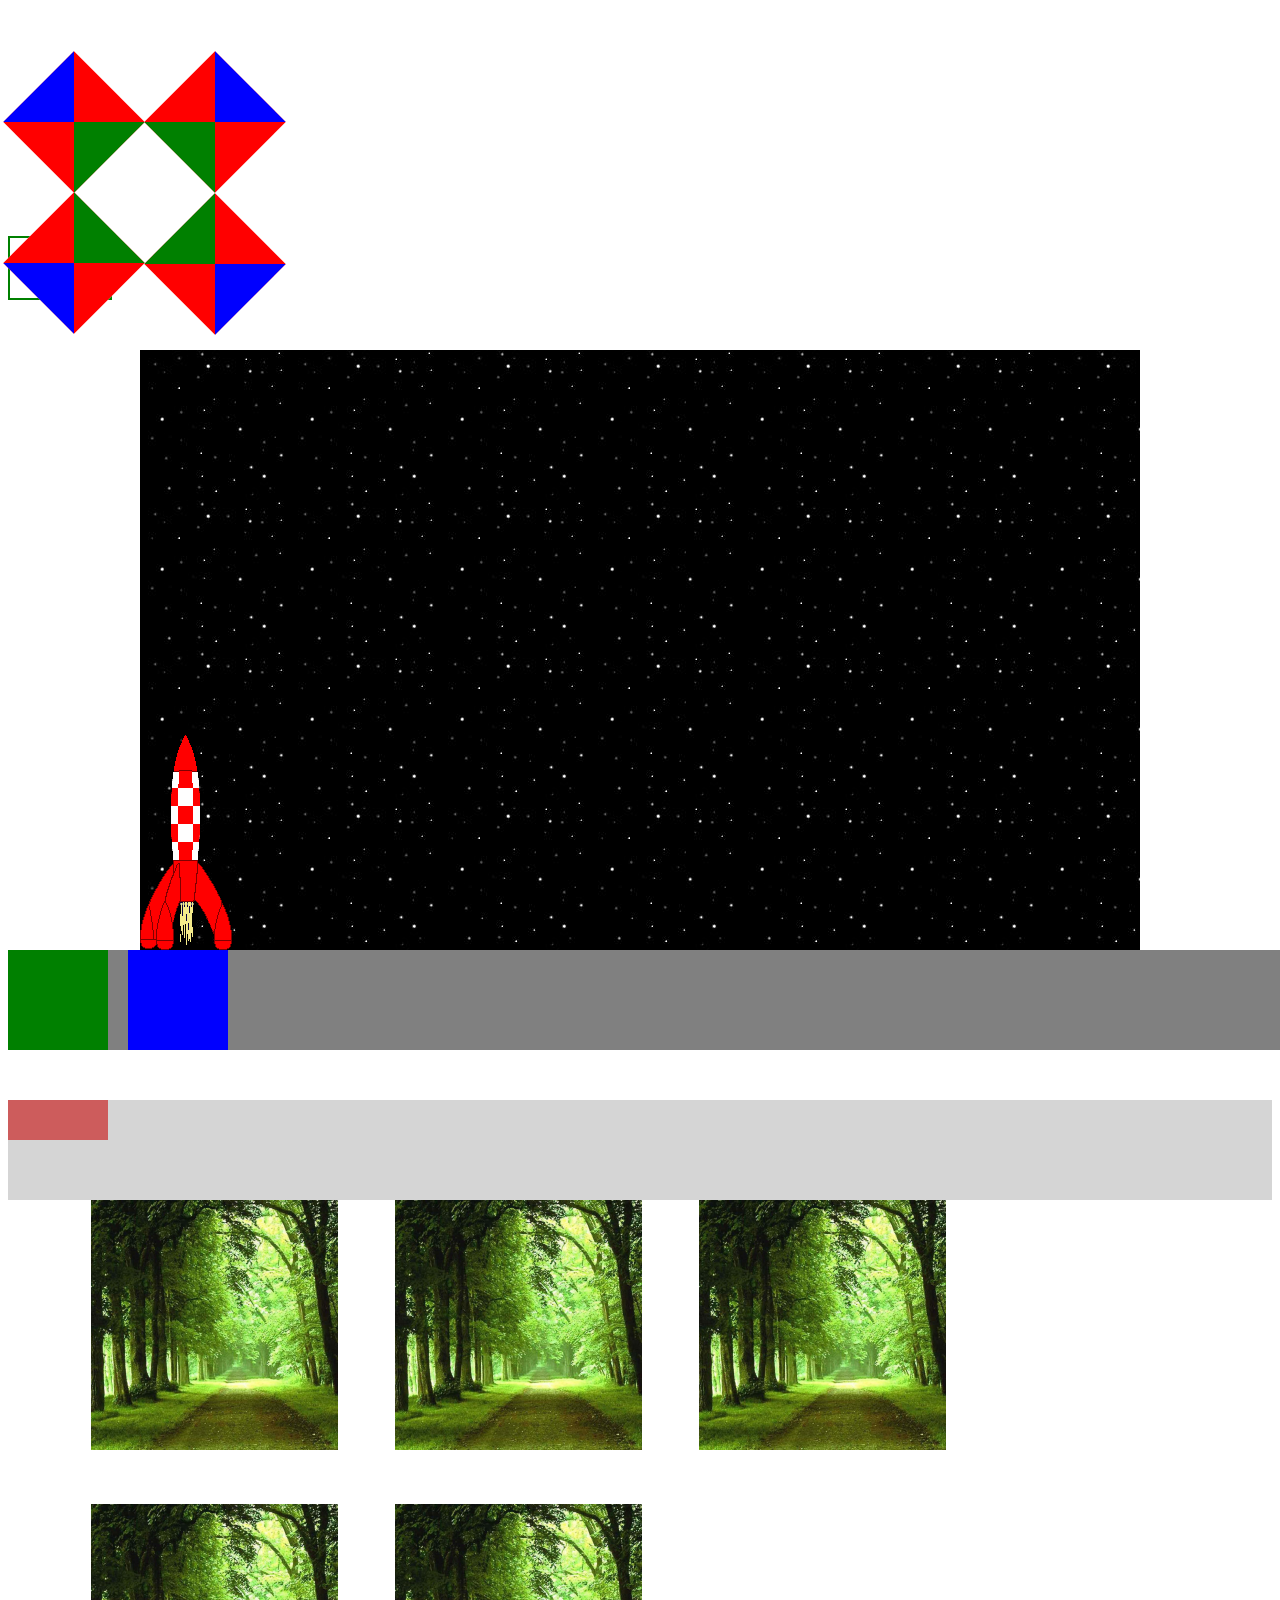
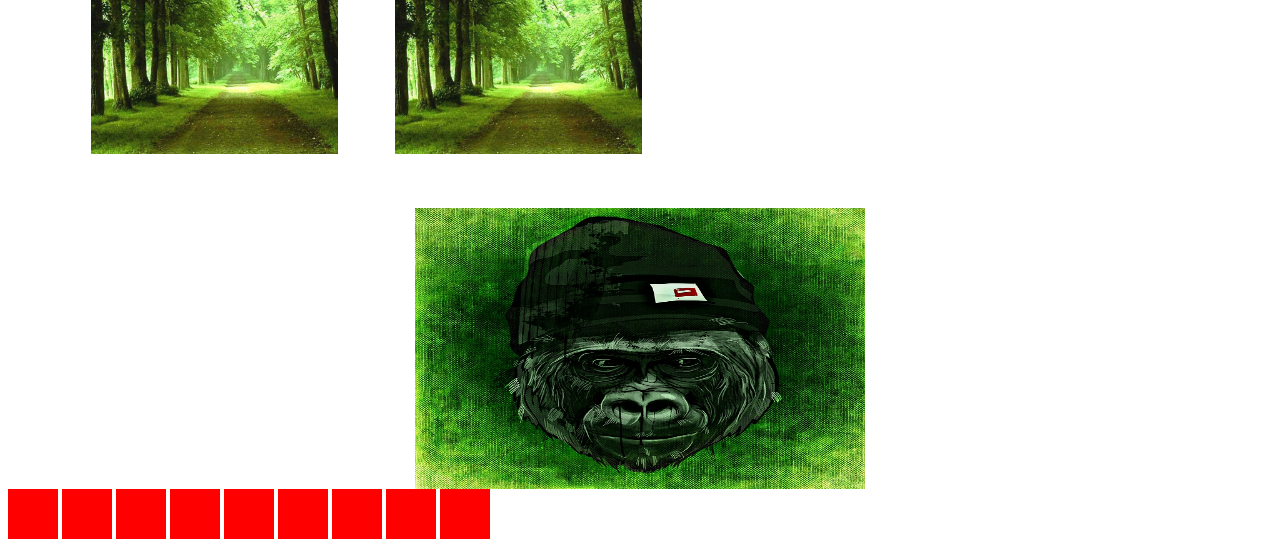
<file: NetBeansProjects/html5/public_html/index.html>
<!DOCTYPE html>
<!--
To change this license header, choose License Headers in Project Properties.
To change this template file, choose Tools | Templates
and open the template in the editor.
-->
<html>
	<head>
		<title>html5 et CSS3</title>
		<meta charset="UTF-8">
		<meta name="viewport" content="width=device-width, initial-scale=1.0">
		<link href="style/html5.css" rel="stylesheet" type="text/css">
	</head>
	<body>
		<div class="showbox"></div>
		<div class="showbox"></div>
		<div class="showbox"></div>
		<div class="showbox"></div>

		<div class="fin">
			<div class="cube">Cube</div>
		</div>
		<div class="espace">
			<img src="style/img/rocket.gif" width="92" height="215" alt="rocket"/>
		</div>
		<div class="piste">
			<div class="button">
				<div class="balle"></div>
			</div>
		</div>
		<div class="piste2">
			<div class="babale"></div>
		</div>

		<div class="images">
			<div class="img">
				<img src="style/img/nature.png" width="250" height="250" alt="nature"/>
			</div>
			<div class="img">
				<img src="style/img/nature.png" width="250" height="250" alt="nature"/>
			</div>
			<div class="img">
				<img src="style/img/nature.png" width="250" height="250" alt="nature"/>
			</div>
			<div class="img">
				<img src="style/img/nature.png" width="250" height="250" alt="nature"/>
			</div>
			<div class="img">
				<img src="style/img/nature.png" width="250" height="250" alt="nature"/>
			</div>

		</div>
		<div id="cf">
			<img class="bottom" src="style/img/chat.jpg" />
			<img class="top" src="style/img/singe.jpg" />
		</div>
		<div class="progression">
			<div class="niveau"></div>
			<div class="niveau"></div>
			<div class="niveau"></div>
			<div class="niveau"></div>
			<div class="niveau"></div>
			<div class="niveau"></div>
			<div class="niveau"></div>
			<div class="niveau"></div>
			<div class="niveau"></div>
		</div>
	</body>
</html>
</file>
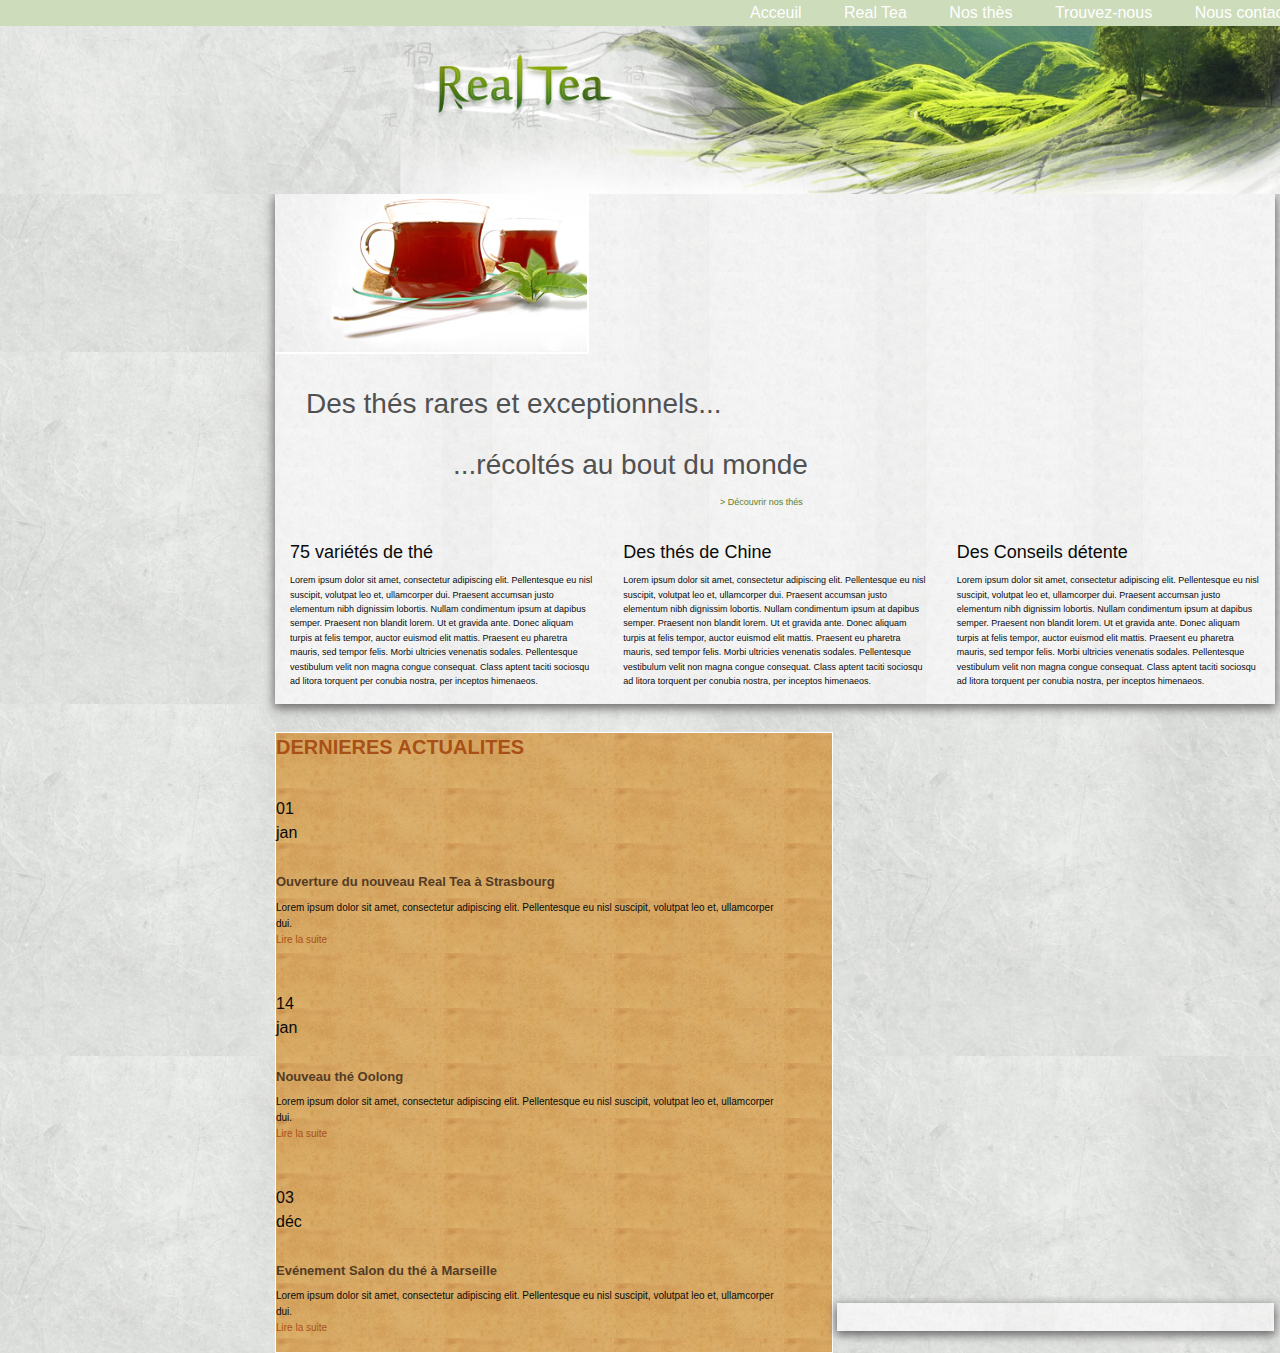
<file: NetBeansProjects/projetThe/public_html/index.html>
<!DOCTYPE html>
<!--
To change this license header, choose License Headers in Project Properties.
To change this template file, choose Tools | Templates
and open the template in the editor.
-->
<html>
	<head>
		<title>TODO supply a title</title>
		<meta charset="UTF-8">
		<meta name="viewport" content="width=device-width, initial-scale=1.0">
		<link rel="stylesheet" href="style/foundation.css" type="text/css">
		<link rel="stylesheet" href="style/projetThe.css" type="text/css">
		<link rel="stylesheet" href="style/font-awesome.css" type="text/css">
		<script type="text/javascript" src="js/vendor/foundation.js" ></script>
	</head>
	<body>
		<div id="conteneur">
			<nav>
				<ul>
					<li>Acceuil</li>
					<li>Real Tea</li>
					<li>Nos thès</li>
					<li>Trouvez-nous</li>
					<li>Nous contacter</li>
				</ul>
			</nav>
			<header>
				<img src="style/figure.png" width="1781" height="171" alt="figure"/>
			</header>
			<section>

				<figure>
					<img src="style/verre.png" width="314" height="160" alt="verre"/>
					<div>
						<p>Des thés rares et exceptionnels...</p>
						<p>...récoltés au bout du monde</p>
						<a>> Découvrir nos thés</a>
					</div>
				</figure>
				<div class="row small-up-1 medium-up-3">
					<article class="column">
						<h1>75 variétés de thé</h1>
						<p>
							Lorem ipsum dolor sit amet, consectetur adipiscing elit.
							Pellentesque eu nisl suscipit, volutpat leo et, ullamcorper dui.
							Praesent accumsan justo elementum nibh dignissim lobortis.
							Nullam condimentum ipsum at dapibus semper. Praesent non blandit lorem.
							Ut et gravida ante. Donec aliquam turpis at felis tempor,
							auctor euismod elit mattis. Praesent eu pharetra mauris, sed tempor felis.
							Morbi ultricies venenatis sodales. Pellentesque vestibulum velit non magna
							congue consequat.
							Class aptent taciti sociosqu ad litora torquent per conubia nostra,
							per inceptos himenaeos. 
						</p>
					</article>
					<article class="column">
						<h1>Des thés de Chine</h1>
						<p>
							Lorem ipsum dolor sit amet, consectetur adipiscing elit.
							Pellentesque eu nisl suscipit, volutpat leo et, ullamcorper dui.
							Praesent accumsan justo elementum nibh dignissim lobortis.
							Nullam condimentum ipsum at dapibus semper. Praesent non blandit lorem.
							Ut et gravida ante. Donec aliquam turpis at felis tempor,
							auctor euismod elit mattis. Praesent eu pharetra mauris, sed tempor felis.
							Morbi ultricies venenatis sodales. Pellentesque vestibulum velit non magna
							congue consequat.
							Class aptent taciti sociosqu ad litora torquent per conubia nostra,
							per inceptos himenaeos. 
						</p>
					</article>
					<article class="column">
						<h1>Des Conseils détente</h1>
						<p>
							Lorem ipsum dolor sit amet, consectetur adipiscing elit.
							Pellentesque eu nisl suscipit, volutpat leo et, ullamcorper dui.
							Praesent accumsan justo elementum nibh dignissim lobortis.
							Nullam condimentum ipsum at dapibus semper. Praesent non blandit lorem.
							Ut et gravida ante. Donec aliquam turpis at felis tempor,
							auctor euismod elit mattis. Praesent eu pharetra mauris, sed tempor felis.
							Morbi ultricies venenatis sodales. Pellentesque vestibulum velit non magna
							congue consequat.
							Class aptent taciti sociosqu ad litora torquent per conubia nostra,
							per inceptos himenaeos. 
						</p>
					</article>
				</div>
			</section>
			<div>
				<aside>
					<h1>DERNIERES ACTUALITES</h1>
					<article>
						<div>01<br>jan</div>
						<div>
							<h2>Ouverture du nouveau Real Tea à Strasbourg</h2>
							<p>
								Lorem ipsum dolor sit amet, consectetur adipiscing elit.
								Pellentesque eu nisl suscipit, volutpat leo et, ullamcorper dui.<br>
								<span>Lire la suite</span>
							</p>
						</div>
					</article>
					<article>
						<div>14<br>jan</div>
						<div>
							<h2>Nouveau thé Oolong</h2>
							<p>
								Lorem ipsum dolor sit amet, consectetur adipiscing elit.
								Pellentesque eu nisl suscipit, volutpat leo et, ullamcorper dui.<br>
								<span>Lire la suite</span>
							</p>
						</div>
					</article>
					<article>
						<div>03<br>déc</div>
						<div>
							<h2>Evénement Salon du thé à Marseille</h2>
							<p>
								Lorem ipsum dolor sit amet, consectetur adipiscing elit.
								Pellentesque eu nisl suscipit, volutpat leo et, ullamcorper dui.<br>
								<span>Lire la suite</span>
							</p>
						</div>
					</article>

				</aside>
				<section>
					<div></div>
					<div></div>
				</section>
			</div>
			<footer></footer>

		</div>
	</body>
</html>
</file>
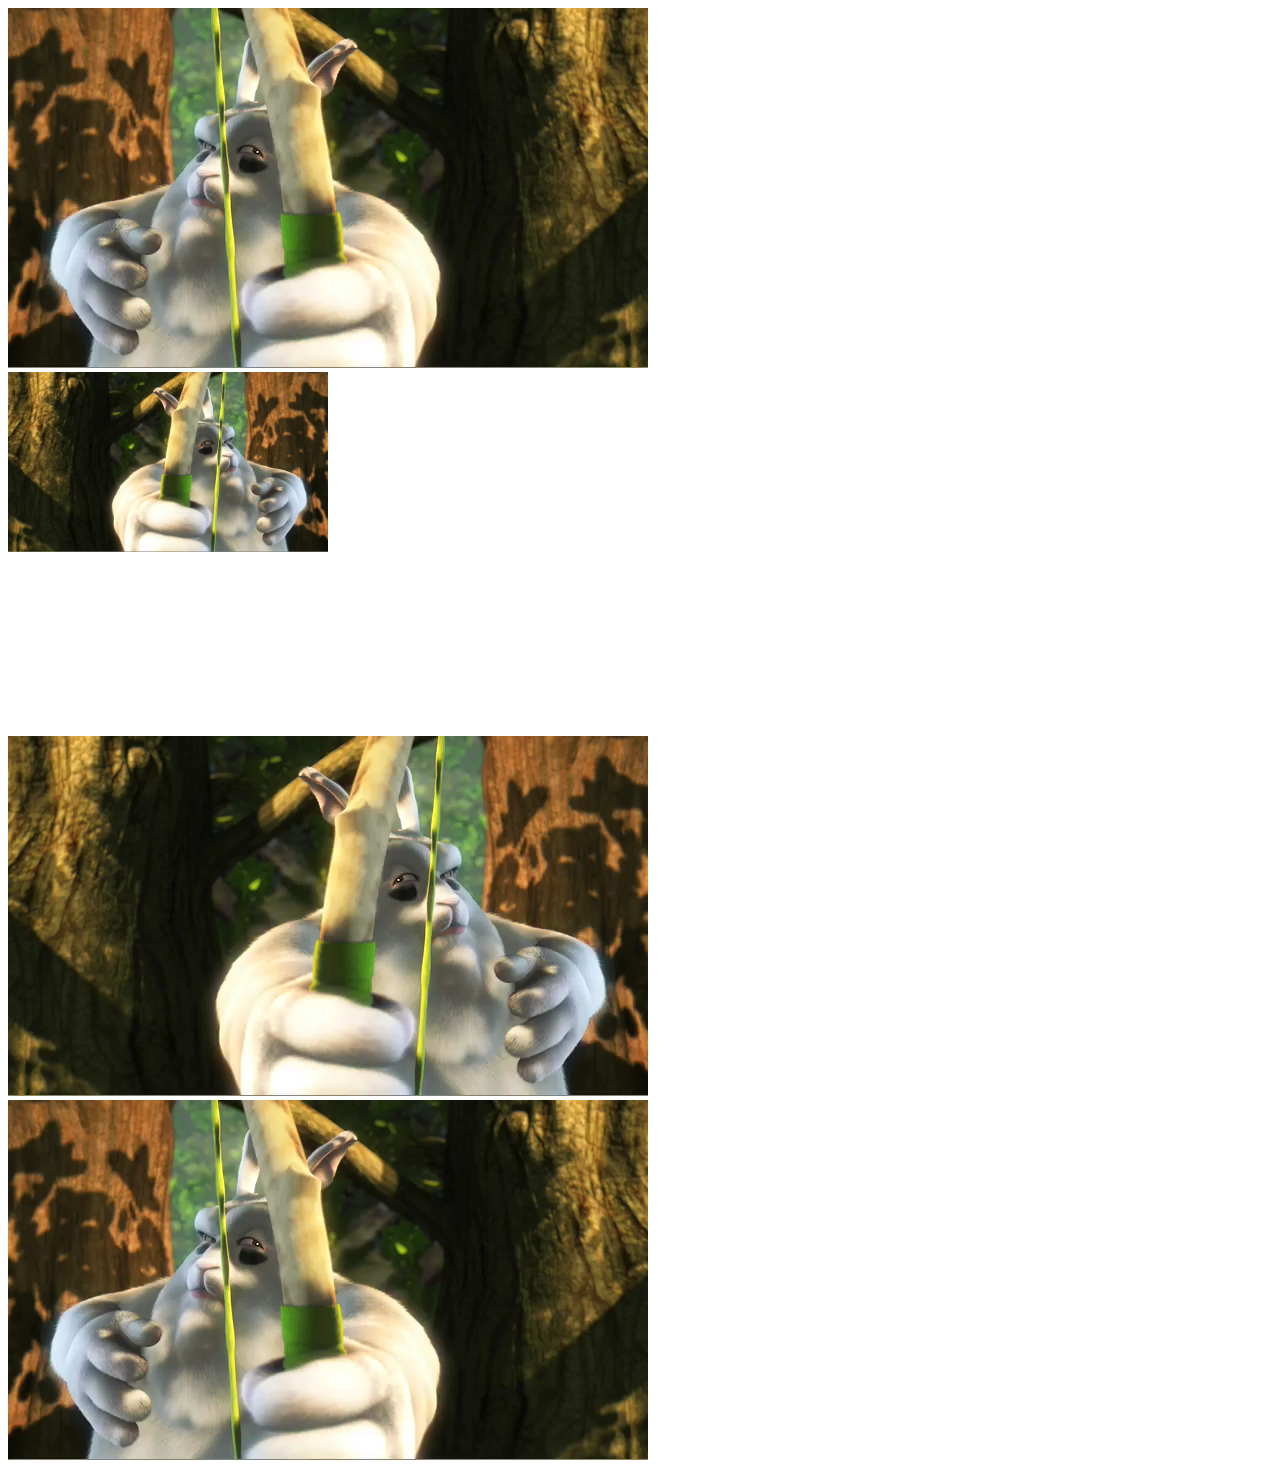
<file: NetBeansProjects/video/public_html/index.html>
<!DOCTYPE html>
<!--
To change this license header, choose License Headers in Project Properties.
To change this template file, choose Tools | Templates
and open the template in the editor.
-->
<html>
	<head>
		<title>html5 et CSS3</title>
		<meta charset="UTF-8">
		<meta name="viewport" content="width=device-width, initial-scale=1.0">
		<link href="style/video.css" rel="stylesheet" type="text/css">
	</head>
	<body>
		<video autoplay loop height="360" width="640">
			<source src="BigBuckBunny_640x360.mp4"> 
			<source src="BigBuckBunny_640x360.ogv"> 
		</video>
		<canvas id="canvas1"></canvas>
		<canvas id="canvas2"></canvas>
		<canvas id="canvas3"></canvas>
		<script>

			/*! jQuery v1.8.2 jquery.com | jquery.org/license */
			(function(a, b){function G(a){var b = F[a] = {}; return p.each(a.split(s), function(a, c){b[c] = !0}), b}function J(a, c, d){if (d === b && a.nodeType === 1){var e = "data-" + c.replace(I, "-$1").toLowerCase(); d = a.getAttribute(e); if (typeof d == "string"){try{d = d === "true"?!0:d === "false"?!1:d === "null"?null: + d + "" === d? + d:H.test(d)?p.parseJSON(d):d} catch (f){}p.data(a, c, d)} else d = b}return d}function K(a){var b; for (b in a){if (b === "data" && p.isEmptyObject(a[b]))continue; if (b !== "toJSON")return!1}return!0}function ba(){return!1}function bb(){return!0}function bh(a){return!a || !a.parentNode || a.parentNode.nodeType === 11}function bi(a, b){do a = a[b]; while (a && a.nodeType !== 1); return a}function bj(a, b, c){b = b || 0; if (p.isFunction(b))return p.grep(a, function(a, d){var e = !!b.call(a, d, a); return e === c}); if (b.nodeType)return p.grep(a, function(a, d){return a === b === c}); if (typeof b == "string"){var d = p.grep(a, function(a){return a.nodeType === 1}); if (be.test(b))return p.filter(b, d, !c); b = p.filter(b, d)}return p.grep(a, function(a, d){return p.inArray(a, b) >= 0 === c})}function bk(a){var b = bl.split("|"), c = a.createDocumentFragment(); if (c.createElement)while (b.length)c.createElement(b.pop()); return c}function bC(a, b){return a.getElementsByTagName(b)[0] || a.appendChild(a.ownerDocument.createElement(b))}function bD(a, b){if (b.nodeType !== 1 || !p.hasData(a))return; var c, d, e, f = p._data(a), g = p._data(b, f), h = f.events; if (h){delete g.handle, g.events = {}; for (c in h)for (d = 0, e = h[c].length; d < e; d++)p.event.add(b, c, h[c][d])}g.data && (g.data = p.extend({}, g.data))}function bE(a, b){var c; if (b.nodeType !== 1)return; b.clearAttributes && b.clearAttributes(), b.mergeAttributes && b.mergeAttributes(a), c = b.nodeName.toLowerCase(), c === "object"?(b.parentNode && (b.outerHTML = a.outerHTML), p.support.html5Clone && a.innerHTML && !p.trim(b.innerHTML) && (b.innerHTML = a.innerHTML)):c === "input" && bv.test(a.type)?(b.defaultChecked = b.checked = a.checked, b.value !== a.value && (b.value = a.value)):c === "option"?b.selected = a.defaultSelected:c === "input" || c === "textarea"?b.defaultValue = a.defaultValue:c === "script" && b.text !== a.text && (b.text = a.text), b.removeAttribute(p.expando)}function bF(a){return typeof a.getElementsByTagName != "undefined"?a.getElementsByTagName("*"):typeof a.querySelectorAll != "undefined"?a.querySelectorAll("*"):[]}function bG(a){bv.test(a.type) && (a.defaultChecked = a.checked)}function bY(a, b){if (b in a)return b; var c = b.charAt(0).toUpperCase() + b.slice(1), d = b, e = bW.length; while (e--){b = bW[e] + c; if (b in a)return b}return d}function bZ(a, b){return a = b || a, p.css(a, "display") === "none" || !p.contains(a.ownerDocument, a)}function b$(a, b){var c, d, e = [], f = 0, g = a.length; for (; f < g; f++){c = a[f]; if (!c.style)continue; e[f] = p._data(c, "olddisplay"), b?(!e[f] && c.style.display === "none" && (c.style.display = ""), c.style.display === "" && bZ(c) && (e[f] = p._data(c, "olddisplay", cc(c.nodeName)))):(d = bH(c, "display"), !e[f] && d !== "none" && p._data(c, "olddisplay", d))}for (f = 0; f < g; f++){c = a[f]; if (!c.style)continue; if (!b || c.style.display === "none" || c.style.display === "")c.style.display = b?e[f] || "":"none"}return a}function b_(a, b, c){var d = bP.exec(b); return d?Math.max(0, d[1] - (c || 0)) + (d[2] || "px"):b}function ca(a, b, c, d){var e = c === (d?"border":"content")?4:b === "width"?1:0, f = 0; for (; e < 4; e += 2)c === "margin" && (f += p.css(a, c + bV[e], !0)), d?(c === "content" && (f -= parseFloat(bH(a, "padding" + bV[e])) || 0), c !== "margin" && (f -= parseFloat(bH(a, "border" + bV[e] + "Width")) || 0)):(f += parseFloat(bH(a, "padding" + bV[e])) || 0, c !== "padding" && (f += parseFloat(bH(a, "border" + bV[e] + "Width")) || 0)); return f}function cb(a, b, c){var d = b === "width"?a.offsetWidth:a.offsetHeight, e = !0, f = p.support.boxSizing && p.css(a, "boxSizing") === "border-box"; if (d <= 0 || d == null){d = bH(a, b); if (d < 0 || d == null)d = a.style[b]; if (bQ.test(d))return d; e = f && (p.support.boxSizingReliable || d === a.style[b]), d = parseFloat(d) || 0}return d + ca(a, b, c || (f?"border":"content"), e) + "px"}function cc(a){if (bS[a])return bS[a]; var b = p("<" + a + ">").appendTo(e.body), c = b.css("display"); b.remove(); if (c === "none" || c === ""){bI = e.body.appendChild(bI || p.extend(e.createElement("iframe"), {frameBorder:0, width:0, height:0})); if (!bJ || !bI.createElement)bJ = (bI.contentWindow || bI.contentDocument).document, bJ.write("<!doctype html><html><body>"), bJ.close(); b = bJ.body.appendChild(bJ.createElement(a)), c = bH(b, "display"), e.body.removeChild(bI)}return bS[a] = c, c}function ci(a, b, c, d){var e; if (p.isArray(b))p.each(b, function(b, e){c || ce.test(a)?d(a, e):ci(a + "[" + (typeof e == "object"?b:"") + "]", e, c, d)}); else if (!c && p.type(b) === "object")for (e in b)ci(a + "[" + e + "]", b[e], c, d); else d(a, b)}function cz(a){return function(b, c){typeof b != "string" && (c = b, b = "*"); var d, e, f, g = b.toLowerCase().split(s), h = 0, i = g.length; if (p.isFunction(c))for (; h < i; h++)d = g[h], f = /^\+/.test(d), f && (d = d.substr(1) || "*"), e = a[d] = a[d] || [], e[f?"unshift":"push"](c)}}function cA(a, c, d, e, f, g){f = f || c.dataTypes[0], g = g || {}, g[f] = !0; var h, i = a[f], j = 0, k = i?i.length:0, l = a === cv; for (; j < k && (l || !h); j++)h = i[j](c, d, e), typeof h == "string" && (!l || g[h]?h = b:(c.dataTypes.unshift(h), h = cA(a, c, d, e, h, g))); return(l || !h) && !g["*"] && (h = cA(a, c, d, e, "*", g)), h}function cB(a, c){var d, e, f = p.ajaxSettings.flatOptions || {}; for (d in c)c[d] !== b && ((f[d]?a:e || (e = {}))[d] = c[d]); e && p.extend(!0, a, e)}function cC(a, c, d){var e, f, g, h, i = a.contents, j = a.dataTypes, k = a.responseFields; for (f in k)f in d && (c[k[f]] = d[f]); while (j[0] === "*")j.shift(), e === b && (e = a.mimeType || c.getResponseHeader("content-type")); if (e)for (f in i)if (i[f] && i[f].test(e)){j.unshift(f); break}if (j[0]in d)g = j[0]; else{for (f in d){if (!j[0] || a.converters[f + " " + j[0]]){g = f; break}h || (h = f)}g = g || h}if (g)return g !== j[0] && j.unshift(g), d[g]}function cD(a, b){var c, d, e, f, g = a.dataTypes.slice(), h = g[0], i = {}, j = 0; a.dataFilter && (b = a.dataFilter(b, a.dataType)); if (g[1])for (c in a.converters)i[c.toLowerCase()] = a.converters[c]; for (; e = g[++j]; )if (e !== "*"){if (h !== "*" && h !== e){c = i[h + " " + e] || i["* " + e]; if (!c)for (d in i){f = d.split(" "); if (f[1] === e){c = i[h + " " + f[0]] || i["* " + f[0]]; if (c){c === !0?c = i[d]:i[d] !== !0 && (e = f[0], g.splice(j--, 0, e)); break}}}if (c !== !0)if (c && a["throws"])b = c(b); else try{b = c(b)} catch (k){return{state:"parsererror", error:c?k:"No conversion from " + h + " to " + e}}}h = e}return{state:"success", data:b}}function cL(){try{return new a.XMLHttpRequest} catch (b){}}function cM(){try{return new a.ActiveXObject("Microsoft.XMLHTTP")} catch (b){}}function cU(){return setTimeout(function(){cN = b}, 0), cN = p.now()}function cV(a, b){p.each(b, function(b, c){var d = (cT[b] || []).concat(cT["*"]), e = 0, f = d.length; for (; e < f; e++)if (d[e].call(a, b, c))return})}function cW(a, b, c){var d, e = 0, f = 0, g = cS.length, h = p.Deferred().always(function(){delete i.elem}), i = function(){var b = cN || cU(), c = Math.max(0, j.startTime + j.duration - b), d = 1 - (c / j.duration || 0), e = 0, f = j.tweens.length; for (; e < f; e++)j.tweens[e].run(d); return h.notifyWith(a, [j, d, c]), d < 1 && f?c:(h.resolveWith(a, [j]), !1)}, j = h.promise({elem:a, props:p.extend({}, b), opts:p.extend(!0, {specialEasing:{}}, c), originalProperties:b, originalOptions:c, startTime:cN || cU(), duration:c.duration, tweens:[], createTween:function(b, c, d){var e = p.Tween(a, j.opts, b, c, j.opts.specialEasing[b] || j.opts.easing); return j.tweens.push(e), e}, stop:function(b){var c = 0, d = b?j.tweens.length:0; for (; c < d; c++)j.tweens[c].run(1); return b?h.resolveWith(a, [j, b]):h.rejectWith(a, [j, b]), this}}), k = j.props; cX(k, j.opts.specialEasing); for (; e < g; e++){d = cS[e].call(j, a, k, j.opts); if (d)return d}return cV(j, k), p.isFunction(j.opts.start) && j.opts.start.call(a, j), p.fx.timer(p.extend(i, {anim:j, queue:j.opts.queue, elem:a})), j.progress(j.opts.progress).done(j.opts.done, j.opts.complete).fail(j.opts.fail).always(j.opts.always)}function cX(a, b){var c, d, e, f, g; for (c in a){d = p.camelCase(c), e = b[d], f = a[c], p.isArray(f) && (e = f[1], f = a[c] = f[0]), c !== d && (a[d] = f, delete a[c]), g = p.cssHooks[d]; if (g && "expand"in g){f = g.expand(f), delete a[d]; for (c in f)c in a || (a[c] = f[c], b[c] = e)} else b[d] = e}}function cY(a, b, c){var d, e, f, g, h, i, j, k, l = this, m = a.style, n = {}, o = [], q = a.nodeType && bZ(a); c.queue || (j = p._queueHooks(a, "fx"), j.unqueued == null && (j.unqueued = 0, k = j.empty.fire, j.empty.fire = function(){j.unqueued || k()}), j.unqueued++, l.always(function(){l.always(function(){j.unqueued--, p.queue(a, "fx").length || j.empty.fire()})})), a.nodeType === 1 && ("height"in b || "width"in b) && (c.overflow = [m.overflow, m.overflowX, m.overflowY], p.css(a, "display") === "inline" && p.css(a, "float") === "none" && (!p.support.inlineBlockNeedsLayout || cc(a.nodeName) === "inline"?m.display = "inline-block":m.zoom = 1)), c.overflow && (m.overflow = "hidden", p.support.shrinkWrapBlocks || l.done(function(){m.overflow = c.overflow[0], m.overflowX = c.overflow[1], m.overflowY = c.overflow[2]})); for (d in b){f = b[d]; if (cP.exec(f)){delete b[d]; if (f === (q?"hide":"show"))continue; o.push(d)}}g = o.length; if (g){h = p._data(a, "fxshow") || p._data(a, "fxshow", {}), q?p(a).show():l.done(function(){p(a).hide()}), l.done(function(){var b; p.removeData(a, "fxshow", !0); for (b in n)p.style(a, b, n[b])}); for (d = 0; d < g; d++)e = o[d], i = l.createTween(e, q?h[e]:0), n[e] = h[e] || p.style(a, e), e in h || (h[e] = i.start, q && (i.end = i.start, i.start = e === "width" || e === "height"?1:0))}}function cZ(a, b, c, d, e){return new cZ.prototype.init(a, b, c, d, e)}function c$(a, b){var c, d = {height:a}, e = 0; b = b?1:0; for (; e < 4; e += 2 - b)c = bV[e], d["margin" + c] = d["padding" + c] = a; return b && (d.opacity = d.width = a), d}function da(a){return p.isWindow(a)?a:a.nodeType === 9?a.defaultView || a.parentWindow:!1}var c, d, e = a.document, f = a.location, g = a.navigator, h = a.jQuery, i = a.$, j = Array.prototype.push, k = Array.prototype.slice, l = Array.prototype.indexOf, m = Object.prototype.toString, n = Object.prototype.hasOwnProperty, o = String.prototype.trim, p = function(a, b){return new p.fn.init(a, b, c)}, q = /[\-+]?(?:\d*\.|)\d+(?:[eE][\-+]?\d+|)/.source, r = /\S/, s = /\s+/, t = /^[\s\uFEFF\xA0]+|[\s\uFEFF\xA0]+$/g, u = /^(?:[^#<]*(<[\w\W]+>)[^>]*$|#([\w\-]*)$)/, v = /^<(\w+)\s*\/?>(?:<\/\1>|)$/, w = /^[\],:{}\s]*$/, x = /(?:^|:|,)(?:\s*\[)+/g, y = /\\(?:["\\\/bfnrt]|u[\da-fA-F]{4})/g, z = /"[^"\\\r\n]*"|true|false|null|-?(?:\d\d*\.|)\d+(?:[eE][\-+]?\d+|)/g, A = /^-ms-/, B = /-([\da-z])/gi, C = function(a, b){return(b + "").toUpperCase()}, D = function(){e.addEventListener?(e.removeEventListener("DOMContentLoaded", D, !1), p.ready()):e.readyState === "complete" && (e.detachEvent("onreadystatechange", D), p.ready())}, E = {}; p.fn = p.prototype = {constructor:p, init:function(a, c, d){var f, g, h, i; if (!a)return this; if (a.nodeType)return this.context = this[0] = a, this.length = 1, this; if (typeof a == "string"){a.charAt(0) === "<" && a.charAt(a.length - 1) === ">" && a.length >= 3?f = [null, a, null]:f = u.exec(a); if (f && (f[1] || !c)){if (f[1])return c = c instanceof p?c[0]:c, i = c && c.nodeType?c.ownerDocument || c:e, a = p.parseHTML(f[1], i, !0), v.test(f[1]) && p.isPlainObject(c) && this.attr.call(a, c, !0), p.merge(this, a); g = e.getElementById(f[2]); if (g && g.parentNode){if (g.id !== f[2])return d.find(a); this.length = 1, this[0] = g}return this.context = e, this.selector = a, this}return!c || c.jquery?(c || d).find(a):this.constructor(c).find(a)}return p.isFunction(a)?d.ready(a):(a.selector !== b && (this.selector = a.selector, this.context = a.context), p.makeArray(a, this))}, selector:"", jquery:"1.8.2", length:0, size:function(){return this.length}, toArray:function(){return k.call(this)}, get:function(a){return a == null?this.toArray():a < 0?this[this.length + a]:this[a]}, pushStack:function(a, b, c){var d = p.merge(this.constructor(), a); return d.prevObject = this, d.context = this.context, b === "find"?d.selector = this.selector + (this.selector?" ":"") + c:b && (d.selector = this.selector + "." + b + "(" + c + ")"), d}, each:function(a, b){return p.each(this, a, b)}, ready:function(a){return p.ready.promise().done(a), this}, eq:function(a){return a = + a, a === - 1?this.slice(a):this.slice(a, a + 1)}, first:function(){return this.eq(0)}, last:function(){return this.eq( - 1)}, slice:function(){return this.pushStack(k.apply(this, arguments), "slice", k.call(arguments).join(","))}, map:function(a){return this.pushStack(p.map(this, function(b, c){return a.call(b, c, b)}))}, end:function(){return this.prevObject || this.constructor(null)}, push:j, sort:[].sort, splice:[].splice}, p.fn.init.prototype = p.fn, p.extend = p.fn.extend = function(){var a, c, d, e, f, g, h = arguments[0] || {}, i = 1, j = arguments.length, k = !1; typeof h == "boolean" && (k = h, h = arguments[1] || {}, i = 2), typeof h != "object" && !p.isFunction(h) && (h = {}), j === i && (h = this, --i); for (; i < j; i++)if ((a = arguments[i]) != null)for (c in a){d = h[c], e = a[c]; if (h === e)continue; k && e && (p.isPlainObject(e) || (f = p.isArray(e)))?(f?(f = !1, g = d && p.isArray(d)?d:[]):g = d && p.isPlainObject(d)?d:{}, h[c] = p.extend(k, g, e)):e !== b && (h[c] = e)}return h}, p.extend({noConflict:function(b){return a.$ === p && (a.$ = i), b && a.jQuery === p && (a.jQuery = h), p}, isReady:!1, readyWait:1, holdReady:function(a){a?p.readyWait++:p.ready(!0)}, ready:function(a){if (a === !0?--p.readyWait:p.isReady)return; if (!e.body)return setTimeout(p.ready, 1); p.isReady = !0; if (a !== !0 && --p.readyWait > 0)return; d.resolveWith(e, [p]), p.fn.trigger && p(e).trigger("ready").off("ready")}, isFunction:function(a){return p.type(a) === "function"}, isArray:Array.isArray || function(a){return p.type(a) === "array"}, isWindow:function(a){return a != null && a == a.window}, isNumeric:function(a){return!isNaN(parseFloat(a)) && isFinite(a)}, type:function(a){return a == null?String(a):E[m.call(a)] || "object"}, isPlainObject:function(a){if (!a || p.type(a) !== "object" || a.nodeType || p.isWindow(a))return!1; try{if (a.constructor && !n.call(a, "constructor") && !n.call(a.constructor.prototype, "isPrototypeOf"))return!1} catch (c){return!1}var d; for (d in a); return d === b || n.call(a, d)}, isEmptyObject:function(a){var b; for (b in a)return!1; return!0}, error:function(a){throw new Error(a)}, parseHTML:function(a, b, c){var d; return!a || typeof a != "string"?null:(typeof b == "boolean" && (c = b, b = 0), b = b || e, (d = v.exec(a))?[b.createElement(d[1])]:(d = p.buildFragment([a], b, c?null:[]), p.merge([], (d.cacheable?p.clone(d.fragment):d.fragment).childNodes)))}, parseJSON:function(b){if (!b || typeof b != "string")return null; b = p.trim(b); if (a.JSON && a.JSON.parse)return a.JSON.parse(b); if (w.test(b.replace(y, "@").replace(z, "]").replace(x, "")))return(new Function("return " + b))(); p.error("Invalid JSON: " + b)}, parseXML:function(c){var d, e; if (!c || typeof c != "string")return null; try{a.DOMParser?(e = new DOMParser, d = e.parseFromString(c, "text/xml")):(d = new ActiveXObject("Microsoft.XMLDOM"), d.async = "false", d.loadXML(c))} catch (f){d = b}return(!d || !d.documentElement || d.getElementsByTagName("parsererror").length) && p.error("Invalid XML: " + c), d}, noop:function(){}, globalEval:function(b){b && r.test(b) && (a.execScript || function(b){a.eval.call(a, b)})(b)}, camelCase:function(a){return a.replace(A, "ms-").replace(B, C)}, nodeName:function(a, b){return a.nodeName && a.nodeName.toLowerCase() === b.toLowerCase()}, each:function(a, c, d){var e, f = 0, g = a.length, h = g === b || p.isFunction(a); if (d){if (h){for (e in a)if (c.apply(a[e], d) === !1)break} else for (; f < g; )if (c.apply(a[f++], d) === !1)break} else if (h){for (e in a)if (c.call(a[e], e, a[e]) === !1)break} else for (; f < g; )if (c.call(a[f], f, a[f++]) === !1)break; return a}, trim:o && !o.call("? ")?function(a){return a == null?"":o.call(a)}:function(a){return a == null?"":(a + "").replace(t, "")}, makeArray:function(a, b){var c, d = b || []; return a != null && (c = p.type(a), a.length == null || c === "string" || c === "function" || c === "regexp" || p.isWindow(a)?j.call(d, a):p.merge(d, a)), d}, inArray:function(a, b, c){var d; if (b){if (l)return l.call(b, a, c); d = b.length, c = c?c < 0?Math.max(0, d + c):c:0; for (; c < d; c++)if (c in b && b[c] === a)return c}return - 1}, merge:function(a, c){var d = c.length, e = a.length, f = 0; if (typeof d == "number")for (; f < d; f++)a[e++] = c[f]; else while (c[f] !== b)a[e++] = c[f++]; return a.length = e, a}, grep:function(a, b, c){var d, e = [], f = 0, g = a.length; c = !!c; for (; f < g; f++)d = !!b(a[f], f), c !== d && e.push(a[f]); return e}, map:function(a, c, d){var e, f, g = [], h = 0, i = a.length, j = a instanceof p || i !== b && typeof i == "number" && (i > 0 && a[0] && a[i - 1] || i === 0 || p.isArray(a)); if (j)for (; h < i; h++)e = c(a[h], h, d), e != null && (g[g.length] = e); else for (f in a)e = c(a[f], f, d), e != null && (g[g.length] = e); return g.concat.apply([], g)}, guid:1, proxy:function(a, c){var d, e, f; return typeof c == "string" && (d = a[c], c = a, a = d), p.isFunction(a)?(e = k.call(arguments, 2), f = function(){return a.apply(c, e.concat(k.call(arguments)))}, f.guid = a.guid = a.guid || p.guid++, f):b}, access:function(a, c, d, e, f, g, h){var i, j = d == null, k = 0, l = a.length; if (d && typeof d == "object"){for (k in d)p.access(a, c, k, d[k], 1, g, e); f = 1} else if (e !== b){i = h === b && p.isFunction(e), j && (i?(i = c, c = function(a, b, c){return i.call(p(a), c)}):(c.call(a, e), c = null)); if (c)for (; k < l; k++)c(a[k], d, i?e.call(a[k], k, c(a[k], d)):e, h); f = 1}return f?a:j?c.call(a):l?c(a[0], d):g}, now:function(){return(new Date).getTime()}}), p.ready.promise = function(b){if (!d){d = p.Deferred(); if (e.readyState === "complete")setTimeout(p.ready, 1); else if (e.addEventListener)e.addEventListener("DOMContentLoaded", D, !1), a.addEventListener("load", p.ready, !1); else{e.attachEvent("onreadystatechange", D), a.attachEvent("onload", p.ready); var c = !1; try{c = a.frameElement == null && e.documentElement} catch (f){}c && c.doScroll && function g(){if (!p.isReady){try{c.doScroll("left")} catch (a){return setTimeout(g, 50)}p.ready()}}()}}return d.promise(b)}, p.each("Boolean Number String Function Array Date RegExp Object".split(" "), function(a, b){E["[object " + b + "]"] = b.toLowerCase()}), c = p(e); var F = {}; p.Callbacks = function(a){a = typeof a == "string"?F[a] || G(a):p.extend({}, a); var c, d, e, f, g, h, i = [], j = !a.once && [], k = function(b){c = a.memory && b, d = !0, h = f || 0, f = 0, g = i.length, e = !0; for (; i && h < g; h++)if (i[h].apply(b[0], b[1]) === !1 && a.stopOnFalse){c = !1; break}e = !1, i && (j?j.length && k(j.shift()):c?i = []:l.disable())}, l = {add:function(){if (i){var b = i.length; (function d(b){p.each(b, function(b, c){var e = p.type(c); e === "function" && (!a.unique || !l.has(c))?i.push(c):c && c.length && e !== "string" && d(c)})})(arguments), e?g = i.length:c && (f = b, k(c))}return this}, remove:function(){return i && p.each(arguments, function(a, b){var c; while ((c = p.inArray(b, i, c)) > - 1)i.splice(c, 1), e && (c <= g && g--, c <= h && h--)}), this}, has:function(a){return p.inArray(a, i) > - 1}, empty:function(){return i = [], this}, disable:function(){return i = j = c = b, this}, disabled:function(){return!i}, lock:function(){return j = b, c || l.disable(), this}, locked:function(){return!j}, fireWith:function(a, b){return b = b || [], b = [a, b.slice?b.slice():b], i && (!d || j) && (e?j.push(b):k(b)), this}, fire:function(){return l.fireWith(this, arguments), this}, fired:function(){return!!d}}; return l}, p.extend({Deferred:function(a){var b = [["resolve", "done", p.Callbacks("once memory"), "resolved"], ["reject", "fail", p.Callbacks("once memory"), "rejected"], ["notify", "progress", p.Callbacks("memory")]], c = "pending", d = {state:function(){return c}, always:function(){return e.done(arguments).fail(arguments), this}, then:function(){var a = arguments; return p.Deferred(function(c){p.each(b, function(b, d){var f = d[0], g = a[b]; e[d[1]](p.isFunction(g)?function(){var a = g.apply(this, arguments); a && p.isFunction(a.promise)?a.promise().done(c.resolve).fail(c.reject).progress(c.notify):c[f + "With"](this === e?c:this, [a])}:c[f])}), a = null}).promise()}, promise:function(a){return a != null?p.extend(a, d):d}}, e = {}; return d.pipe = d.then, p.each(b, function(a, f){var g = f[2], h = f[3]; d[f[1]] = g.add, h && g.add(function(){c = h}, b[a ^ 1][2].disable, b[2][2].lock), e[f[0]] = g.fire, e[f[0] + "With"] = g.fireWith}), d.promise(e), a && a.call(e, e), e}, when:function(a){var b = 0, c = k.call(arguments), d = c.length, e = d !== 1 || a && p.isFunction(a.promise)?d:0, f = e === 1?a:p.Deferred(), g = function(a, b, c){return function(d){b[a] = this, c[a] = arguments.length > 1?k.call(arguments):d, c === h?f.notifyWith(b, c):--e || f.resolveWith(b, c)}}, h, i, j; if (d > 1){h = new Array(d), i = new Array(d), j = new Array(d); for (; b < d; b++)c[b] && p.isFunction(c[b].promise)?c[b].promise().done(g(b, j, c)).fail(f.reject).progress(g(b, i, h)):--e}return e || f.resolveWith(j, c), f.promise()}}), p.support = function(){var b, c, d, f, g, h, i, j, k, l, m, n = e.createElement("div"); n.setAttribute("className", "t"), n.innerHTML = "  <link/><table></table><a href='/a'>a</a><input type='checkbox'/>", c = n.getElementsByTagName("*"), d = n.getElementsByTagName("a")[0], d.style.cssText = "top:1px;float:left;opacity:.5"; if (!c || !c.length)return{}; f = e.createElement("select"), g = f.appendChild(e.createElement("option")), h = n.getElementsByTagName("input")[0], b = {leadingWhitespace:n.firstChild.nodeType === 3, tbody:!n.getElementsByTagName("tbody").length, htmlSerialize:!!n.getElementsByTagName("link").length, style:/top/.test(d.getAttribute("style")), hrefNormalized:d.getAttribute("href") === "/a", opacity:/^0.5/.test(d.style.opacity), cssFloat:!!d.style.cssFloat, checkOn:h.value === "on", optSelected:g.selected, getSetAttribute:n.className !== "t", enctype:!!e.createElement("form").enctype, html5Clone:e.createElement("nav").cloneNode(!0).outerHTML !== "<:nav></:nav>", boxModel:e.compatMode === "CSS1Compat", submitBubbles:!0, changeBubbles:!0, focusinBubbles:!1, deleteExpando:!0, noCloneEvent:!0, inlineBlockNeedsLayout:!1, shrinkWrapBlocks:!1, reliableMarginRight:!0, boxSizingReliable:!0, pixelPosition:!1}, h.checked = !0, b.noCloneChecked = h.cloneNode(!0).checked, f.disabled = !0, b.optDisabled = !g.disabled; try{delete n.test} catch (o){b.deleteExpando = !1}!n.addEventListener && n.attachEvent && n.fireEvent && (n.attachEvent("onclick", m = function(){b.noCloneEvent = !1}), n.cloneNode(!0).fireEvent("onclick"), n.detachEvent("onclick", m)), h = e.createElement("input"), h.value = "t", h.setAttribute("type", "radio"), b.radioValue = h.value === "t", h.setAttribute("checked", "checked"), h.setAttribute("name", "t"), n.appendChild(h), i = e.createDocumentFragment(), i.appendChild(n.lastChild), b.checkClone = i.cloneNode(!0).cloneNode(!0).lastChild.checked, b.appendChecked = h.checked, i.removeChild(h), i.appendChild(n); if (n.attachEvent)for (k in{submit:!0, change:!0, focusin:!0})j = "on" + k, l = j in n, l || (n.setAttribute(j, "return;"), l = typeof n[j] == "function"), b[k + "Bubbles"] = l; return p(function(){var c, d, f, g, h = "padding:0;margin:0;border:0;display:block;overflow:hidden;", i = e.getElementsByTagName("body")[0]; if (!i)return; c = e.createElement("div"), c.style.cssText = "visibility:hidden;border:0;width:0;height:0;position:static;top:0;margin-top:1px", i.insertBefore(c, i.firstChild), d = e.createElement("div"), c.appendChild(d), d.innerHTML = "<table><tr><td></td><td>t</td></tr></table>", f = d.getElementsByTagName("td"), f[0].style.cssText = "padding:0;margin:0;border:0;display:none", l = f[0].offsetHeight === 0, f[0].style.display = "", f[1].style.display = "none", b.reliableHiddenOffsets = l && f[0].offsetHeight === 0, d.innerHTML = "", d.style.cssText = "box-sizing:border-box;-moz-box-sizing:border-box;-webkit-box-sizing:border-box;padding:1px;border:1px;display:block;width:4px;margin-top:1%;position:absolute;top:1%;", b.boxSizing = d.offsetWidth === 4, b.doesNotIncludeMarginInBodyOffset = i.offsetTop !== 1, a.getComputedStyle && (b.pixelPosition = (a.getComputedStyle(d, null) || {}).top !== "1%", b.boxSizingReliable = (a.getComputedStyle(d, null) || {width:"4px"}).width === "4px", g = e.createElement("div"), g.style.cssText = d.style.cssText = h, g.style.marginRight = g.style.width = "0", d.style.width = "1px", d.appendChild(g), b.reliableMarginRight = !parseFloat((a.getComputedStyle(g, null) || {}).marginRight)), typeof d.style.zoom != "undefined" && (d.innerHTML = "", d.style.cssText = h + "width:1px;padding:1px;display:inline;zoom:1", b.inlineBlockNeedsLayout = d.offsetWidth === 3, d.style.display = "block", d.style.overflow = "visible", d.innerHTML = "<div></div>", d.firstChild.style.width = "5px", b.shrinkWrapBlocks = d.offsetWidth !== 3, c.style.zoom = 1), i.removeChild(c), c = d = f = g = null}), i.removeChild(n), c = d = f = g = h = i = n = null, b}(); var H = /(?:\{[\s\S]*\}|\[[\s\S]*\])$/, I = /([A-Z])/g; p.extend({cache:{}, deletedIds:[], uuid:0, expando:"jQuery" + (p.fn.jquery + Math.random()).replace(/\D/g, ""), noData:{embed:!0, object:"clsid:D27CDB6E-AE6D-11cf-96B8-444553540000", applet:!0}, hasData:function(a){return a = a.nodeType?p.cache[a[p.expando]]:a[p.expando], !!a && !K(a)}, data:function(a, c, d, e){if (!p.acceptData(a))return; var f, g, h = p.expando, i = typeof c == "string", j = a.nodeType, k = j?p.cache:a, l = j?a[h]:a[h] && h; if ((!l || !k[l] || !e && !k[l].data) && i && d === b)return; l || (j?a[h] = l = p.deletedIds.pop() || p.guid++:l = h), k[l] || (k[l] = {}, j || (k[l].toJSON = p.noop)); if (typeof c == "object" || typeof c == "function")e?k[l] = p.extend(k[l], c):k[l].data = p.extend(k[l].data, c); return f = k[l], e || (f.data || (f.data = {}), f = f.data), d !== b && (f[p.camelCase(c)] = d), i?(g = f[c], g == null && (g = f[p.camelCase(c)])):g = f, g}, removeData:function(a, b, c){if (!p.acceptData(a))return; var d, e, f, g = a.nodeType, h = g?p.cache:a, i = g?a[p.expando]:p.expando; if (!h[i])return; if (b){d = c?h[i]:h[i].data; if (d){p.isArray(b) || (b in d?b = [b]:(b = p.camelCase(b), b in d?b = [b]:b = b.split(" "))); for (e = 0, f = b.length; e < f; e++)delete d[b[e]]; if (!(c?K:p.isEmptyObject)(d))return}}if (!c){delete h[i].data; if (!K(h[i]))return}g?p.cleanData([a], !0):p.support.deleteExpando || h != h.window?delete h[i]:h[i] = null}, _data:function(a, b, c){return p.data(a, b, c, !0)}, acceptData:function(a){var b = a.nodeName && p.noData[a.nodeName.toLowerCase()]; return!b || b !== !0 && a.getAttribute("classid") === b}}), p.fn.extend({data:function(a, c){var d, e, f, g, h, i = this[0], j = 0, k = null; if (a === b){if (this.length){k = p.data(i); if (i.nodeType === 1 && !p._data(i, "parsedAttrs")){f = i.attributes; for (h = f.length; j < h; j++)g = f[j].name, g.indexOf("data-") || (g = p.camelCase(g.substring(5)), J(i, g, k[g])); p._data(i, "parsedAttrs", !0)}}return k}return typeof a == "object"?this.each(function(){p.data(this, a)}):(d = a.split(".", 2), d[1] = d[1]?"." + d[1]:"", e = d[1] + "!", p.access(this, function(c){if (c === b)return k = this.triggerHandler("getData" + e, [d[0]]), k === b && i && (k = p.data(i, a), k = J(i, a, k)), k === b && d[1]?this.data(d[0]):k; d[1] = c, this.each(function(){var b = p(this); b.triggerHandler("setData" + e, d), p.data(this, a, c), b.triggerHandler("changeData" + e, d)})}, null, c, arguments.length > 1, null, !1))}, removeData:function(a){return this.each(function(){p.removeData(this, a)})}}), p.extend({queue:function(a, b, c){var d; if (a)return b = (b || "fx") + "queue", d = p._data(a, b), c && (!d || p.isArray(c)?d = p._data(a, b, p.makeArray(c)):d.push(c)), d || []}, dequeue:function(a, b){b = b || "fx"; var c = p.queue(a, b), d = c.length, e = c.shift(), f = p._queueHooks(a, b), g = function(){p.dequeue(a, b)}; e === "inprogress" && (e = c.shift(), d--), e && (b === "fx" && c.unshift("inprogress"), delete f.stop, e.call(a, g, f)), !d && f && f.empty.fire()}, _queueHooks:function(a, b){var c = b + "queueHooks"; return p._data(a, c) || p._data(a, c, {empty:p.Callbacks("once memory").add(function(){p.removeData(a, b + "queue", !0), p.removeData(a, c, !0)})})}}), p.fn.extend({queue:function(a, c){var d = 2; return typeof a != "string" && (c = a, a = "fx", d--), arguments.length < d?p.queue(this[0], a):c === b?this:this.each(function(){var b = p.queue(this, a, c); p._queueHooks(this, a), a === "fx" && b[0] !== "inprogress" && p.dequeue(this, a)})}, dequeue:function(a){return this.each(function(){p.dequeue(this, a)})}, delay:function(a, b){return a = p.fx?p.fx.speeds[a] || a:a, b = b || "fx", this.queue(b, function(b, c){var d = setTimeout(b, a); c.stop = function(){clearTimeout(d)}})}, clearQueue:function(a){return this.queue(a || "fx", [])}, promise:function(a, c){var d, e = 1, f = p.Deferred(), g = this, h = this.length, i = function(){--e || f.resolveWith(g, [g])}; typeof a != "string" && (c = a, a = b), a = a || "fx"; while (h--)d = p._data(g[h], a + "queueHooks"), d && d.empty && (e++, d.empty.add(i)); return i(), f.promise(c)}}); var L, M, N, O = /[\t\r\n]/g, P = /\r/g, Q = /^(?:button|input)$/i, R = /^(?:button|input|object|select|textarea)$/i, S = /^a(?:rea|)$/i, T = /^(?:autofocus|autoplay|async|checked|controls|defer|disabled|hidden|loop|multiple|open|readonly|required|scoped|selected)$/i, U = p.support.getSetAttribute; p.fn.extend({attr:function(a, b){return p.access(this, p.attr, a, b, arguments.length > 1)}, removeAttr:function(a){return this.each(function(){p.removeAttr(this, a)})}, prop:function(a, b){return p.access(this, p.prop, a, b, arguments.length > 1)}, removeProp:function(a){return a = p.propFix[a] || a, this.each(function(){try{this[a] = b, delete this[a]} catch (c){}})}, addClass:function(a){var b, c, d, e, f, g, h; if (p.isFunction(a))return this.each(function(b){p(this).addClass(a.call(this, b, this.className))}); if (a && typeof a == "string"){b = a.split(s); for (c = 0, d = this.length; c < d; c++){e = this[c]; if (e.nodeType === 1)if (!e.className && b.length === 1)e.className = a; else{f = " " + e.className + " "; for (g = 0, h = b.length; g < h; g++)f.indexOf(" " + b[g] + " ") < 0 && (f += b[g] + " "); e.className = p.trim(f)}}}return this}, removeClass:function(a){var c, d, e, f, g, h, i; if (p.isFunction(a))return this.each(function(b){p(this).removeClass(a.call(this, b, this.className))}); if (a && typeof a == "string" || a === b){c = (a || "").split(s); for (h = 0, i = this.length; h < i; h++){e = this[h]; if (e.nodeType === 1 && e.className){d = (" " + e.className + " ").replace(O, " "); for (f = 0, g = c.length; f < g; f++)while (d.indexOf(" " + c[f] + " ") >= 0)d = d.replace(" " + c[f] + " ", " "); e.className = a?p.trim(d):""}}}return this}, toggleClass:function(a, b){var c = typeof a, d = typeof b == "boolean"; return p.isFunction(a)?this.each(function(c){p(this).toggleClass(a.call(this, c, this.className, b), b)}):this.each(function(){if (c === "string"){var e, f = 0, g = p(this), h = b, i = a.split(s); while (e = i[f++])h = d?h:!g.hasClass(e), g[h?"addClass":"removeClass"](e)} else if (c === "undefined" || c === "boolean")this.className && p._data(this, "__className__", this.className), this.className = this.className || a === !1?"":p._data(this, "__className__") || ""})}, hasClass:function(a){var b = " " + a + " ", c = 0, d = this.length; for (; c < d; c++)if (this[c].nodeType === 1 && (" " + this[c].className + " ").replace(O, " ").indexOf(b) >= 0)return!0; return!1}, val:function(a){var c, d, e, f = this[0]; if (!arguments.length){if (f)return c = p.valHooks[f.type] || p.valHooks[f.nodeName.toLowerCase()], c && "get"in c && (d = c.get(f, "value")) !== b?d:(d = f.value, typeof d == "string"?d.replace(P, ""):d == null?"":d); return}return e = p.isFunction(a), this.each(function(d){var f, g = p(this); if (this.nodeType !== 1)return; e?f = a.call(this, d, g.val()):f = a, f == null?f = "":typeof f == "number"?f += "":p.isArray(f) && (f = p.map(f, function(a){return a == null?"":a + ""})), c = p.valHooks[this.type] || p.valHooks[this.nodeName.toLowerCase()]; if (!c || !("set"in c) || c.set(this, f, "value") === b)this.value = f})}}), p.extend({valHooks:{option:{get:function(a){var b = a.attributes.value; return!b || b.specified?a.value:a.text}}, select:{get:function(a){var b, c, d, e, f = a.selectedIndex, g = [], h = a.options, i = a.type === "select-one"; if (f < 0)return null; c = i?f:0, d = i?f + 1:h.length; for (; c < d; c++){e = h[c]; if (e.selected && (p.support.optDisabled?!e.disabled:e.getAttribute("disabled") === null) && (!e.parentNode.disabled || !p.nodeName(e.parentNode, "optgroup"))){b = p(e).val(); if (i)return b; g.push(b)}}return i && !g.length && h.length?p(h[f]).val():g}, set:function(a, b){var c = p.makeArray(b); return p(a).find("option").each(function(){this.selected = p.inArray(p(this).val(), c) >= 0}), c.length || (a.selectedIndex = - 1), c}}}, attrFn:{}, attr:function(a, c, d, e){var f, g, h, i = a.nodeType; if (!a || i === 3 || i === 8 || i === 2)return; if (e && p.isFunction(p.fn[c]))return p(a)[c](d); if (typeof a.getAttribute == "undefined")return p.prop(a, c, d); h = i !== 1 || !p.isXMLDoc(a), h && (c = c.toLowerCase(), g = p.attrHooks[c] || (T.test(c)?M:L)); if (d !== b){if (d === null){p.removeAttr(a, c); return}return g && "set"in g && h && (f = g.set(a, d, c)) !== b?f:(a.setAttribute(c, d + ""), d)}return g && "get"in g && h && (f = g.get(a, c)) !== null?f:(f = a.getAttribute(c), f === null?b:f)}, removeAttr:function(a, b){var c, d, e, f, g = 0; if (b && a.nodeType === 1){d = b.split(s); for (; g < d.length; g++)e = d[g], e && (c = p.propFix[e] || e, f = T.test(e), f || p.attr(a, e, ""), a.removeAttribute(U?e:c), f && c in a && (a[c] = !1))}}, attrHooks:{type:{set:function(a, b){if (Q.test(a.nodeName) && a.parentNode)p.error("type property can't be changed"); else if (!p.support.radioValue && b === "radio" && p.nodeName(a, "input")){var c = a.value; return a.setAttribute("type", b), c && (a.value = c), b}}}, value:{get:function(a, b){return L && p.nodeName(a, "button")?L.get(a, b):b in a?a.value:null}, set:function(a, b, c){if (L && p.nodeName(a, "button"))return L.set(a, b, c); a.value = b}}}, propFix:{tabindex:"tabIndex", readonly:"readOnly", "for":"htmlFor", "class":"className", maxlength:"maxLength", cellspacing:"cellSpacing", cellpadding:"cellPadding", rowspan:"rowSpan", colspan:"colSpan", usemap:"useMap", frameborder:"frameBorder", contenteditable:"contentEditable"}, prop:function(a, c, d){var e, f, g, h = a.nodeType; if (!a || h === 3 || h === 8 || h === 2)return; return g = h !== 1 || !p.isXMLDoc(a), g && (c = p.propFix[c] || c, f = p.propHooks[c]), d !== b?f && "set"in f && (e = f.set(a, d, c)) !== b?e:a[c] = d:f && "get"in f && (e = f.get(a, c)) !== null?e:a[c]}, propHooks:{tabIndex:{get:function(a){var c = a.getAttributeNode("tabindex"); return c && c.specified?parseInt(c.value, 10):R.test(a.nodeName) || S.test(a.nodeName) && a.href?0:b}}}}), M = {get:function(a, c){var d, e = p.prop(a, c); return e === !0 || typeof e != "boolean" && (d = a.getAttributeNode(c)) && d.nodeValue !== !1?c.toLowerCase():b}, set:function(a, b, c){var d; return b === !1?p.removeAttr(a, c):(d = p.propFix[c] || c, d in a && (a[d] = !0), a.setAttribute(c, c.toLowerCase())), c}}, U || (N = {name:!0, id:!0, coords:!0}, L = p.valHooks.button = {get:function(a, c){var d; return d = a.getAttributeNode(c), d && (N[c]?d.value !== "":d.specified)?d.value:b}, set:function(a, b, c){var d = a.getAttributeNode(c); return d || (d = e.createAttribute(c), a.setAttributeNode(d)), d.value = b + ""}}, p.each(["width", "height"], function(a, b){p.attrHooks[b] = p.extend(p.attrHooks[b], {set:function(a, c){if (c === "")return a.setAttribute(b, "auto"), c}})}), p.attrHooks.contenteditable = {get:L.get, set:function(a, b, c){b === "" && (b = "false"), L.set(a, b, c)}}), p.support.hrefNormalized || p.each(["href", "src", "width", "height"], function(a, c){p.attrHooks[c] = p.extend(p.attrHooks[c], {get:function(a){var d = a.getAttribute(c, 2); return d === null?b:d}})}), p.support.style || (p.attrHooks.style = {get:function(a){return a.style.cssText.toLowerCase() || b}, set:function(a, b){return a.style.cssText = b + ""}}), p.support.optSelected || (p.propHooks.selected = p.extend(p.propHooks.selected, {get:function(a){var b = a.parentNode; return b && (b.selectedIndex, b.parentNode && b.parentNode.selectedIndex), null}})), p.support.enctype || (p.propFix.enctype = "encoding"), p.support.checkOn || p.each(["radio", "checkbox"], function(){p.valHooks[this] = {get:function(a){return a.getAttribute("value") === null?"on":a.value}}}), p.each(["radio", "checkbox"], function(){p.valHooks[this] = p.extend(p.valHooks[this], {set:function(a, b){if (p.isArray(b))return a.checked = p.inArray(p(a).val(), b) >= 0}})}); var V = /^(?:textarea|input|select)$/i, W = /^([^\.]*|)(?:\.(.+)|)$/, X = /(?:^|\s)hover(\.\S+|)\b/, Y = /^key/, Z = /^(?:mouse|contextmenu)|click/, $ = /^(?:focusinfocus|focusoutblur)$/, _ = function(a){return p.event.special.hover?a:a.replace(X, "mouseenter$1 mouseleave$1")}; p.event = {add:function(a, c, d, e, f){var g, h, i, j, k, l, m, n, o, q, r; if (a.nodeType === 3 || a.nodeType === 8 || !c || !d || !(g = p._data(a)))return; d.handler && (o = d, d = o.handler, f = o.selector), d.guid || (d.guid = p.guid++), i = g.events, i || (g.events = i = {}), h = g.handle, h || (g.handle = h = function(a){return typeof p != "undefined" && (!a || p.event.triggered !== a.type)?p.event.dispatch.apply(h.elem, arguments):b}, h.elem = a), c = p.trim(_(c)).split(" "); for (j = 0; j < c.length; j++){k = W.exec(c[j]) || [], l = k[1], m = (k[2] || "").split(".").sort(), r = p.event.special[l] || {}, l = (f?r.delegateType:r.bindType) || l, r = p.event.special[l] || {}, n = p.extend({type:l, origType:k[1], data:e, handler:d, guid:d.guid, selector:f, needsContext:f && p.expr.match.needsContext.test(f), namespace:m.join(".")}, o), q = i[l]; if (!q){q = i[l] = [], q.delegateCount = 0; if (!r.setup || r.setup.call(a, e, m, h) === !1)a.addEventListener?a.addEventListener(l, h, !1):a.attachEvent && a.attachEvent("on" + l, h)}r.add && (r.add.call(a, n), n.handler.guid || (n.handler.guid = d.guid)), f?q.splice(q.delegateCount++, 0, n):q.push(n), p.event.global[l] = !0}a = null}, global:{}, remove:function(a, b, c, d, e){var f, g, h, i, j, k, l, m, n, o, q, r = p.hasData(a) && p._data(a); if (!r || !(m = r.events))return; b = p.trim(_(b || "")).split(" "); for (f = 0; f < b.length; f++){g = W.exec(b[f]) || [], h = i = g[1], j = g[2]; if (!h){for (h in m)p.event.remove(a, h + b[f], c, d, !0); continue}n = p.event.special[h] || {}, h = (d?n.delegateType:n.bindType) || h, o = m[h] || [], k = o.length, j = j?new RegExp("(^|\\.)" + j.split(".").sort().join("\\.(?:.*\\.|)") + "(\\.|$)"):null; for (l = 0; l < o.length; l++)q = o[l], (e || i === q.origType) && (!c || c.guid === q.guid) && (!j || j.test(q.namespace)) && (!d || d === q.selector || d === "**" && q.selector) && (o.splice(l--, 1), q.selector && o.delegateCount--, n.remove && n.remove.call(a, q)); o.length === 0 && k !== o.length && ((!n.teardown || n.teardown.call(a, j, r.handle) === !1) && p.removeEvent(a, h, r.handle), delete m[h])}p.isEmptyObject(m) && (delete r.handle, p.removeData(a, "events", !0))}, customEvent:{getData:!0, setData:!0, changeData:!0}, trigger:function(c, d, f, g){if (!f || f.nodeType !== 3 && f.nodeType !== 8){var h, i, j, k, l, m, n, o, q, r, s = c.type || c, t = []; if ($.test(s + p.event.triggered))return; s.indexOf("!") >= 0 && (s = s.slice(0, - 1), i = !0), s.indexOf(".") >= 0 && (t = s.split("."), s = t.shift(), t.sort()); if ((!f || p.event.customEvent[s]) && !p.event.global[s])return; c = typeof c == "object"?c[p.expando]?c:new p.Event(s, c):new p.Event(s), c.type = s, c.isTrigger = !0, c.exclusive = i, c.namespace = t.join("."), c.namespace_re = c.namespace?new RegExp("(^|\\.)" + t.join("\\.(?:.*\\.|)") + "(\\.|$)"):null, m = s.indexOf(":") < 0?"on" + s:""; if (!f){h = p.cache; for (j in h)h[j].events && h[j].events[s] && p.event.trigger(c, d, h[j].handle.elem, !0); return}c.result = b, c.target || (c.target = f), d = d != null?p.makeArray(d):[], d.unshift(c), n = p.event.special[s] || {}; if (n.trigger && n.trigger.apply(f, d) === !1)return; q = [[f, n.bindType || s]]; if (!g && !n.noBubble && !p.isWindow(f)){r = n.delegateType || s, k = $.test(r + s)?f:f.parentNode; for (l = f; k; k = k.parentNode)q.push([k, r]), l = k; l === (f.ownerDocument || e) && q.push([l.defaultView || l.parentWindow || a, r])}for (j = 0; j < q.length && !c.isPropagationStopped(); j++)k = q[j][0], c.type = q[j][1], o = (p._data(k, "events") || {})[c.type] && p._data(k, "handle"), o && o.apply(k, d), o = m && k[m], o && p.acceptData(k) && o.apply && o.apply(k, d) === !1 && c.preventDefault(); return c.type = s, !g && !c.isDefaultPrevented() && (!n._default || n._default.apply(f.ownerDocument, d) === !1) && (s !== "click" || !p.nodeName(f, "a")) && p.acceptData(f) && m && f[s] && (s !== "focus" && s !== "blur" || c.target.offsetWidth !== 0) && !p.isWindow(f) && (l = f[m], l && (f[m] = null), p.event.triggered = s, f[s](), p.event.triggered = b, l && (f[m] = l)), c.result}return}, dispatch:function(c){c = p.event.fix(c || a.event); var d, e, f, g, h, i, j, l, m, n, o = (p._data(this, "events") || {})[c.type] || [], q = o.delegateCount, r = k.call(arguments), s = !c.exclusive && !c.namespace, t = p.event.special[c.type] || {}, u = []; r[0] = c, c.delegateTarget = this; if (t.preDispatch && t.preDispatch.call(this, c) === !1)return; if (q && (!c.button || c.type !== "click"))for (f = c.target; f != this; f = f.parentNode || this)if (f.disabled !== !0 || c.type !== "click"){h = {}, j = []; for (d = 0; d < q; d++)l = o[d], m = l.selector, h[m] === b && (h[m] = l.needsContext?p(m, this).index(f) >= 0:p.find(m, this, null, [f]).length), h[m] && j.push(l); j.length && u.push({elem:f, matches:j})}o.length > q && u.push({elem:this, matches:o.slice(q)}); for (d = 0; d < u.length && !c.isPropagationStopped(); d++){i = u[d], c.currentTarget = i.elem; for (e = 0; e < i.matches.length && !c.isImmediatePropagationStopped(); e++){l = i.matches[e]; if (s || !c.namespace && !l.namespace || c.namespace_re && c.namespace_re.test(l.namespace))c.data = l.data, c.handleObj = l, g = ((p.event.special[l.origType] || {}).handle || l.handler).apply(i.elem, r), g !== b && (c.result = g, g === !1 && (c.preventDefault(), c.stopPropagation()))}}return t.postDispatch && t.postDispatch.call(this, c), c.result}, props:"attrChange attrName relatedNode srcElement altKey bubbles cancelable ctrlKey currentTarget eventPhase metaKey relatedTarget shiftKey target timeStamp view which".split(" "), fixHooks:{}, keyHooks:{props:"char charCode key keyCode".split(" "), filter:function(a, b){return a.which == null && (a.which = b.charCode != null?b.charCode:b.keyCode), a}}, mouseHooks:{props:"button buttons clientX clientY fromElement offsetX offsetY pageX pageY screenX screenY toElement".split(" "), filter:function(a, c){var d, f, g, h = c.button, i = c.fromElement; return a.pageX == null && c.clientX != null && (d = a.target.ownerDocument || e, f = d.documentElement, g = d.body, a.pageX = c.clientX + (f && f.scrollLeft || g && g.scrollLeft || 0) - (f && f.clientLeft || g && g.clientLeft || 0), a.pageY = c.clientY + (f && f.scrollTop || g && g.scrollTop || 0) - (f && f.clientTop || g && g.clientTop || 0)), !a.relatedTarget && i && (a.relatedTarget = i === a.target?c.toElement:i), !a.which && h !== b && (a.which = h & 1?1:h & 2?3:h & 4?2:0), a}}, fix:function(a){if (a[p.expando])return a; var b, c, d = a, f = p.event.fixHooks[a.type] || {}, g = f.props?this.props.concat(f.props):this.props; a = p.Event(d); for (b = g.length; b; )c = g[--b], a[c] = d[c]; return a.target || (a.target = d.srcElement || e), a.target.nodeType === 3 && (a.target = a.target.parentNode), a.metaKey = !!a.metaKey, f.filter?f.filter(a, d):a}, special:{load:{noBubble:!0}, focus:{delegateType:"focusin"}, blur:{delegateType:"focusout"}, beforeunload:{setup:function(a, b, c){p.isWindow(this) && (this.onbeforeunload = c)}, teardown:function(a, b){this.onbeforeunload === b && (this.onbeforeunload = null)}}}, simulate:function(a, b, c, d){var e = p.extend(new p.Event, c, {type:a, isSimulated:!0, originalEvent:{}}); d?p.event.trigger(e, null, b):p.event.dispatch.call(b, e), e.isDefaultPrevented() && c.preventDefault()}}, p.event.handle = p.event.dispatch, p.removeEvent = e.removeEventListener?function(a, b, c){a.removeEventListener && a.removeEventListener(b, c, !1)}:function(a, b, c){var d = "on" + b; a.detachEvent && (typeof a[d] == "undefined" && (a[d] = null), a.detachEvent(d, c))}, p.Event = function(a, b){if (this instanceof p.Event)a && a.type?(this.originalEvent = a, this.type = a.type, this.isDefaultPrevented = a.defaultPrevented || a.returnValue === !1 || a.getPreventDefault && a.getPreventDefault()?bb:ba):this.type = a, b && p.extend(this, b), this.timeStamp = a && a.timeStamp || p.now(), this[p.expando] = !0; else return new p.Event(a, b)}, p.Event.prototype = {preventDefault:function(){this.isDefaultPrevented = bb; var a = this.originalEvent; if (!a)return; a.preventDefault?a.preventDefault():a.returnValue = !1}, stopPropagation:function(){this.isPropagationStopped = bb; var a = this.originalEvent; if (!a)return; a.stopPropagation && a.stopPropagation(), a.cancelBubble = !0}, stopImmediatePropagation:function(){this.isImmediatePropagationStopped = bb, this.stopPropagation()}, isDefaultPrevented:ba, isPropagationStopped:ba, isImmediatePropagationStopped:ba}, p.each({mouseenter:"mouseover", mouseleave:"mouseout"}, function(a, b){p.event.special[a] = {delegateType:b, bindType:b, handle:function(a){var c, d = this, e = a.relatedTarget, f = a.handleObj, g = f.selector; if (!e || e !== d && !p.contains(d, e))a.type = f.origType, c = f.handler.apply(this, arguments), a.type = b; return c}}}), p.support.submitBubbles || (p.event.special.submit = {setup:function(){if (p.nodeName(this, "form"))return!1; p.event.add(this, "click._submit keypress._submit", function(a){var c = a.target, d = p.nodeName(c, "input") || p.nodeName(c, "button")?c.form:b; d && !p._data(d, "_submit_attached") && (p.event.add(d, "submit._submit", function(a){a._submit_bubble = !0}), p._data(d, "_submit_attached", !0))})}, postDispatch:function(a){a._submit_bubble && (delete a._submit_bubble, this.parentNode && !a.isTrigger && p.event.simulate("submit", this.parentNode, a, !0))}, teardown:function(){if (p.nodeName(this, "form"))return!1; p.event.remove(this, "._submit")}}), p.support.changeBubbles || (p.event.special.change = {setup:function(){if (V.test(this.nodeName)){if (this.type === "checkbox" || this.type === "radio")p.event.add(this, "propertychange._change", function(a){a.originalEvent.propertyName === "checked" && (this._just_changed = !0)}), p.event.add(this, "click._change", function(a){this._just_changed && !a.isTrigger && (this._just_changed = !1), p.event.simulate("change", this, a, !0)}); return!1}p.event.add(this, "beforeactivate._change", function(a){var b = a.target; V.test(b.nodeName) && !p._data(b, "_change_attached") && (p.event.add(b, "change._change", function(a){this.parentNode && !a.isSimulated && !a.isTrigger && p.event.simulate("change", this.parentNode, a, !0)}), p._data(b, "_change_attached", !0))})}, handle:function(a){var b = a.target; if (this !== b || a.isSimulated || a.isTrigger || b.type !== "radio" && b.type !== "checkbox")return a.handleObj.handler.apply(this, arguments)}, teardown:function(){return p.event.remove(this, "._change"), !V.test(this.nodeName)}}), p.support.focusinBubbles || p.each({focus:"focusin", blur:"focusout"}, function(a, b){var c = 0, d = function(a){p.event.simulate(b, a.target, p.event.fix(a), !0)}; p.event.special[b] = {setup:function(){c++ === 0 && e.addEventListener(a, d, !0)}, teardown:function(){--c === 0 && e.removeEventListener(a, d, !0)}}}), p.fn.extend({on:function(a, c, d, e, f){var g, h; if (typeof a == "object"){typeof c != "string" && (d = d || c, c = b); for (h in a)this.on(h, c, d, a[h], f); return this}d == null && e == null?(e = c, d = c = b):e == null && (typeof c == "string"?(e = d, d = b):(e = d, d = c, c = b)); if (e === !1)e = ba; else if (!e)return this; return f === 1 && (g = e, e = function(a){return p().off(a), g.apply(this, arguments)}, e.guid = g.guid || (g.guid = p.guid++)), this.each(function(){p.event.add(this, a, e, d, c)})}, one:function(a, b, c, d){return this.on(a, b, c, d, 1)}, off:function(a, c, d){var e, f; if (a && a.preventDefault && a.handleObj)return e = a.handleObj, p(a.delegateTarget).off(e.namespace?e.origType + "." + e.namespace:e.origType, e.selector, e.handler), this; if (typeof a == "object"){for (f in a)this.off(f, c, a[f]); return this}if (c === !1 || typeof c == "function")d = c, c = b; return d === !1 && (d = ba), this.each(function(){p.event.remove(this, a, d, c)})}, bind:function(a, b, c){return this.on(a, null, b, c)}, unbind:function(a, b){return this.off(a, null, b)}, live:function(a, b, c){return p(this.context).on(a, this.selector, b, c), this}, die:function(a, b){return p(this.context).off(a, this.selector || "**", b), this}, delegate:function(a, b, c, d){return this.on(b, a, c, d)}, undelegate:function(a, b, c){return arguments.length === 1?this.off(a, "**"):this.off(b, a || "**", c)}, trigger:function(a, b){return this.each(function(){p.event.trigger(a, b, this)})}, triggerHandler:function(a, b){if (this[0])return p.event.trigger(a, b, this[0], !0)}, toggle:function(a){var b = arguments, c = a.guid || p.guid++, d = 0, e = function(c){var e = (p._data(this, "lastToggle" + a.guid) || 0) % d; return p._data(this, "lastToggle" + a.guid, e + 1), c.preventDefault(), b[e].apply(this, arguments) || !1}; e.guid = c; while (d < b.length)b[d++].guid = c; return this.click(e)}, hover:function(a, b){return this.mouseenter(a).mouseleave(b || a)}}), p.each("blur focus focusin focusout load resize scroll unload click dblclick mousedown mouseup mousemove mouseover mouseout mouseenter mouseleave change select submit keydown keypress keyup error contextmenu".split(" "), function(a, b){p.fn[b] = function(a, c){return c == null && (c = a, a = null), arguments.length > 0?this.on(b, null, a, c):this.trigger(b)}, Y.test(b) && (p.event.fixHooks[b] = p.event.keyHooks), Z.test(b) && (p.event.fixHooks[b] = p.event.mouseHooks)}), function(a, b){function bc(a, b, c, d){c = c || [], b = b || r; var e, f, i, j, k = b.nodeType; if (!a || typeof a != "string")return c; if (k !== 1 && k !== 9)return[]; i = g(b); if (!i && !d)if (e = P.exec(a))if (j = e[1]){if (k === 9){f = b.getElementById(j); if (!f || !f.parentNode)return c; if (f.id === j)return c.push(f), c} else if (b.ownerDocument && (f = b.ownerDocument.getElementById(j)) && h(b, f) && f.id === j)return c.push(f), c} else{if (e[2])return w.apply(c, x.call(b.getElementsByTagName(a), 0)), c; if ((j = e[3]) && _ && b.getElementsByClassName)return w.apply(c, x.call(b.getElementsByClassName(j), 0)), c}return bp(a.replace(L, "$1"), b, c, d, i)}function bd(a){return function(b){var c = b.nodeName.toLowerCase(); return c === "input" && b.type === a}}function be(a){return function(b){var c = b.nodeName.toLowerCase(); return(c === "input" || c === "button") && b.type === a}}function bf(a){return z(function(b){return b = + b, z(function(c, d){var e, f = a([], c.length, b), g = f.length; while (g--)c[e = f[g]] && (c[e] = !(d[e] = c[e]))})})}function bg(a, b, c){if (a === b)return c; var d = a.nextSibling; while (d){if (d === b)return - 1; d = d.nextSibling}return 1}function bh(a, b){var c, d, f, g, h, i, j, k = C[o][a]; if (k)return b?0:k.slice(0); h = a, i = [], j = e.preFilter; while (h){if (!c || (d = M.exec(h)))d && (h = h.slice(d[0].length)), i.push(f = []); c = !1; if (d = N.exec(h))f.push(c = new q(d.shift())), h = h.slice(c.length), c.type = d[0].replace(L, " "); for (g in e.filter)(d = W[g].exec(h)) && (!j[g] || (d = j[g](d, r, !0))) && (f.push(c = new q(d.shift())), h = h.slice(c.length), c.type = g, c.matches = d); if (!c)break}return b?h.length:h?bc.error(a):C(a, i).slice(0)}function bi(a, b, d){var e = b.dir, f = d && b.dir === "parentNode", g = u++; return b.first?function(b, c, d){while (b = b[e])if (f || b.nodeType === 1)return a(b, c, d)}:function(b, d, h){if (!h){var i, j = t + " " + g + " ", k = j + c; while (b = b[e])if (f || b.nodeType === 1){if ((i = b[o]) === k)return b.sizset; if (typeof i == "string" && i.indexOf(j) === 0){if (b.sizset)return b} else{b[o] = k; if (a(b, d, h))return b.sizset = !0, b; b.sizset = !1}}} else while (b = b[e])if (f || b.nodeType === 1)if (a(b, d, h))return b}}function bj(a){return a.length > 1?function(b, c, d){var e = a.length; while (e--)if (!a[e](b, c, d))return!1; return!0}:a[0]}function bk(a, b, c, d, e){var f, g = [], h = 0, i = a.length, j = b != null; for (; h < i; h++)if (f = a[h])if (!c || c(f, d, e))g.push(f), j && b.push(h); return g}function bl(a, b, c, d, e, f){return d && !d[o] && (d = bl(d)), e && !e[o] && (e = bl(e, f)), z(function(f, g, h, i){if (f && e)return; var j, k, l, m = [], n = [], o = g.length, p = f || bo(b || "*", h.nodeType?[h]:h, [], f), q = a && (f || !b)?bk(p, m, a, h, i):p, r = c?e || (f?a:o || d)?[]:g:q; c && c(q, r, h, i); if (d){l = bk(r, n), d(l, [], h, i), j = l.length; while (j--)if (k = l[j])r[n[j]] = !(q[n[j]] = k)}if (f){j = a && r.length; while (j--)if (k = r[j])f[m[j]] = !(g[m[j]] = k)} else r = bk(r === g?r.splice(o, r.length):r), e?e(null, g, r, i):w.apply(g, r)})}function bm(a){var b, c, d, f = a.length, g = e.relative[a[0].type], h = g || e.relative[" "], i = g?1:0, j = bi(function(a){return a === b}, h, !0), k = bi(function(a){return y.call(b, a) > - 1}, h, !0), m = [function(a, c, d){return!g && (d || c !== l) || ((b = c).nodeType?j(a, c, d):k(a, c, d))}]; for (; i < f; i++)if (c = e.relative[a[i].type])m = [bi(bj(m), c)]; else{c = e.filter[a[i].type].apply(null, a[i].matches); if (c[o]){d = ++i; for (; d < f; d++)if (e.relative[a[d].type])break; return bl(i > 1 && bj(m), i > 1 && a.slice(0, i - 1).join("").replace(L, "$1"), c, i < d && bm(a.slice(i, d)), d < f && bm(a = a.slice(d)), d < f && a.join(""))}m.push(c)}return bj(m)}function bn(a, b){var d = b.length > 0, f = a.length > 0, g = function(h, i, j, k, m){var n, o, p, q = [], s = 0, u = "0", x = h && [], y = m != null, z = l, A = h || f && e.find.TAG("*", m && i.parentNode || i), B = t += z == null?1:Math.E; y && (l = i !== r && i, c = g.el); for (; (n = A[u]) != null; u++){if (f && n){for (o = 0; p = a[o]; o++)if (p(n, i, j)){k.push(n); break}y && (t = B, c = ++g.el)}d && ((n = !p && n) && s--, h && x.push(n))}s += u; if (d && u !== s){for (o = 0; p = b[o]; o++)p(x, q, i, j); if (h){if (s > 0)while (u--)!x[u] && !q[u] && (q[u] = v.call(k)); q = bk(q)}w.apply(k, q), y && !h && q.length > 0 && s + b.length > 1 && bc.uniqueSort(k)}return y && (t = B, l = z), x}; return g.el = 0, d?z(g):g}function bo(a, b, c, d){var e = 0, f = b.length; for (; e < f; e++)bc(a, b[e], c, d); return c}function bp(a, b, c, d, f){var g, h, j, k, l, m = bh(a), n = m.length; if (!d && m.length === 1){h = m[0] = m[0].slice(0); if (h.length > 2 && (j = h[0]).type === "ID" && b.nodeType === 9 && !f && e.relative[h[1].type]){b = e.find.ID(j.matches[0].replace(V, ""), b, f)[0]; if (!b)return c; a = a.slice(h.shift().length)}for (g = W.POS.test(a)? - 1:h.length - 1; g >= 0; g--){j = h[g]; if (e.relative[k = j.type])break; if (l = e.find[k])if (d = l(j.matches[0].replace(V, ""), R.test(h[0].type) && b.parentNode || b, f)){h.splice(g, 1), a = d.length && h.join(""); if (!a)return w.apply(c, x.call(d, 0)), c; break}}}return i(a, m)(d, b, f, c, R.test(a)), c}function bq(){}var c, d, e, f, g, h, i, j, k, l, m = !0, n = "undefined", o = ("sizcache" + Math.random()).replace(".", ""), q = String, r = a.document, s = r.documentElement, t = 0, u = 0, v = [].pop, w = [].push, x = [].slice, y = [].indexOf || function(a){var b = 0, c = this.length; for (; b < c; b++)if (this[b] === a)return b; return - 1}, z = function(a, b){return a[o] = b == null || b, a}, A = function(){var a = {}, b = []; return z(function(c, d){return b.push(c) > e.cacheLength && delete a[b.shift()], a[c] = d}, a)}, B = A(), C = A(), D = A(), E = "[\\x20\\t\\r\\n\\f]", F = "(?:\\\\.|[-\\w]|[^\\x00-\\xa0])+", G = F.replace("w", "w#"), H = "([*^$|!~]?=)", I = "\\[" + E + "*(" + F + ")" + E + "*(?:" + H + E + "*(?:(['\"])((?:\\\\.|[^\\\\])*?)\\3|(" + G + ")|)|)" + E + "*\\]", J = ":(" + F + ")(?:\\((?:(['\"])((?:\\\\.|[^\\\\])*?)\\2|([^()[\\]]*|(?:(?:" + I + ")|[^:]|\\\\.)*|.*))\\)|)", K = ":(even|odd|eq|gt|lt|nth|first|last)(?:\\(" + E + "*((?:-\\d)?\\d*)" + E + "*\\)|)(?=[^-]|$)", L = new RegExp("^" + E + "+|((?:^|[^\\\\])(?:\\\\.)*)" + E + "+$", "g"), M = new RegExp("^" + E + "*," + E + "*"), N = new RegExp("^" + E + "*([\\x20\\t\\r\\n\\f>+~])" + E + "*"), O = new RegExp(J), P = /^(?:#([\w\-]+)|(\w+)|\.([\w\-]+))$/, Q = /^:not/, R = /[\x20\t\r\n\f]*[+~]/, S = /:not\($/, T = /h\d/i, U = /input|select|textarea|button/i, V = /\\(?!\\)/g, W = {ID:new RegExp("^#(" + F + ")"), CLASS:new RegExp("^\\.(" + F + ")"), NAME:new RegExp("^\\[name=['\"]?(" + F + ")['\"]?\\]"), TAG:new RegExp("^(" + F.replace("w", "w*") + ")"), ATTR:new RegExp("^" + I), PSEUDO:new RegExp("^" + J), POS:new RegExp(K, "i"), CHILD:new RegExp("^:(only|nth|first|last)-child(?:\\(" + E + "*(even|odd|(([+-]|)(\\d*)n|)" + E + "*(?:([+-]|)" + E + "*(\\d+)|))" + E + "*\\)|)", "i"), needsContext:new RegExp("^" + E + "*[>+~]|" + K, "i")}, X = function(a){var b = r.createElement("div"); try{return a(b)} catch (c){return!1} finally{b = null}}, Y = X(function(a){return a.appendChild(r.createComment("")), !a.getElementsByTagName("*").length}), Z = X(function(a){return a.innerHTML = "<a href='#'></a>", a.firstChild && typeof a.firstChild.getAttribute !== n && a.firstChild.getAttribute("href") === "#"}), $ = X(function(a){a.innerHTML = "<select></select>"; var b = typeof a.lastChild.getAttribute("multiple"); return b !== "boolean" && b !== "string"}), _ = X(function(a){return a.innerHTML = "<div class='hidden e'></div><div class='hidden'></div>", !a.getElementsByClassName || !a.getElementsByClassName("e").length?!1:(a.lastChild.className = "e", a.getElementsByClassName("e").length === 2)}), ba = X(function(a){a.id = o + 0, a.innerHTML = "<a name='" + o + "'></a><div name='" + o + "'></div>", s.insertBefore(a, s.firstChild); var b = r.getElementsByName && r.getElementsByName(o).length === 2 + r.getElementsByName(o + 0).length; return d = !r.getElementById(o), s.removeChild(a), b}); try{x.call(s.childNodes, 0)[0].nodeType} catch (bb){x = function(a){var b, c = []; for (; b = this[a]; a++)c.push(b); return c}}bc.matches = function(a, b){return bc(a, null, null, b)}, bc.matchesSelector = function(a, b){return bc(b, null, null, [a]).length > 0}, f = bc.getText = function(a){var b, c = "", d = 0, e = a.nodeType; if (e){if (e === 1 || e === 9 || e === 11){if (typeof a.textContent == "string")return a.textContent; for (a = a.firstChild; a; a = a.nextSibling)c += f(a)} else if (e === 3 || e === 4)return a.nodeValue} else for (; b = a[d]; d++)c += f(b); return c}, g = bc.isXML = function(a){var b = a && (a.ownerDocument || a).documentElement; return b?b.nodeName !== "HTML":!1}, h = bc.contains = s.contains?function(a, b){var c = a.nodeType === 9?a.documentElement:a, d = b && b.parentNode; return a === d || !!(d && d.nodeType === 1 && c.contains && c.contains(d))}:s.compareDocumentPosition?function(a, b){return b && !!(a.compareDocumentPosition(b) & 16)}:function(a, b){while (b = b.parentNode)if (b === a)return!0; return!1}, bc.attr = function(a, b){var c, d = g(a); return d || (b = b.toLowerCase()), (c = e.attrHandle[b])?c(a):d || $?a.getAttribute(b):(c = a.getAttributeNode(b), c?typeof a[b] == "boolean"?a[b]?b:null:c.specified?c.value:null:null)}, e = bc.selectors = {cacheLength:50, createPseudo:z, match:W, attrHandle:Z?{}:{href:function(a){return a.getAttribute("href", 2)}, type:function(a){return a.getAttribute("type")}}, find:{ID:d?function(a, b, c){if (typeof b.getElementById !== n && !c){var d = b.getElementById(a); return d && d.parentNode?[d]:[]}}:function(a, c, d){if (typeof c.getElementById !== n && !d){var e = c.getElementById(a); return e?e.id === a || typeof e.getAttributeNode !== n && e.getAttributeNode("id").value === a?[e]:b:[]}}, TAG:Y?function(a, b){if (typeof b.getElementsByTagName !== n)return b.getElementsByTagName(a)}:function(a, b){var c = b.getElementsByTagName(a); if (a === "*"){var d, e = [], f = 0; for (; d = c[f]; f++)d.nodeType === 1 && e.push(d); return e}return c}, NAME:ba && function(a, b){if (typeof b.getElementsByName !== n)return b.getElementsByName(name)}, CLASS:_ && function(a, b, c){if (typeof b.getElementsByClassName !== n && !c)return b.getElementsByClassName(a)}}, relative:{">":{dir:"parentNode", first:!0}, " ":{dir:"parentNode"}, "+":{dir:"previousSibling", first:!0}, "~":{dir:"previousSibling"}}, preFilter:{ATTR:function(a){return a[1] = a[1].replace(V, ""), a[3] = (a[4] || a[5] || "").replace(V, ""), a[2] === "~=" && (a[3] = " " + a[3] + " "), a.slice(0, 4)}, CHILD:function(a){return a[1] = a[1].toLowerCase(), a[1] === "nth"?(a[2] || bc.error(a[0]), a[3] = + (a[3]?a[4] + (a[5] || 1):2 * (a[2] === "even" || a[2] === "odd")), a[4] = + (a[6] + a[7] || a[2] === "odd")):a[2] && bc.error(a[0]), a}, PSEUDO:function(a){var b, c; if (W.CHILD.test(a[0]))return null; if (a[3])a[2] = a[3]; else if (b = a[4])O.test(b) && (c = bh(b, !0)) && (c = b.indexOf(")", b.length - c) - b.length) && (b = b.slice(0, c), a[0] = a[0].slice(0, c)), a[2] = b; return a.slice(0, 3)}}, filter:{ID:d?function(a){return a = a.replace(V, ""), function(b){return b.getAttribute("id") === a}}:function(a){return a = a.replace(V, ""), function(b){var c = typeof b.getAttributeNode !== n && b.getAttributeNode("id"); return c && c.value === a}}, TAG:function(a){return a === "*"?function(){return!0}:(a = a.replace(V, "").toLowerCase(), function(b){return b.nodeName && b.nodeName.toLowerCase() === a})}, CLASS:function(a){var b = B[o][a]; return b || (b = B(a, new RegExp("(^|" + E + ")" + a + "(" + E + "|$)"))), function(a){return b.test(a.className || typeof a.getAttribute !== n && a.getAttribute("class") || "")}}, ATTR:function(a, b, c){return function(d, e){var f = bc.attr(d, a); return f == null?b === "!=":b?(f += "", b === "="?f === c:b === "!="?f !== c:b === "^="?c && f.indexOf(c) === 0:b === "*="?c && f.indexOf(c) > - 1:b === "$="?c && f.substr(f.length - c.length) === c:b === "~="?(" " + f + " ").indexOf(c) > - 1:b === "|="?f === c || f.substr(0, c.length + 1) === c + "-":!1):!0}}, CHILD:function(a, b, c, d){return a === "nth"?function(a){var b, e, f = a.parentNode; if (c === 1 && d === 0)return!0; if (f){e = 0; for (b = f.firstChild; b; b = b.nextSibling)if (b.nodeType === 1){e++; if (a === b)break}}return e -= d, e === c || e % c === 0 && e / c >= 0}:function(b){var c = b; switch (a){case"only":case"first":while (c = c.previousSibling)if (c.nodeType === 1)return!1; if (a === "first")return!0; c = b; case"last":while (c = c.nextSibling)if (c.nodeType === 1)return!1; return!0}}}, PSEUDO:function(a, b){var c, d = e.pseudos[a] || e.setFilters[a.toLowerCase()] || bc.error("unsupported pseudo: " + a); return d[o]?d(b):d.length > 1?(c = [a, a, "", b], e.setFilters.hasOwnProperty(a.toLowerCase())?z(function(a, c){var e, f = d(a, b), g = f.length; while (g--)e = y.call(a, f[g]), a[e] = !(c[e] = f[g])}):function(a){return d(a, 0, c)}):d}}, pseudos:{not:z(function(a){var b = [], c = [], d = i(a.replace(L, "$1")); return d[o]?z(function(a, b, c, e){var f, g = d(a, null, e, []), h = a.length; while (h--)if (f = g[h])a[h] = !(b[h] = f)}):function(a, e, f){return b[0] = a, d(b, null, f, c), !c.pop()}}), has:z(function(a){return function(b){return bc(a, b).length > 0}}), contains:z(function(a){return function(b){return(b.textContent || b.innerText || f(b)).indexOf(a) > - 1}}), enabled:function(a){return a.disabled === !1}, disabled:function(a){return a.disabled === !0}, checked:function(a){var b = a.nodeName.toLowerCase(); return b === "input" && !!a.checked || b === "option" && !!a.selected}, selected:function(a){return a.parentNode && a.parentNode.selectedIndex, a.selected === !0}, parent:function(a){return!e.pseudos.empty(a)}, empty:function(a){var b; a = a.firstChild; while (a){if (a.nodeName > "@" || (b = a.nodeType) === 3 || b === 4)return!1; a = a.nextSibling}return!0}, header:function(a){return T.test(a.nodeName)}, text:function(a){var b, c; return a.nodeName.toLowerCase() === "input" && (b = a.type) === "text" && ((c = a.getAttribute("type")) == null || c.toLowerCase() === b)}, radio:bd("radio"), checkbox:bd("checkbox"), file:bd("file"), password:bd("password"), image:bd("image"), submit:be("submit"), reset:be("reset"), button:function(a){var b = a.nodeName.toLowerCase(); return b === "input" && a.type === "button" || b === "button"}, input:function(a){return U.test(a.nodeName)}, focus:function(a){var b = a.ownerDocument; return a === b.activeElement && (!b.hasFocus || b.hasFocus()) && (!!a.type || !!a.href)}, active:function(a){return a === a.ownerDocument.activeElement}, first:bf(function(a, b, c){return[0]}), last:bf(function(a, b, c){return[b - 1]}), eq:bf(function(a, b, c){return[c < 0?c + b:c]}), even:bf(function(a, b, c){for (var d = 0; d < b; d += 2)a.push(d); return a}), odd:bf(function(a, b, c){for (var d = 1; d < b; d += 2)a.push(d); return a}), lt:bf(function(a, b, c){for (var d = c < 0?c + b:c; --d >= 0; )a.push(d); return a}), gt:bf(function(a, b, c){for (var d = c < 0?c + b:c; ++d < b; )a.push(d); return a})}}, j = s.compareDocumentPosition?function(a, b){return a === b?(k = !0, 0):(!a.compareDocumentPosition || !b.compareDocumentPosition?a.compareDocumentPosition:a.compareDocumentPosition(b) & 4)? - 1:1}:function(a, b){if (a === b)return k = !0, 0; if (a.sourceIndex && b.sourceIndex)return a.sourceIndex - b.sourceIndex; var c, d, e = [], f = [], g = a.parentNode, h = b.parentNode, i = g; if (g === h)return bg(a, b); if (!g)return - 1; if (!h)return 1; while (i)e.unshift(i), i = i.parentNode; i = h; while (i)f.unshift(i), i = i.parentNode; c = e.length, d = f.length; for (var j = 0; j < c && j < d; j++)if (e[j] !== f[j])return bg(e[j], f[j]); return j === c?bg(a, f[j], - 1):bg(e[j], b, 1)}, [0, 0].sort(j), m = !k, bc.uniqueSort = function(a){var b, c = 1; k = m, a.sort(j); if (k)for (; b = a[c]; c++)b === a[c - 1] && a.splice(c--, 1); return a}, bc.error = function(a){throw new Error("Syntax error, unrecognized expression: " + a)}, i = bc.compile = function(a, b){var c, d = [], e = [], f = D[o][a]; if (!f){b || (b = bh(a)), c = b.length; while (c--)f = bm(b[c]), f[o]?d.push(f):e.push(f); f = D(a, bn(e, d))}return f}, r.querySelectorAll && function(){var a, b = bp, c = /'|\\/g, d = /\=[\x20\t\r\n\f]*([^'"\]]*)[\x20\t\r\n\f]*\]/g, e = [":focus"], f = [":active", ":focus"], h = s.matchesSelector || s.mozMatchesSelector || s.webkitMatchesSelector || s.oMatchesSelector || s.msMatchesSelector; X(function(a){a.innerHTML = "<select><option selected=''></option></select>", a.querySelectorAll("[selected]").length || e.push("\\[" + E + "*(?:checked|disabled|ismap|multiple|readonly|selected|value)"), a.querySelectorAll(":checked").length || e.push(":checked")}), X(function(a){a.innerHTML = "<p test=''></p>", a.querySelectorAll("[test^='']").length && e.push("[*^$]=" + E + "*(?:\"\"|'')"), a.innerHTML = "<input type='hidden'/>", a.querySelectorAll(":enabled").length || e.push(":enabled", ":disabled")}), e = new RegExp(e.join("|")), bp = function(a, d, f, g, h){if (!g && !h && (!e || !e.test(a))){var i, j, k = !0, l = o, m = d, n = d.nodeType === 9 && a; if (d.nodeType === 1 && d.nodeName.toLowerCase() !== "object"){i = bh(a), (k = d.getAttribute("id"))?l = k.replace(c, "\\$&"):d.setAttribute("id", l), l = "[id='" + l + "'] ", j = i.length; while (j--)i[j] = l + i[j].join(""); m = R.test(a) && d.parentNode || d, n = i.join(",")}if (n)try{return w.apply(f, x.call(m.querySelectorAll(n), 0)), f} catch (p){} finally{k || d.removeAttribute("id")}}return b(a, d, f, g, h)}, h && (X(function(b){a = h.call(b, "div"); try{h.call(b, "[test!='']:sizzle"), f.push("!=", J)} catch (c){}}), f = new RegExp(f.join("|")), bc.matchesSelector = function(b, c){c = c.replace(d, "='$1']"); if (!g(b) && !f.test(c) && (!e || !e.test(c)))try{var i = h.call(b, c); if (i || a || b.document && b.document.nodeType !== 11)return i} catch (j){}return bc(c, null, null, [b]).length > 0})}(), e.pseudos.nth = e.pseudos.eq, e.filters = bq.prototype = e.pseudos, e.setFilters = new bq, bc.attr = p.attr, p.find = bc, p.expr = bc.selectors, p.expr[":"] = p.expr.pseudos, p.unique = bc.uniqueSort, p.text = bc.getText, p.isXMLDoc = bc.isXML, p.contains = bc.contains}(a); var bc = /Until$/, bd = /^(?:parents|prev(?:Until|All))/, be = /^.[^:#\[\.,]*$/, bf = p.expr.match.needsContext, bg = {children:!0, contents:!0, next:!0, prev:!0}; p.fn.extend({find:function(a){var b, c, d, e, f, g, h = this; if (typeof a != "string")return p(a).filter(function(){for (b = 0, c = h.length; b < c; b++)if (p.contains(h[b], this))return!0}); g = this.pushStack("", "find", a); for (b = 0, c = this.length; b < c; b++){d = g.length, p.find(a, this[b], g); if (b > 0)for (e = d; e < g.length; e++)for (f = 0; f < d; f++)if (g[f] === g[e]){g.splice(e--, 1); break}}return g}, has:function(a){var b, c = p(a, this), d = c.length; return this.filter(function(){for (b = 0; b < d; b++)if (p.contains(this, c[b]))return!0})}, not:function(a){return this.pushStack(bj(this, a, !1), "not", a)}, filter:function(a){return this.pushStack(bj(this, a, !0), "filter", a)}, is:function(a){return!!a && (typeof a == "string"?bf.test(a)?p(a, this.context).index(this[0]) >= 0:p.filter(a, this).length > 0:this.filter(a).length > 0)}, closest:function(a, b){var c, d = 0, e = this.length, f = [], g = bf.test(a) || typeof a != "string"?p(a, b || this.context):0; for (; d < e; d++){c = this[d]; while (c && c.ownerDocument && c !== b && c.nodeType !== 11){if (g?g.index(c) > - 1:p.find.matchesSelector(c, a)){f.push(c); break}c = c.parentNode}}return f = f.length > 1?p.unique(f):f, this.pushStack(f, "closest", a)}, index:function(a){return a?typeof a == "string"?p.inArray(this[0], p(a)):p.inArray(a.jquery?a[0]:a, this):this[0] && this[0].parentNode?this.prevAll().length: - 1}, add:function(a, b){var c = typeof a == "string"?p(a, b):p.makeArray(a && a.nodeType?[a]:a), d = p.merge(this.get(), c); return this.pushStack(bh(c[0]) || bh(d[0])?d:p.unique(d))}, addBack:function(a){return this.add(a == null?this.prevObject:this.prevObject.filter(a))}}), p.fn.andSelf = p.fn.addBack, p.each({parent:function(a){var b = a.parentNode; return b && b.nodeType !== 11?b:null}, parents:function(a){return p.dir(a, "parentNode")}, parentsUntil:function(a, b, c){return p.dir(a, "parentNode", c)}, next:function(a){return bi(a, "nextSibling")}, prev:function(a){return bi(a, "previousSibling")}, nextAll:function(a){return p.dir(a, "nextSibling")}, prevAll:function(a){return p.dir(a, "previousSibling")}, nextUntil:function(a, b, c){return p.dir(a, "nextSibling", c)}, prevUntil:function(a, b, c){return p.dir(a, "previousSibling", c)}, siblings:function(a){return p.sibling((a.parentNode || {}).firstChild, a)}, children:function(a){return p.sibling(a.firstChild)}, contents:function(a){return p.nodeName(a, "iframe")?a.contentDocument || a.contentWindow.document:p.merge([], a.childNodes)}}, function(a, b){p.fn[a] = function(c, d){var e = p.map(this, b, c); return bc.test(a) || (d = c), d && typeof d == "string" && (e = p.filter(d, e)), e = this.length > 1 && !bg[a]?p.unique(e):e, this.length > 1 && bd.test(a) && (e = e.reverse()), this.pushStack(e, a, k.call(arguments).join(","))}}), p.extend({filter:function(a, b, c){return c && (a = ":not(" + a + ")"), b.length === 1?p.find.matchesSelector(b[0], a)?[b[0]]:[]:p.find.matches(a, b)}, dir:function(a, c, d){var e = [], f = a[c]; while (f && f.nodeType !== 9 && (d === b || f.nodeType !== 1 || !p(f).is(d)))f.nodeType === 1 && e.push(f), f = f[c]; return e}, sibling:function(a, b){var c = []; for (; a; a = a.nextSibling)a.nodeType === 1 && a !== b && c.push(a); return c}}); var bl = "abbr|article|aside|audio|bdi|canvas|data|datalist|details|figcaption|figure|footer|header|hgroup|mark|meter|nav|output|progress|section|summary|time|video", bm = / jQuery\d+="(?:null|\d+)"/g, bn = /^\s+/, bo = /<(?!area|br|col|embed|hr|img|input|link|meta|param)(([\w:]+)[^>]*)\/>/gi, bp = /<([\w:]+)/, bq = /<tbody/i, br = /<|&#?\w+;/, bs = /<(?:script|style|link)/i, bt = /<(?:script|object|embed|option|style)/i, bu = new RegExp("<(?:" + bl + ")[\\s/>]", "i"), bv = /^(?:checkbox|radio)$/, bw = /checked\s*(?:[^=]|=\s*.checked.)/i, bx = /\/(java|ecma)script/i, by = /^\s*<!(?:\[CDATA\[|\-\-)|[\]\-]{2}>\s*$/g, bz = {option:[1, "<select multiple='multiple'>", "</select>"], legend:[1, "<fieldset>", "</fieldset>"], thead:[1, "<table>", "</table>"], tr:[2, "<table><tbody>", "</tbody></table>"], td:[3, "<table><tbody><tr>", "</tr></tbody></table>"], col:[2, "<table><tbody></tbody><colgroup>", "</colgroup></table>"], area:[1, "<map>", "</map>"], _default:[0, "", ""]}, bA = bk(e), bB = bA.appendChild(e.createElement("div")); bz.optgroup = bz.option, bz.tbody = bz.tfoot = bz.colgroup = bz.caption = bz.thead, bz.th = bz.td, p.support.htmlSerialize || (bz._default = [1, "X<div>", "</div>"]), p.fn.extend({text:function(a){return p.access(this, function(a){return a === b?p.text(this):this.empty().append((this[0] && this[0].ownerDocument || e).createTextNode(a))}, null, a, arguments.length)}, wrapAll:function(a){if (p.isFunction(a))return this.each(function(b){p(this).wrapAll(a.call(this, b))}); if (this[0]){var b = p(a, this[0].ownerDocument).eq(0).clone(!0); this[0].parentNode && b.insertBefore(this[0]), b.map(function(){var a = this; while (a.firstChild && a.firstChild.nodeType === 1)a = a.firstChild; return a}).append(this)}return this}, wrapInner:function(a){return p.isFunction(a)?this.each(function(b){p(this).wrapInner(a.call(this, b))}):this.each(function(){var b = p(this), c = b.contents(); c.length?c.wrapAll(a):b.append(a)})}, wrap:function(a){var b = p.isFunction(a); return this.each(function(c){p(this).wrapAll(b?a.call(this, c):a)})}, unwrap:function(){return this.parent().each(function(){p.nodeName(this, "body") || p(this).replaceWith(this.childNodes)}).end()}, append:function(){return this.domManip(arguments, !0, function(a){(this.nodeType === 1 || this.nodeType === 11) && this.appendChild(a)})}, prepend:function(){return this.domManip(arguments, !0, function(a){(this.nodeType === 1 || this.nodeType === 11) && this.insertBefore(a, this.firstChild)})}, before:function(){if (!bh(this[0]))return this.domManip(arguments, !1, function(a){this.parentNode.insertBefore(a, this)}); if (arguments.length){var a = p.clean(arguments); return this.pushStack(p.merge(a, this), "before", this.selector)}}, after:function(){if (!bh(this[0]))return this.domManip(arguments, !1, function(a){this.parentNode.insertBefore(a, this.nextSibling)}); if (arguments.length){var a = p.clean(arguments); return this.pushStack(p.merge(this, a), "after", this.selector)}}, remove:function(a, b){var c, d = 0; for (; (c = this[d]) != null; d++)if (!a || p.filter(a, [c]).length)!b && c.nodeType === 1 && (p.cleanData(c.getElementsByTagName("*")), p.cleanData([c])), c.parentNode && c.parentNode.removeChild(c); return this}, empty:function(){var a, b = 0; for (; (a = this[b]) != null; b++){a.nodeType === 1 && p.cleanData(a.getElementsByTagName("*")); while (a.firstChild)a.removeChild(a.firstChild)}return this}, clone:function(a, b){return a = a == null?!1:a, b = b == null?a:b, this.map(function(){return p.clone(this, a, b)})}, html:function(a){return p.access(this, function(a){var c = this[0] || {}, d = 0, e = this.length; if (a === b)return c.nodeType === 1?c.innerHTML.replace(bm, ""):b; if (typeof a == "string" && !bs.test(a) && (p.support.htmlSerialize || !bu.test(a)) && (p.support.leadingWhitespace || !bn.test(a)) && !bz[(bp.exec(a) || ["", ""])[1].toLowerCase()]){a = a.replace(bo, "<$1></$2>"); try{for (; d < e; d++)c = this[d] || {}, c.nodeType === 1 && (p.cleanData(c.getElementsByTagName("*")), c.innerHTML = a); c = 0} catch (f){}}c && this.empty().append(a)}, null, a, arguments.length)}, replaceWith:function(a){return bh(this[0])?this.length?this.pushStack(p(p.isFunction(a)?a():a), "replaceWith", a):this:p.isFunction(a)?this.each(function(b){var c = p(this), d = c.html(); c.replaceWith(a.call(this, b, d))}):(typeof a != "string" && (a = p(a).detach()), this.each(function(){var b = this.nextSibling, c = this.parentNode; p(this).remove(), b?p(b).before(a):p(c).append(a)}))}, detach:function(a){return this.remove(a, !0)}, domManip:function(a, c, d){a = [].concat.apply([], a); var e, f, g, h, i = 0, j = a[0], k = [], l = this.length; if (!p.support.checkClone && l > 1 && typeof j == "string" && bw.test(j))return this.each(function(){p(this).domManip(a, c, d)}); if (p.isFunction(j))return this.each(function(e){var f = p(this); a[0] = j.call(this, e, c?f.html():b), f.domManip(a, c, d)}); if (this[0]){e = p.buildFragment(a, this, k), g = e.fragment, f = g.firstChild, g.childNodes.length === 1 && (g = f); if (f){c = c && p.nodeName(f, "tr"); for (h = e.cacheable || l - 1; i < l; i++)d.call(c && p.nodeName(this[i], "table")?bC(this[i], "tbody"):this[i], i === h?g:p.clone(g, !0, !0))}g = f = null, k.length && p.each(k, function(a, b){b.src?p.ajax?p.ajax({url:b.src, type:"GET", dataType:"script", async:!1, global:!1, "throws":!0}):p.error("no ajax"):p.globalEval((b.text || b.textContent || b.innerHTML || "").replace(by, "")), b.parentNode && b.parentNode.removeChild(b)})}return this}}), p.buildFragment = function(a, c, d){var f, g, h, i = a[0]; return c = c || e, c = !c.nodeType && c[0] || c, c = c.ownerDocument || c, a.length === 1 && typeof i == "string" && i.length < 512 && c === e && i.charAt(0) === "<" && !bt.test(i) && (p.support.checkClone || !bw.test(i)) && (p.support.html5Clone || !bu.test(i)) && (g = !0, f = p.fragments[i], h = f !== b), f || (f = c.createDocumentFragment(), p.clean(a, c, f, d), g && (p.fragments[i] = h && f)), {fragment:f, cacheable:g}}, p.fragments = {}, p.each({appendTo:"append", prependTo:"prepend", insertBefore:"before", insertAfter:"after", replaceAll:"replaceWith"}, function(a, b){p.fn[a] = function(c){var d, e = 0, f = [], g = p(c), h = g.length, i = this.length === 1 && this[0].parentNode; if ((i == null || i && i.nodeType === 11 && i.childNodes.length === 1) && h === 1)return g[b](this[0]), this; for (; e < h; e++)d = (e > 0?this.clone(!0):this).get(), p(g[e])[b](d), f = f.concat(d); return this.pushStack(f, a, g.selector)}}), p.extend({clone:function(a, b, c){var d, e, f, g; p.support.html5Clone || p.isXMLDoc(a) || !bu.test("<" + a.nodeName + ">")?g = a.cloneNode(!0):(bB.innerHTML = a.outerHTML, bB.removeChild(g = bB.firstChild)); if ((!p.support.noCloneEvent || !p.support.noCloneChecked) && (a.nodeType === 1 || a.nodeType === 11) && !p.isXMLDoc(a)){bE(a, g), d = bF(a), e = bF(g); for (f = 0; d[f]; ++f)e[f] && bE(d[f], e[f])}if (b){bD(a, g); if (c){d = bF(a), e = bF(g); for (f = 0; d[f]; ++f)bD(d[f], e[f])}}return d = e = null, g}, clean:function(a, b, c, d){var f, g, h, i, j, k, l, m, n, o, q, r, s = b === e && bA, t = []; if (!b || typeof b.createDocumentFragment == "undefined")b = e; for (f = 0; (h = a[f]) != null; f++){typeof h == "number" && (h += ""); if (!h)continue; if (typeof h == "string")if (!br.test(h))h = b.createTextNode(h); else{s = s || bk(b), l = b.createElement("div"), s.appendChild(l), h = h.replace(bo, "<$1></$2>"), i = (bp.exec(h) || ["", ""])[1].toLowerCase(), j = bz[i] || bz._default, k = j[0], l.innerHTML = j[1] + h + j[2]; while (k--)l = l.lastChild; if (!p.support.tbody){m = bq.test(h), n = i === "table" && !m?l.firstChild && l.firstChild.childNodes:j[1] === "<table>" && !m?l.childNodes:[]; for (g = n.length - 1; g >= 0; --g)p.nodeName(n[g], "tbody") && !n[g].childNodes.length && n[g].parentNode.removeChild(n[g])}!p.support.leadingWhitespace && bn.test(h) && l.insertBefore(b.createTextNode(bn.exec(h)[0]), l.firstChild), h = l.childNodes, l.parentNode.removeChild(l)}h.nodeType?t.push(h):p.merge(t, h)}l && (h = l = s = null); if (!p.support.appendChecked)for (f = 0; (h = t[f]) != null; f++)p.nodeName(h, "input")?bG(h):typeof h.getElementsByTagName != "undefined" && p.grep(h.getElementsByTagName("input"), bG); if (c){q = function(a){if (!a.type || bx.test(a.type))return d?d.push(a.parentNode?a.parentNode.removeChild(a):a):c.appendChild(a)}; for (f = 0; (h = t[f]) != null; f++)if (!p.nodeName(h, "script") || !q(h))c.appendChild(h), typeof h.getElementsByTagName != "undefined" && (r = p.grep(p.merge([], h.getElementsByTagName("script")), q), t.splice.apply(t, [f + 1, 0].concat(r)), f += r.length)}return t}, cleanData:function(a, b){var c, d, e, f, g = 0, h = p.expando, i = p.cache, j = p.support.deleteExpando, k = p.event.special; for (; (e = a[g]) != null; g++)if (b || p.acceptData(e)){d = e[h], c = d && i[d]; if (c){if (c.events)for (f in c.events)k[f]?p.event.remove(e, f):p.removeEvent(e, f, c.handle); i[d] && (delete i[d], j?delete e[h]:e.removeAttribute?e.removeAttribute(h):e[h] = null, p.deletedIds.push(d))}}}}), function(){var a, b; p.uaMatch = function(a){a = a.toLowerCase(); var b = /(chrome)[ \/]([\w.]+)/.exec(a) || /(webkit)[ \/]([\w.]+)/.exec(a) || /(opera)(?:.*version|)[ \/]([\w.]+)/.exec(a) || /(msie) ([\w.]+)/.exec(a) || a.indexOf("compatible") < 0 && /(mozilla)(?:.*? rv:([\w.]+)|)/.exec(a) || []; return{browser:b[1] || "", version:b[2] || "0"}}, a = p.uaMatch(g.userAgent), b = {}, a.browser && (b[a.browser] = !0, b.version = a.version), b.chrome?b.webkit = !0:b.webkit && (b.safari = !0), p.browser = b, p.sub = function(){function a(b, c){return new a.fn.init(b, c)}p.extend(!0, a, this), a.superclass = this, a.fn = a.prototype = this(), a.fn.constructor = a, a.sub = this.sub, a.fn.init = function c(c, d){return d && d instanceof p && !(d instanceof a) && (d = a(d)), p.fn.init.call(this, c, d, b)}, a.fn.init.prototype = a.fn; var b = a(e); return a}}(); var bH, bI, bJ, bK = /alpha\([^)]*\)/i, bL = /opacity=([^)]*)/, bM = /^(top|right|bottom|left)$/, bN = /^(none|table(?!-c[ea]).+)/, bO = /^margin/, bP = new RegExp("^(" + q + ")(.*)$", "i"), bQ = new RegExp("^(" + q + ")(?!px)[a-z%]+$", "i"), bR = new RegExp("^([-+])=(" + q + ")", "i"), bS = {}, bT = {position:"absolute", visibility:"hidden", display:"block"}, bU = {letterSpacing:0, fontWeight:400}, bV = ["Top", "Right", "Bottom", "Left"], bW = ["Webkit", "O", "Moz", "ms"], bX = p.fn.toggle; p.fn.extend({css:function(a, c){return p.access(this, function(a, c, d){return d !== b?p.style(a, c, d):p.css(a, c)}, a, c, arguments.length > 1)}, show:function(){return b$(this, !0)}, hide:function(){return b$(this)}, toggle:function(a, b){var c = typeof a == "boolean"; return p.isFunction(a) && p.isFunction(b)?bX.apply(this, arguments):this.each(function(){(c?a:bZ(this))?p(this).show():p(this).hide()})}}), p.extend({cssHooks:{opacity:{get:function(a, b){if (b){var c = bH(a, "opacity"); return c === ""?"1":c}}}}, cssNumber:{fillOpacity:!0, fontWeight:!0, lineHeight:!0, opacity:!0, orphans:!0, widows:!0, zIndex:!0, zoom:!0}, cssProps:{"float":p.support.cssFloat?"cssFloat":"styleFloat"}, style:function(a, c, d, e){if (!a || a.nodeType === 3 || a.nodeType === 8 || !a.style)return; var f, g, h, i = p.camelCase(c), j = a.style; c = p.cssProps[i] || (p.cssProps[i] = bY(j, i)), h = p.cssHooks[c] || p.cssHooks[i]; if (d === b)return h && "get"in h && (f = h.get(a, !1, e)) !== b?f:j[c]; g = typeof d, g === "string" && (f = bR.exec(d)) && (d = (f[1] + 1) * f[2] + parseFloat(p.css(a, c)), g = "number"); if (d == null || g === "number" && isNaN(d))return; g === "number" && !p.cssNumber[i] && (d += "px"); if (!h || !("set"in h) || (d = h.set(a, d, e)) !== b)try{j[c] = d} catch (k){}}, css:function(a, c, d, e){var f, g, h, i = p.camelCase(c); return c = p.cssProps[i] || (p.cssProps[i] = bY(a.style, i)), h = p.cssHooks[c] || p.cssHooks[i], h && "get"in h && (f = h.get(a, !0, e)), f === b && (f = bH(a, c)), f === "normal" && c in bU && (f = bU[c]), d || e !== b?(g = parseFloat(f), d || p.isNumeric(g)?g || 0:f):f}, swap:function(a, b, c){var d, e, f = {}; for (e in b)f[e] = a.style[e], a.style[e] = b[e]; d = c.call(a); for (e in b)a.style[e] = f[e]; return d}}), a.getComputedStyle?bH = function(b, c){var d, e, f, g, h = a.getComputedStyle(b, null), i = b.style; return h && (d = h[c], d === "" && !p.contains(b.ownerDocument, b) && (d = p.style(b, c)), bQ.test(d) && bO.test(c) && (e = i.width, f = i.minWidth, g = i.maxWidth, i.minWidth = i.maxWidth = i.width = d, d = h.width, i.width = e, i.minWidth = f, i.maxWidth = g)), d}:e.documentElement.currentStyle && (bH = function(a, b){var c, d, e = a.currentStyle && a.currentStyle[b], f = a.style; return e == null && f && f[b] && (e = f[b]), bQ.test(e) && !bM.test(b) && (c = f.left, d = a.runtimeStyle && a.runtimeStyle.left, d && (a.runtimeStyle.left = a.currentStyle.left), f.left = b === "fontSize"?"1em":e, e = f.pixelLeft + "px", f.left = c, d && (a.runtimeStyle.left = d)), e === ""?"auto":e}), p.each(["height", "width"], function(a, b){p.cssHooks[b] = {get:function(a, c, d){if (c)return a.offsetWidth === 0 && bN.test(bH(a, "display"))?p.swap(a, bT, function(){return cb(a, b, d)}):cb(a, b, d)}, set:function(a, c, d){return b_(a, c, d?ca(a, b, d, p.support.boxSizing && p.css(a, "boxSizing") === "border-box"):0)}}}), p.support.opacity || (p.cssHooks.opacity = {get:function(a, b){return bL.test((b && a.currentStyle?a.currentStyle.filter:a.style.filter) || "")?.01 * parseFloat(RegExp.$1) + "":b?"1":""}, set:function(a, b){var c = a.style, d = a.currentStyle, e = p.isNumeric(b)?"alpha(opacity=" + b * 100 + ")":"", f = d && d.filter || c.filter || ""; c.zoom = 1; if (b >= 1 && p.trim(f.replace(bK, "")) === "" && c.removeAttribute){c.removeAttribute("filter"); if (d && !d.filter)return}c.filter = bK.test(f)?f.replace(bK, e):f + " " + e}}), p(function(){p.support.reliableMarginRight || (p.cssHooks.marginRight = {get:function(a, b){return p.swap(a, {display:"inline-block"}, function(){if (b)return bH(a, "marginRight")})}}), !p.support.pixelPosition && p.fn.position && p.each(["top", "left"], function(a, b){p.cssHooks[b] = {get:function(a, c){if (c){var d = bH(a, b); return bQ.test(d)?p(a).position()[b] + "px":d}}}})}), p.expr && p.expr.filters && (p.expr.filters.hidden = function(a){return a.offsetWidth === 0 && a.offsetHeight === 0 || !p.support.reliableHiddenOffsets && (a.style && a.style.display || bH(a, "display")) === "none"}, p.expr.filters.visible = function(a){return!p.expr.filters.hidden(a)}), p.each({margin:"", padding:"", border:"Width"}, function(a, b){p.cssHooks[a + b] = {expand:function(c){var d, e = typeof c == "string"?c.split(" "):[c], f = {}; for (d = 0; d < 4; d++)f[a + bV[d] + b] = e[d] || e[d - 2] || e[0]; return f}}, bO.test(a) || (p.cssHooks[a + b].set = b_)}); var cd = /%20/g, ce = /\[\]$/, cf = /\r?\n/g, cg = /^(?:color|date|datetime|datetime-local|email|hidden|month|number|password|range|search|tel|text|time|url|week)$/i, ch = /^(?:select|textarea)/i; p.fn.extend({serialize:function(){return p.param(this.serializeArray())}, serializeArray:function(){return this.map(function(){return this.elements?p.makeArray(this.elements):this}).filter(function(){return this.name && !this.disabled && (this.checked || ch.test(this.nodeName) || cg.test(this.type))}).map(function(a, b){var c = p(this).val(); return c == null?null:p.isArray(c)?p.map(c, function(a, c){return{name:b.name, value:a.replace(cf, "\r\n")}}):{name:b.name, value:c.replace(cf, "\r\n")}}).get()}}), p.param = function(a, c){var d, e = [], f = function(a, b){b = p.isFunction(b)?b():b == null?"":b, e[e.length] = encodeURIComponent(a) + "=" + encodeURIComponent(b)}; c === b && (c = p.ajaxSettings && p.ajaxSettings.traditional); if (p.isArray(a) || a.jquery && !p.isPlainObject(a))p.each(a, function(){f(this.name, this.value)}); else for (d in a)ci(d, a[d], c, f); return e.join("&").replace(cd, "+")}; var cj, ck, cl = /#.*$/, cm = /^(.*?):[ \t]*([^\r\n]*)\r?$/mg, cn = /^(?:about|app|app\-storage|.+\-extension|file|res|widget):$/, co = /^(?:GET|HEAD)$/, cp = /^\/\//, cq = /\?/, cr = /<script\b[^<]*(?:(?!<\/script>)<[^<]*)*<\/script>/gi, cs = /([?&])_=[^&]*/, ct = /^([\w\+\.\-]+:)(?:\/\/([^\/?#:]*)(?::(\d+)|)|)/, cu = p.fn.load, cv = {}, cw = {}, cx = ["*/"] + ["*"]; try{ck = f.href} catch (cy){ck = e.createElement("a"), ck.href = "", ck = ck.href}cj = ct.exec(ck.toLowerCase()) || [], p.fn.load = function(a, c, d){if (typeof a != "string" && cu)return cu.apply(this, arguments); if (!this.length)return this; var e, f, g, h = this, i = a.indexOf(" "); return i >= 0 && (e = a.slice(i, a.length), a = a.slice(0, i)), p.isFunction(c)?(d = c, c = b):c && typeof c == "object" && (f = "POST"), p.ajax({url:a, type:f, dataType:"html", data:c, complete:function(a, b){d && h.each(d, g || [a.responseText, b, a])}}).done(function(a){g = arguments, h.html(e?p("<div>").append(a.replace(cr, "")).find(e):a)}), this}, p.each("ajaxStart ajaxStop ajaxComplete ajaxError ajaxSuccess ajaxSend".split(" "), function(a, b){p.fn[b] = function(a){return this.on(b, a)}}), p.each(["get", "post"], function(a, c){p[c] = function(a, d, e, f){return p.isFunction(d) && (f = f || e, e = d, d = b), p.ajax({type:c, url:a, data:d, success:e, dataType:f})}}), p.extend({getScript:function(a, c){return p.get(a, b, c, "script")}, getJSON:function(a, b, c){return p.get(a, b, c, "json")}, ajaxSetup:function(a, b){return b?cB(a, p.ajaxSettings):(b = a, a = p.ajaxSettings), cB(a, b), a}, ajaxSettings:{url:ck, isLocal:cn.test(cj[1]), global:!0, type:"GET", contentType:"application/x-www-form-urlencoded; charset=UTF-8", processData:!0, async:!0, accepts:{xml:"application/xml, text/xml", html:"text/html", text:"text/plain", json:"application/json, text/javascript", "*":cx}, contents:{xml:/xml/, html:/html/, json:/json/}, responseFields:{xml:"responseXML", text:"responseText"}, converters:{"* text":a.String, "text html":!0, "text json":p.parseJSON, "text xml":p.parseXML}, flatOptions:{context:!0, url:!0}}, ajaxPrefilter:cz(cv), ajaxTransport:cz(cw), ajax:function(a, c){function y(a, c, f, i){var k, s, t, u, w, y = c; if (v === 2)return; v = 2, h && clearTimeout(h), g = b, e = i || "", x.readyState = a > 0?4:0, f && (u = cC(l, x, f)); if (a >= 200 && a < 300 || a === 304)l.ifModified && (w = x.getResponseHeader("Last-Modified"), w && (p.lastModified[d] = w), w = x.getResponseHeader("Etag"), w && (p.etag[d] = w)), a === 304?(y = "notmodified", k = !0):(k = cD(l, u), y = k.state, s = k.data, t = k.error, k = !t); else{t = y; if (!y || a)y = "error", a < 0 && (a = 0)}x.status = a, x.statusText = (c || y) + "", k?o.resolveWith(m, [s, y, x]):o.rejectWith(m, [x, y, t]), x.statusCode(r), r = b, j && n.trigger("ajax" + (k?"Success":"Error"), [x, l, k?s:t]), q.fireWith(m, [x, y]), j && (n.trigger("ajaxComplete", [x, l]), --p.active || p.event.trigger("ajaxStop"))}typeof a == "object" && (c = a, a = b), c = c || {}; var d, e, f, g, h, i, j, k, l = p.ajaxSetup({}, c), m = l.context || l, n = m !== l && (m.nodeType || m instanceof p)?p(m):p.event, o = p.Deferred(), q = p.Callbacks("once memory"), r = l.statusCode || {}, t = {}, u = {}, v = 0, w = "canceled", x = {readyState:0, setRequestHeader:function(a, b){if (!v){var c = a.toLowerCase(); a = u[c] = u[c] || a, t[a] = b}return this}, getAllResponseHeaders:function(){return v === 2?e:null}, getResponseHeader:function(a){var c; if (v === 2){if (!f){f = {}; while (c = cm.exec(e))f[c[1].toLowerCase()] = c[2]}c = f[a.toLowerCase()]}return c === b?null:c}, overrideMimeType:function(a){return v || (l.mimeType = a), this}, abort:function(a){return a = a || w, g && g.abort(a), y(0, a), this}}; o.promise(x), x.success = x.done, x.error = x.fail, x.complete = q.add, x.statusCode = function(a){if (a){var b; if (v < 2)for (b in a)r[b] = [r[b], a[b]]; else b = a[x.status], x.always(b)}return this}, l.url = ((a || l.url) + "").replace(cl, "").replace(cp, cj[1] + "//"), l.dataTypes = p.trim(l.dataType || "*").toLowerCase().split(s), l.crossDomain == null && (i = ct.exec(l.url.toLowerCase()) || !1, l.crossDomain = i && i.join(":") + (i[3]?"":i[1] === "http:"?80:443) !== cj.join(":") + (cj[3]?"":cj[1] === "http:"?80:443)), l.data && l.processData && typeof l.data != "string" && (l.data = p.param(l.data, l.traditional)), cA(cv, l, c, x); if (v === 2)return x; j = l.global, l.type = l.type.toUpperCase(), l.hasContent = !co.test(l.type), j && p.active++ === 0 && p.event.trigger("ajaxStart"); if (!l.hasContent){l.data && (l.url += (cq.test(l.url)?"&":"?") + l.data, delete l.data), d = l.url; if (l.cache === !1){var z = p.now(), A = l.url.replace(cs, "$1_=" + z); l.url = A + (A === l.url?(cq.test(l.url)?"&":"?") + "_=" + z:"")}}(l.data && l.hasContent && l.contentType !== !1 || c.contentType) && x.setRequestHeader("Content-Type", l.contentType), l.ifModified && (d = d || l.url, p.lastModified[d] && x.setRequestHeader("If-Modified-Since", p.lastModified[d]), p.etag[d] && x.setRequestHeader("If-None-Match", p.etag[d])), x.setRequestHeader("Accept", l.dataTypes[0] && l.accepts[l.dataTypes[0]]?l.accepts[l.dataTypes[0]] + (l.dataTypes[0] !== "*"?", " + cx + "; q=0.01":""):l.accepts["*"]); for (k in l.headers)x.setRequestHeader(k, l.headers[k]); if (!l.beforeSend || l.beforeSend.call(m, x, l) !== !1 && v !== 2){w = "abort"; for (k in{success:1, error:1, complete:1})x[k](l[k]); g = cA(cw, l, c, x); if (!g)y( - 1, "No Transport"); else{x.readyState = 1, j && n.trigger("ajaxSend", [x, l]), l.async && l.timeout > 0 && (h = setTimeout(function(){x.abort("timeout")}, l.timeout)); try{v = 1, g.send(t, y)} catch (B){if (v < 2)y( - 1, B); else throw B}}return x}return x.abort()}, active:0, lastModified:{}, etag:{}}); var cE = [], cF = /\?/, cG = /(=)\?(?=&|$)|\?\?/, cH = p.now(); p.ajaxSetup({jsonp:"callback", jsonpCallback:function(){var a = cE.pop() || p.expando + "_" + cH++; return this[a] = !0, a}}), p.ajaxPrefilter("json jsonp", function(c, d, e){var f, g, h, i = c.data, j = c.url, k = c.jsonp !== !1, l = k && cG.test(j), m = k && !l && typeof i == "string" && !(c.contentType || "").indexOf("application/x-www-form-urlencoded") && cG.test(i); if (c.dataTypes[0] === "jsonp" || l || m)return f = c.jsonpCallback = p.isFunction(c.jsonpCallback)?c.jsonpCallback():c.jsonpCallback, g = a[f], l?c.url = j.replace(cG, "$1" + f):m?c.data = i.replace(cG, "$1" + f):k && (c.url += (cF.test(j)?"&":"?") + c.jsonp + "=" + f), c.converters["script json"] = function(){return h || p.error(f + " was not called"), h[0]}, c.dataTypes[0] = "json", a[f] = function(){h = arguments}, e.always(function(){a[f] = g, c[f] && (c.jsonpCallback = d.jsonpCallback, cE.push(f)), h && p.isFunction(g) && g(h[0]), h = g = b}), "script"}), p.ajaxSetup({accepts:{script:"text/javascript, application/javascript, application/ecmascript, application/x-ecmascript"}, contents:{script:/javascript|ecmascript/}, converters:{"text script":function(a){return p.globalEval(a), a}}}), p.ajaxPrefilter("script", function(a){a.cache === b && (a.cache = !1), a.crossDomain && (a.type = "GET", a.global = !1)}), p.ajaxTransport("script", function(a){if (a.crossDomain){var c, d = e.head || e.getElementsByTagName("head")[0] || e.documentElement; return{send:function(f, g){c = e.createElement("script"), c.async = "async", a.scriptCharset && (c.charset = a.scriptCharset), c.src = a.url, c.onload = c.onreadystatechange = function(a, e){if (e || !c.readyState || /loaded|complete/.test(c.readyState))c.onload = c.onreadystatechange = null, d && c.parentNode && d.removeChild(c), c = b, e || g(200, "success")}, d.insertBefore(c, d.firstChild)}, abort:function(){c && c.onload(0, 1)}}}}); var cI, cJ = a.ActiveXObject?function(){for (var a in cI)cI[a](0, 1)}:!1, cK = 0; p.ajaxSettings.xhr = a.ActiveXObject?function(){return!this.isLocal && cL() || cM()}:cL, function(a){p.extend(p.support, {ajax:!!a, cors:!!a && "withCredentials"in a})}(p.ajaxSettings.xhr()), p.support.ajax && p.ajaxTransport(function(c){if (!c.crossDomain || p.support.cors){var d; return{send:function(e, f){var g, h, i = c.xhr(); c.username?i.open(c.type, c.url, c.async, c.username, c.password):i.open(c.type, c.url, c.async); if (c.xhrFields)for (h in c.xhrFields)i[h] = c.xhrFields[h]; c.mimeType && i.overrideMimeType && i.overrideMimeType(c.mimeType), !c.crossDomain && !e["X-Requested-With"] && (e["X-Requested-With"] = "XMLHttpRequest"); try{for (h in e)i.setRequestHeader(h, e[h])} catch (j){}i.send(c.hasContent && c.data || null), d = function(a, e){var h, j, k, l, m; try{if (d && (e || i.readyState === 4)){d = b, g && (i.onreadystatechange = p.noop, cJ && delete cI[g]); if (e)i.readyState !== 4 && i.abort(); else{h = i.status, k = i.getAllResponseHeaders(), l = {}, m = i.responseXML, m && m.documentElement && (l.xml = m); try{l.text = i.responseText} catch (a){}try{j = i.statusText} catch (n){j = ""}!h && c.isLocal && !c.crossDomain?h = l.text?200:404:h === 1223 && (h = 204)}}} catch (o){e || f( - 1, o)}l && f(h, j, l, k)}, c.async?i.readyState === 4?setTimeout(d, 0):(g = ++cK, cJ && (cI || (cI = {}, p(a).unload(cJ)), cI[g] = d), i.onreadystatechange = d):d()}, abort:function(){d && d(0, 1)}}}}); var cN, cO, cP = /^(?:toggle|show|hide)$/, cQ = new RegExp("^(?:([-+])=|)(" + q + ")([a-z%]*)$", "i"), cR = /queueHooks$/, cS = [cY], cT = {"*":[function(a, b){var c, d, e = this.createTween(a, b), f = cQ.exec(b), g = e.cur(), h = + g || 0, i = 1, j = 20; if (f){c = + f[2], d = f[3] || (p.cssNumber[a]?"":"px"); if (d !== "px" && h){h = p.css(e.elem, a, !0) || c || 1; do i = i || ".5", h = h / i, p.style(e.elem, a, h + d); while (i !== (i = e.cur() / g) && i !== 1 && --j)}e.unit = d, e.start = h, e.end = f[1]?h + (f[1] + 1) * c:c}return e}]}; p.Animation = p.extend(cW, {tweener:function(a, b){p.isFunction(a)?(b = a, a = ["*"]):a = a.split(" "); var c, d = 0, e = a.length; for (; d < e; d++)c = a[d], cT[c] = cT[c] || [], cT[c].unshift(b)}, prefilter:function(a, b){b?cS.unshift(a):cS.push(a)}}), p.Tween = cZ, cZ.prototype = {constructor:cZ, init:function(a, b, c, d, e, f){this.elem = a, this.prop = c, this.easing = e || "swing", this.options = b, this.start = this.now = this.cur(), this.end = d, this.unit = f || (p.cssNumber[c]?"":"px")}, cur:function(){var a = cZ.propHooks[this.prop]; return a && a.get?a.get(this):cZ.propHooks._default.get(this)}, run:function(a){var b, c = cZ.propHooks[this.prop]; return this.options.duration?this.pos = b = p.easing[this.easing](a, this.options.duration * a, 0, 1, this.options.duration):this.pos = b = a, this.now = (this.end - this.start) * b + this.start, this.options.step && this.options.step.call(this.elem, this.now, this), c && c.set?c.set(this):cZ.propHooks._default.set(this), this}}, cZ.prototype.init.prototype = cZ.prototype, cZ.propHooks = {_default:{get:function(a){var b; return a.elem[a.prop] == null || !!a.elem.style && a.elem.style[a.prop] != null?(b = p.css(a.elem, a.prop, !1, ""), !b || b === "auto"?0:b):a.elem[a.prop]}, set:function(a){p.fx.step[a.prop]?p.fx.step[a.prop](a):a.elem.style && (a.elem.style[p.cssProps[a.prop]] != null || p.cssHooks[a.prop])?p.style(a.elem, a.prop, a.now + a.unit):a.elem[a.prop] = a.now}}}, cZ.propHooks.scrollTop = cZ.propHooks.scrollLeft = {set:function(a){a.elem.nodeType && a.elem.parentNode && (a.elem[a.prop] = a.now)}}, p.each(["toggle", "show", "hide"], function(a, b){var c = p.fn[b]; p.fn[b] = function(d, e, f){return d == null || typeof d == "boolean" || !a && p.isFunction(d) && p.isFunction(e)?c.apply(this, arguments):this.animate(c$(b, !0), d, e, f)}}), p.fn.extend({fadeTo:function(a, b, c, d){return this.filter(bZ).css("opacity", 0).show().end().animate({opacity:b}, a, c, d)}, animate:function(a, b, c, d){var e = p.isEmptyObject(a), f = p.speed(b, c, d), g = function(){var b = cW(this, p.extend({}, a), f); e && b.stop(!0)}; return e || f.queue === !1?this.each(g):this.queue(f.queue, g)}, stop:function(a, c, d){var e = function(a){var b = a.stop; delete a.stop, b(d)}; return typeof a != "string" && (d = c, c = a, a = b), c && a !== !1 && this.queue(a || "fx", []), this.each(function(){var b = !0, c = a != null && a + "queueHooks", f = p.timers, g = p._data(this); if (c)g[c] && g[c].stop && e(g[c]); else for (c in g)g[c] && g[c].stop && cR.test(c) && e(g[c]); for (c = f.length; c--; )f[c].elem === this && (a == null || f[c].queue === a) && (f[c].anim.stop(d), b = !1, f.splice(c, 1)); (b || !d) && p.dequeue(this, a)})}}), p.each({slideDown:c$("show"), slideUp:c$("hide"), slideToggle:c$("toggle"), fadeIn:{opacity:"show"}, fadeOut:{opacity:"hide"}, fadeToggle:{opacity:"toggle"}}, function(a, b){p.fn[a] = function(a, c, d){return this.animate(b, a, c, d)}}), p.speed = function(a, b, c){var d = a && typeof a == "object"?p.extend({}, a):{complete:c || !c && b || p.isFunction(a) && a, duration:a, easing:c && b || b && !p.isFunction(b) && b}; d.duration = p.fx.off?0:typeof d.duration == "number"?d.duration:d.duration in p.fx.speeds?p.fx.speeds[d.duration]:p.fx.speeds._default; if (d.queue == null || d.queue === !0)d.queue = "fx"; return d.old = d.complete, d.complete = function(){p.isFunction(d.old) && d.old.call(this), d.queue && p.dequeue(this, d.queue)}, d}, p.easing = {linear:function(a){return a}, swing:function(a){return.5 - Math.cos(a * Math.PI) / 2}}, p.timers = [], p.fx = cZ.prototype.init, p.fx.tick = function(){var a, b = p.timers, c = 0; for (; c < b.length; c++)a = b[c], !a() && b[c] === a && b.splice(c--, 1); b.length || p.fx.stop()}, p.fx.timer = function(a){a() && p.timers.push(a) && !cO && (cO = setInterval(p.fx.tick, p.fx.interval))}, p.fx.interval = 13, p.fx.stop = function(){clearInterval(cO), cO = null}, p.fx.speeds = {slow:600, fast:200, _default:400}, p.fx.step = {}, p.expr && p.expr.filters && (p.expr.filters.animated = function(a){return p.grep(p.timers, function(b){return a === b.elem}).length}); var c_ = /^(?:body|html)$/i; p.fn.offset = function(a){if (arguments.length)return a === b?this:this.each(function(b){p.offset.setOffset(this, a, b)}); var c, d, e, f, g, h, i, j = {top:0, left:0}, k = this[0], l = k && k.ownerDocument; if (!l)return; return(d = l.body) === k?p.offset.bodyOffset(k):(c = l.documentElement, p.contains(c, k)?(typeof k.getBoundingClientRect != "undefined" && (j = k.getBoundingClientRect()), e = da(l), f = c.clientTop || d.clientTop || 0, g = c.clientLeft || d.clientLeft || 0, h = e.pageYOffset || c.scrollTop, i = e.pageXOffset || c.scrollLeft, {top:j.top + h - f, left:j.left + i - g}):j)}, p.offset = {bodyOffset:function(a){var b = a.offsetTop, c = a.offsetLeft; return p.support.doesNotIncludeMarginInBodyOffset && (b += parseFloat(p.css(a, "marginTop")) || 0, c += parseFloat(p.css(a, "marginLeft")) || 0), {top:b, left:c}}, setOffset:function(a, b, c){var d = p.css(a, "position"); d === "static" && (a.style.position = "relative"); var e = p(a), f = e.offset(), g = p.css(a, "top"), h = p.css(a, "left"), i = (d === "absolute" || d === "fixed") && p.inArray("auto", [g, h]) > - 1, j = {}, k = {}, l, m; i?(k = e.position(), l = k.top, m = k.left):(l = parseFloat(g) || 0, m = parseFloat(h) || 0), p.isFunction(b) && (b = b.call(a, c, f)), b.top != null && (j.top = b.top - f.top + l), b.left != null && (j.left = b.left - f.left + m), "using"in b?b.using.call(a, j):e.css(j)}}, p.fn.extend({position:function(){if (!this[0])return; var a = this[0], b = this.offsetParent(), c = this.offset(), d = c_.test(b[0].nodeName)?{top:0, left:0}:b.offset(); return c.top -= parseFloat(p.css(a, "marginTop")) || 0, c.left -= parseFloat(p.css(a, "marginLeft")) || 0, d.top += parseFloat(p.css(b[0], "borderTopWidth")) || 0, d.left += parseFloat(p.css(b[0], "borderLeftWidth")) || 0, {top:c.top - d.top, left:c.left - d.left}}, offsetParent:function(){return this.map(function(){var a = this.offsetParent || e.body; while (a && !c_.test(a.nodeName) && p.css(a, "position") === "static")a = a.offsetParent; return a || e.body})}}), p.each({scrollLeft:"pageXOffset", scrollTop:"pageYOffset"}, function(a, c){var d = /Y/.test(c); p.fn[a] = function(e){return p.access(this, function(a, e, f){var g = da(a); if (f === b)return g?c in g?g[c]:g.document.documentElement[e]:a[e]; g?g.scrollTo(d?p(g).scrollLeft():f, d?f:p(g).scrollTop()):a[e] = f}, a, e, arguments.length, null)}}), p.each({Height:"height", Width:"width"}, function(a, c){p.each({padding:"inner" + a, content:c, "":"outer" + a}, function(d, e){p.fn[e] = function(e, f){var g = arguments.length && (d || typeof e != "boolean"), h = d || (e === !0 || f === !0?"margin":"border"); return p.access(this, function(c, d, e){var f; return p.isWindow(c)?c.document.documentElement["client" + a]:c.nodeType === 9?(f = c.documentElement, Math.max(c.body["scroll" + a], f["scroll" + a], c.body["offset" + a], f["offset" + a], f["client" + a])):e === b?p.css(c, d, e, h):p.style(c, d, e, h)}, c, g?e:b, g, null)}})}), a.jQuery = a.$ = p, typeof define == "function" && define.amd && define.amd.jQuery && define("jquery", [], function(){return p})})(window);
			var video = document.querySelector('video');
			var canvas1 = document.getElementById('canvas1');
			var ctx1 = canvas1.getContext('2d');
			var ctx12 = canvas1.getContext('2d');
			var ctx13 = canvas1.getContext('2d');
			var ctx14 = canvas1.getContext('2d');
			setInterval(function (){
			ctx1.drawImage(
					video,
					0, 0, (video.width), (video.height),
					0, 0, (canvas1.width), (canvas1.height)
					);
			ctx12.drawImage(
					video,
					0, 0, (video.width), (video.height),
					0, 0, (canvas1.width), (canvas1.height)
					);
			
			ctx13.drawImage(
					video,
					0, 0, (video.width), (video.height),
					0, 0, (canvas1.width), (canvas1.height)
					);
			ctx14.drawImage(
					video,
					0, 0, (video.width), (video.height),
					0, 0, (canvas1.width), (canvas1.height)
					);
			}, 10);
			
			$(video).on('canplay', function(){
			canvas1.setAttribute('height', Math.floor(video.height));
			canvas1.setAttribute('width', Math.floor(video.width));
			ctx1.scale( - 0.5, 0.5);
			ctx1.translate( - video.width, 0);
			});
			
				
				
			var canvas2 = document.getElementById('canvas2');
			var ctx2 = canvas2.getContext('2d');
			setInterval(function (){
			ctx2.drawImage(
					video,
					0, 0, video.width, video.height,
					0, 0, canvas2.width, canvas2.height
					);
			}, 10);
			$(video).on('canplay', function(){
			canvas2.setAttribute('height', Math.floor(video.height));
			canvas2.setAttribute('width', Math.floor(video.width));
			ctx2.scale(1, - 1);
			ctx2.translate(0, - video.height);
			});
			
				
				
			var canvas3 = document.getElementById('canvas3');
			var ctx3 = canvas3.getContext('2d');
			setInterval(function (){
			ctx3.drawImage(
					video,
					0, 0, video.width, video.height,
					0, 0, canvas3.width, canvas3.height
					);
			}, 10);
			$(video).on('canplay', function(){
			canvas3.setAttribute('height', Math.floor(video.height));
			canvas3.setAttribute('width', Math.floor(video.width));
			ctx2.scale( - 1, - 1);
			ctx2.translate( - video.width, - video.height);
			});


		</script>
	</body>
</html>
</file>
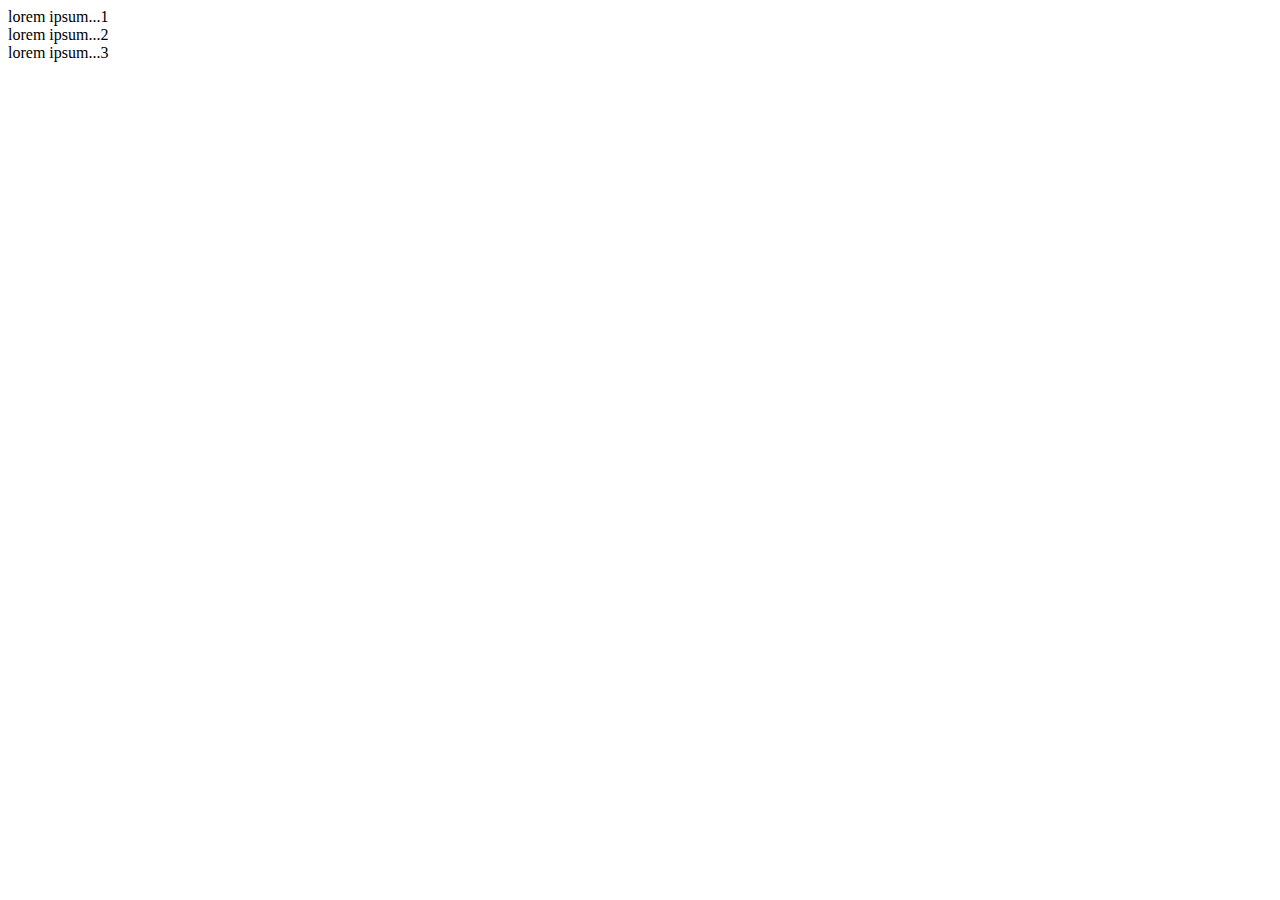
<file: NetBeansProjects/distributeur-café/public_html/apprendreJs.html>
<!DOCTYPE html>
<html>
	<head>
		<title>TODO supply a title</title>

	</head>
	<body>
		<div id="test1">lorem ipsum...1</div>
		<div id="test2">lorem ipsum...2</div>
		<div id="test3">lorem ipsum...3</div>


		<script type="text/javascript">
			/*var x = new Array(5);
			 console.log(x);
			 console.log(x.length);
			 x = new Array(1, 2);
			 console.log(x);
			 var y = ["a", , , , "e"];
			 var z = [["a", "b", "c"], [1, 2, 3]];
			 console.log(y);
			 console.log(z);
			 console.log(z[1][1]);
			 var t1 = ["a", "b", "c"];
			 var t2 = [1, 2, 3];
			 var x = [t1, t2];
			 console.log(x);
			 var f = [[, , ], [, , ], [, , ]];
			 console.log(f);
			 var obj = {prop1: 'valeur', prop2: 'valeur', prop3: 'valeur'};
			 console.log(obj);
			 obj.prop1 = 'mon nom';
			 console.log(obj.prop1);
			 obj['prop1'] = 'mon nom';
			 console.log(obj['prop1']);
			 var n = ["a", "b", "c"];
			 n.test = "oui";
			 n.test2 = "non";
			 console.log(n);
			 for (var i = 0; i < n.length; i++)
			 {
			 alert(i + "=" + n[i]);
			 }
			 function size(obj)
			 {
			 var size = 0;
			 for (var key in obj)
			 {
			 if (obj.hasOwnProperty(key))
			 size++;
			 }
			 return size;
			 }
			 console.log(size(obj));
			 function $(elm, css)
			 {
			 for (var y in css)
			 {
			 document.getElementById(elm).style[y] = css[y];
			 }
			 }
			 $('test1', {color: '#FF0000', font: '50px Arial'});
			 $('test2', {color: '#FF00FF', font: '18px Arial'});
			 $('test3', {color: '#FFFF00', font: '9px Arial'});
			 
			 var obj = {
			 chef: [
			 {nom: 'dupont', prenom: 'maurice'},
			 {nom: 'gent', prenom: 'albert'},
			 {nom: 'allard', prenom: 'jean'}
			 ],
			 souschef: [
			 {nom: 'fragi', prenom: 'marcel'},
			 {nom: 'renaud', prenom: 'david'},
			 {nom: 'alli', prenom: 'laure'}
			 ]
			 };
			 for (var i = 0, il = obj.chef.length; i < il; i++)
			 {
			 document.write(obj.chef[i].nom);
			 document.write(obj.souschef[i].nom);
			 }
			 var sort_by = function (field, reverse, primer)
			 {
			 reverse = (reverse) ? -1 : 1;
			 return function (a, b) {
			 a = a[field];
			 b = b[field];
			 if (typeof (primer) !== 'undefined') {
			 a = primer(a);
			 b = primer(b);
			 }
			 if (a < b) return reverse * -1;
			 if (a > b) return reverse * 1;
			 return 0;
			 
			 };
			 };
			 
			 obj.chef.sort(sort_by('nom', false));
			 for (var i = 0, il = obj.chef.length; i < il; i++)
			 {
			 document.write(obj.chef[i].nom);
			 }
			 function myFun(x,y)
			 {
			 var result=x;
			 result +="-";
			 result+=y;
			 for(var i=2;i<arguments.length;i++)
			 {
			 result +="-"+arguments[i];
			 }
			 return result;
			 }
			 var x=myFun("a","b","c","d","e");
			 alert(x);
			 
			 function test(a,b){
			 return 2+a+b;
			 }
			 alert(test(10,2));
			 alert(test());
			 
			 var obj={
			 fnc1:function (){
			 return this.fnc2();
			 },
			 fnc2:function (){
			 return this.vars;
			 }
			 
			 }
			 var nom=[];
			 while(true)
			 {
			 var text=prompt("entrer un nom");
			 if(text)
			 {
			 nom.push(text);
			 
			 }
			 else
			 {
			 break;
			 }
			 }
			 console.log(nom.join("#"));
			 for(var i=0;i<10;i++)
			 {
			 for(var j=0;j<10;j++)
			 {
			 console.log(i+"-"+j)
			 t=(new Date()).getTime();
			 console.log(t);
			 }
			 }
			 //difference de temps
			 var MAX =1000000,t=0,i=0;
			 
			 t=(new Date()).getTime();
			 for(i=0;i<MAX;i+=1){}
			 t=(new Date()).getTime()-t;
			 console.log(t);
			 
			 t=(new Date()).getTime();
			 for(i=0;i<MAX;i++){}
			 t=(new Date()).getTime()-t;
			 console.log(t);
			 
			 t=(new Date()).getTime();
			 for(i=0;i<MAX;++i){}
			 t=(new Date()).getTime()-t;
			 console.log(t); */
			var m = 8;
			function message(a, b)
			{
				var c = a + b + m;
				console.log(c);
				return c;
			}
			alert(message(3, 4));


		</script>

	</body>
</html>
</file>
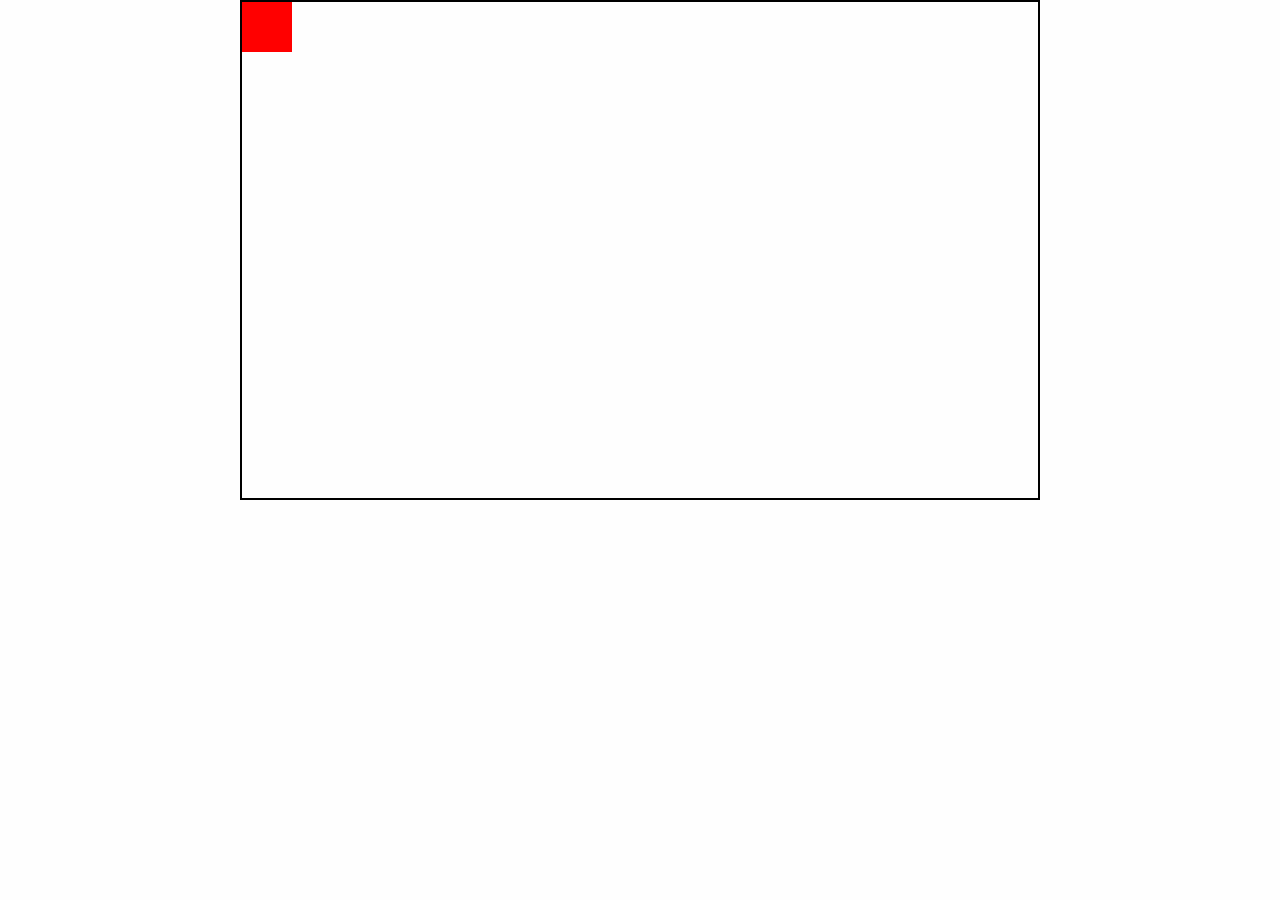
<file: NetBeansProjects/distributeur-café/public_html/carrer.html>
<!DOCTYPE html>
<!--
To change this license header, choose License Headers in Project Properties.
To change this template file, choose Tools | Templates
and open the template in the editor.
-->
<html>
	<head>
		<title>TODO supply a title</title>
		<meta charset="utf-8">
		<meta http-equiv="x-ua-compatible" content="ie=edge">
		<meta name="viewport" content="width=device-width, initial-scale=1.0">
		<link href="style/font-awesome.css"  rel="stylesheet" type="text/css" /> 
		<link rel="stylesheet" href="style/foundation.css" type="text/css">
		<!--		<link rel="stylesheet" href="style/morpion.css" type="text/css">-->

	</head>
	<body>
		<div id="conteneur">
			<div id="caree">

			</div>
		</div>
		<style type="text/css">
			#conteneur
			{
				width: 800px;
				height: 500px;
				margin: auto;
				position: relative;
				border: 2px solid black;
			}
			#caree
			{
				position: absolute;
				width: 50px;
				height: 50px;
				top: 0;
				left: 0;
				background: red;
			}
		</style>
		<script>

			var checkForm = function (options) {
				var $this = prototype = {
					initialize: function () {
						document.addEventListener("keydown", $this.keysChoice);
					},
					keysChoice: function (event)
					{
						var caree = document.getElementById(options.id);

						switch (event.keyCode)
						{
							case 37:
								$this.mouveLeft(caree);
								break;
							case 38:
								$this.mouveTop(caree);
								break;
							case 39:
								$this.mouveRight(caree);
								break;
							case 40:
								$this.mouveDown(caree);
								break;
						}
					},
					mouveDown: function (elm)
					{
						elm.style.top = (parseInt(elm.offsetTop) + 10) + "px";
						console.log(elm.offsetTop);

					},
					mouveTop: function (elm)
					{
						elm.style.top = (parseInt(elm.offsetTop) - 10) + "px";

					},
					mouveLeft: function (elm)
					{
						elm.style.left = (parseInt(elm.offsetLeft) - 10) + "px";
					},
					mouveRight: function (elm)
					{
						elm.style.left = (parseInt(elm.offsetLeft) + 10) + "px";
					}
				};
				return $this.initialize();
			};

			var form = new checkForm(
					{
						id: "caree"
					}); //instantiation de la fonctio









		</script>
		<!--
				elm.parentNode.removeChild();
				var span = document.createElement('span')
				span.innerHTML = elm.getAttribute('data-error')
				elm.parentNode.appendChild(span);
		-->
	</body>
</html>
</file>
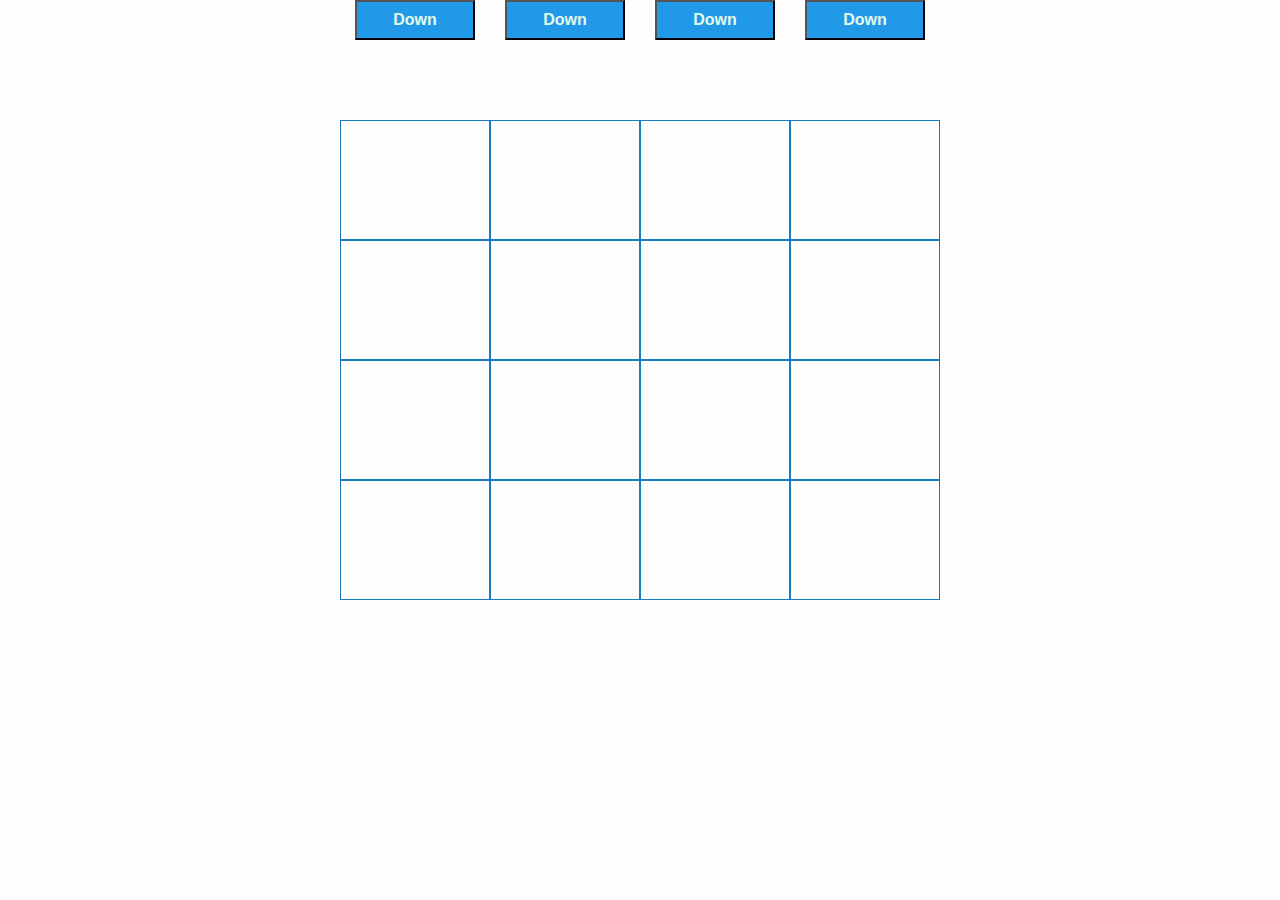
<file: NetBeansProjects/distributeur-café/public_html/puissance.html>
<!DOCTYPE html>
<!--
To change this license header, choose License Headers in Project Properties.
To change this template file, choose Tools | Templates
and open the template in the editor.
-->
<html>
	<head>
		<title>TODO supply a title</title>
		<meta charset="utf-8">
		<meta http-equiv="x-ua-compatible" content="ie=edge">
		<meta name="viewport" content="width=device-width, initial-scale=1.0">
		<link href="style/font-awesome.css"  rel="stylesheet" type="text/css" /> 
		<link rel="stylesheet" href="style/foundation.css" type="text/css">
		<!--		<link rel="stylesheet" href="style/morpion.css" type="text/css">-->

	</head>
	<body>
		<div id="conteneur">
			<div class="row small-up-4 num">
				<div class="column boutton" >
					<input type="button" value="Down" name="down" id="btn1"/>
				</div>
				<div class="column boutton" >
					<input type="button" value="Down" name="down" id="btn2" />
				</div>
				<div class="column boutton" >
					<input type="button" value="Down" name="down" id="btn3"/>
				</div>
				<div class="column boutton" >
					<input type="button" value="Down" name="down" id="btn4"/>
				</div>
				<div class="column element"></div>
				<div class="column element"></div>
				<div class="column element"></div>
				<div class="column element"></div>
				<div class="column element"></div>	
				<div class="column element"></div>	
				<div class="column element"></div>	
				<div class="column element"></div>	
				<div class="column element"></div>	
				<div class="column element"></div>	
				<div class="column element"></div>	
				<div class="column element"></div>	
				<div class="column element"></div>	
				<div class="column element"></div>	
				<div class="column element"></div>	
				<div class="column element"></div>	
			</div>
		</div>
		<style type="text/css">
			#conteneur{width: 600px;height: 600px;margin: auto;position: relative;}
			.column{border:1px solid #147cc0;height: 120px;}
			.boutton{border: none;}
			input{width: 120px;height: 40px;color: #e1faea; background-color: #2199e8;font-weight: bold;}
			#caree
			{
				position: absolute;
				width: 100px;
				height: 50px;
				top: 0;
				left: 0;
				background: red;


			}
		</style>
		<script>
			var casee = [
				['', '', '', ''],
				['', '', '', ''],
				['', '', '', ''],
				['', '', '', '']
			];
			var element = document.getElementsByClassName('element');
			console.log(element);
			var button = document.getElementsByTagName("input");
			console.log(button);
			console.log(button[0]);
			var joueur = 0;
			var btn1 = document.getElementById("btn1");
			var btn2 = document.getElementById("btn2");
			var btn3 = document.getElementById("btn3");
			var btn4 = document.getElementById("btn4");

			btn1.addEventListener('click', function () {

				for (var j = 3; j >= 0; j--)
				{
					(function (j) {
						
						if (element[j * 4].innerHTML == '')//&& element[(j+1)*4]== '' // 
						{
							casee[0][j] = element[j * 4].innerHTML = joueur % 2 == 0 ? 'X' : 'O';
							console.log([j * 4]);
						}
					})(j);
				}
			});
			btn2.addEventListener('click', function () {

				for (var j = 0; j < 4; j++)
				{
					(function (j) {
						console.log([j * 4]);
						casee[1][j] = element[j * 4 + 1].innerHTML = joueur % 2 == 0 ? 'X' : 'O';

					})(j);
				}
			});
			btn3.addEventListener('click', function () {

				for (var j = 0; j < 4; j++)
				{
					(function (j) {
						console.log([j * 4]);
						casee[2][j] = element[j * 4 + 2].innerHTML = joueur % 2 == 0 ? 'X' : 'O';

					})(j);
				}
			});
			btn4.addEventListener('click', function () {

				for (var j = 0; j < 4; j++)
				{
					(function (j) {
						console.log([j * 4]);
						casee[3][j] = element[j * 4 + 3].innerHTML = joueur % 2 == 0 ? 'X' : 'O';

					})(j);
				}
			});
//				button[i].addEventListener('click', function () {
//					console.log(i);
//					alert("j'ai reussi");
//					for (var j = 0; j < 4; j++)
//					{
//						(function (i, j) {
//							console.log([i * 4 + j]);
////							casee[i][j] = element[(i * 4) + j].innerHTML = joueur % 2 == 0 ? 'X' : 'O';
//
//						})(i, j);
//					}
//				}
//				);
//			}
//			switch (i)
//			{
//				case 1 :
//				case 2:
//				case 3:
//				case 4:
//					button[i].addEventListener('click', function () {
//						alert("j'ai reussi");
//						console.log(i);
//						
//
//					}
//					);
			var checkForm = function (options) {
				var $this = prototype = {
					initialize: function () {
						document.addEventListener("keydown", $this.keysChoice);
					},
					keysChoice: function (event)
					{
						var caree = document.getElementById(options.id);

						switch (event.keyCode)
						{
							case 37:
								$this.mouveLeft(caree);
								break;
							case 38:
								$this.mouveTop(caree);
								break;
							case 39:
								$this.mouveRight(caree);
								break;
							case 40:
								$this.mouveDown(caree);
								break;
						}
					},
					mouveDown: function (elm)
					{
						elm.style.top = (parseInt(elm.offsetTop) + 10) + "px";
						console.log(elm.offsetTop);

					},
					mouveTop: function (elm)
					{
						elm.style.top = (parseInt(elm.offsetTop) - 10) + "px";

					},
					mouveLeft: function (elm)
					{
						elm.style.left = (parseInt(elm.offsetLeft) - 10) + "px";
					},
					mouveRight: function (elm)
					{
						elm.style.left = (parseInt(elm.offsetLeft) + 10) + "px";
					}
				};
				return $this.initialize();
			};

			var form = new checkForm(
					{
						id: "caree"
					}); //instantiation de la fonctio









		</script>
		<!--
				elm.parentNode.removeChild();
				var span = document.createElement('span')
				span.innerHTML = elm.getAttribute('data-error')
				elm.parentNode.appendChild(span);
		-->
	</body>
</html>
</file>
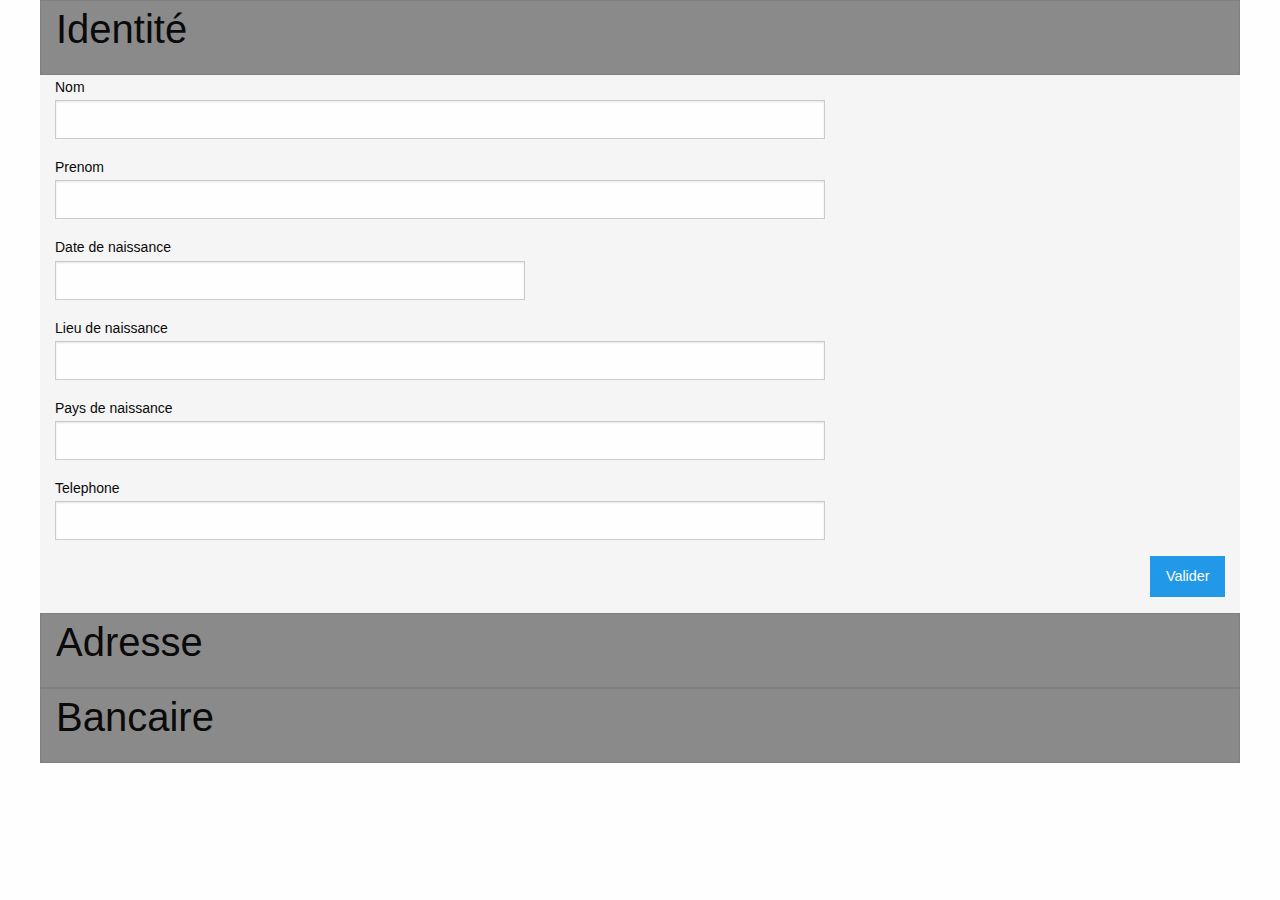
<file: NetBeansProjects/jqueryProject/public_html/formulaire.html>
<!DOCTYPE html>
<!--
To change this license header, choose License Headers in Project Properties.
To change this template file, choose Tools | Templates
and open the template in the editor.
-->
<html>
	<head>
		<title>TODO supply a title</title>
		<meta charset="utf-8">
		<meta http-equiv="x-ua-compatible" content="ie=edge">
		<meta name="viewport" content="width=device-width, initial-scale=1.0">
		<link href="style/font-awesome.css"  rel="stylesheet" type="text/css" /> 
		<link rel="stylesheet" href="style/foundation.css" type="text/css">
		<link rel="stylesheet" href="style/formulaire.css" type="text/css">
		<link rel="stylesheet" href="style/jquery-ui.css" type="text/css">
		<script type="text/javascript" src="js/jquery-3.1.1.js" ></script>
		<script type="text/javascript" src="js/jquery-ui.js" ></script>
		<script type="text/javascript" src="js/formulaire.js" ></script>
		<style>

		</style>
	</head>
	<body>
		<div class="conteneur">
			<div class="identite">
				<div class="titre row small-up-2">
					<div class="column">
						<h2>Identité</h2>
					</div>
					<div class="column buttons">
						<a href="#" class="button secondary">Modifier</a>

					</div>
				</div>
				<div class="formulaire row">
					<div class="large-8 columns ">
						<label>Nom
							<input class="nom" type="text" placeholder="" />
						</label>
					</div>
					<div class="large-8 columns" >
						<label>Prenom
							<input class="prenom" type="text" placeholder="" />
						</label>
					</div>
					<div class="large-5 columns" >
						<label>Date de naissance
							<input class="date" id="datepicker" type="text" placeholder="" />
						</label>
					</div>
					<div class="large-8 columns" >
						<label>Lieu de naissance
							<input class="lieu" type="text" placeholder="" />
						</label>
					</div>
					<div class="large-8 columns" >
						<label>Pays de naissance
							<input class="pays" type="text" placeholder="" />
						</label>
					</div>
					<div class="large-8 columns" >
						<label>Telephone
							<input class="telephone" type="text" placeholder="" />
						</label>
					</div>
					<div class="large-12 column valider" >
						<label>
							<a href="#" class="idtt button radius">Valider</a>
						</label>
					</div>




				</div>

			</div>
			<div class="adresse">
				<div class="titre row small-up-2">
					<div class="column">
						<h2>Adresse</h2>
					</div>
					<div class="column buttons">
						<a href="#" class="button secondary ">Modifier</a>
					</div>
				</div>
				<div class="formulaire row">
					<div>

						<div class="large-2 columns">
							<label>Numero
								<input type="text" placeholder="" />
							</label>
						</div>
						<div class="large-4 columns" >
							<label>Type de voix
								<input type="text" placeholder="" />
							</label>
						</div>
						<div class="large-8 columns" >
							<label>Adresse
								<input type="text" placeholder="" />
							</label>
						</div>
						<div class="large-5 columns" >
							<label>Ville
								<input id="datepicker" type="text" placeholder="" />
							</label>
						</div>
						<div class="large-offset-7"></div>
						<div class="large-5 columns" >
							<label>Code postale
								<input type="text" placeholder="" />
							</label>
						</div>
						<div class="large-8 columns" >
							<label>Pays
								<input type="text" placeholder="" />
							</label>
						</div>
						<div class="large-8 columns" >
							<label>Telephone
								<input type="text" placeholder="" />
							</label>
						</div>
						<div class="large-12 column valider" >
							<label>
								<a href="#" class="button Addrs radius">Valider</a>
							</label>
						</div>
					</div>

				</div>
			</div>
			<div class="bancaire">
				<div class="titre row small-up-2">
					<div class="column">
						<h2>Bancaire</h2>
					</div>
					<div class="column buttons">
						<a href="#" class="button secondary">Modifier</a>
					</div>
				</div>
				<div class="formulaire row">

					<div class="large-8 columns">
						<label>Banque
							<input type="text" placeholder="" />
						</label>
					</div>
					<div class="large-8 columns" >
						<label>Numero de compte
							<input type="text" placeholder="" />
						</label>
					</div>
					<div class="large-8 columns" >
						<label>IBAN
							<input type="text" placeholder="" />
						</label>
					</div>
					<div class="large-8 columns" >
						<label>BIC
							<input type="text" placeholder="" />
						</label>

						<div class="large-12 column valider" >
							<label>
								<a href="#" class="button radius bcr"> Valider </a>
							</label>
						</div>

					</div>

				</div>

			</div>
		</div>
		<script type="text/javascript" src="js/formulaire.js" ></script>
		<script type="text/javascript" src="js/jquery.js" ></script>
	</body>
</html>
</file>
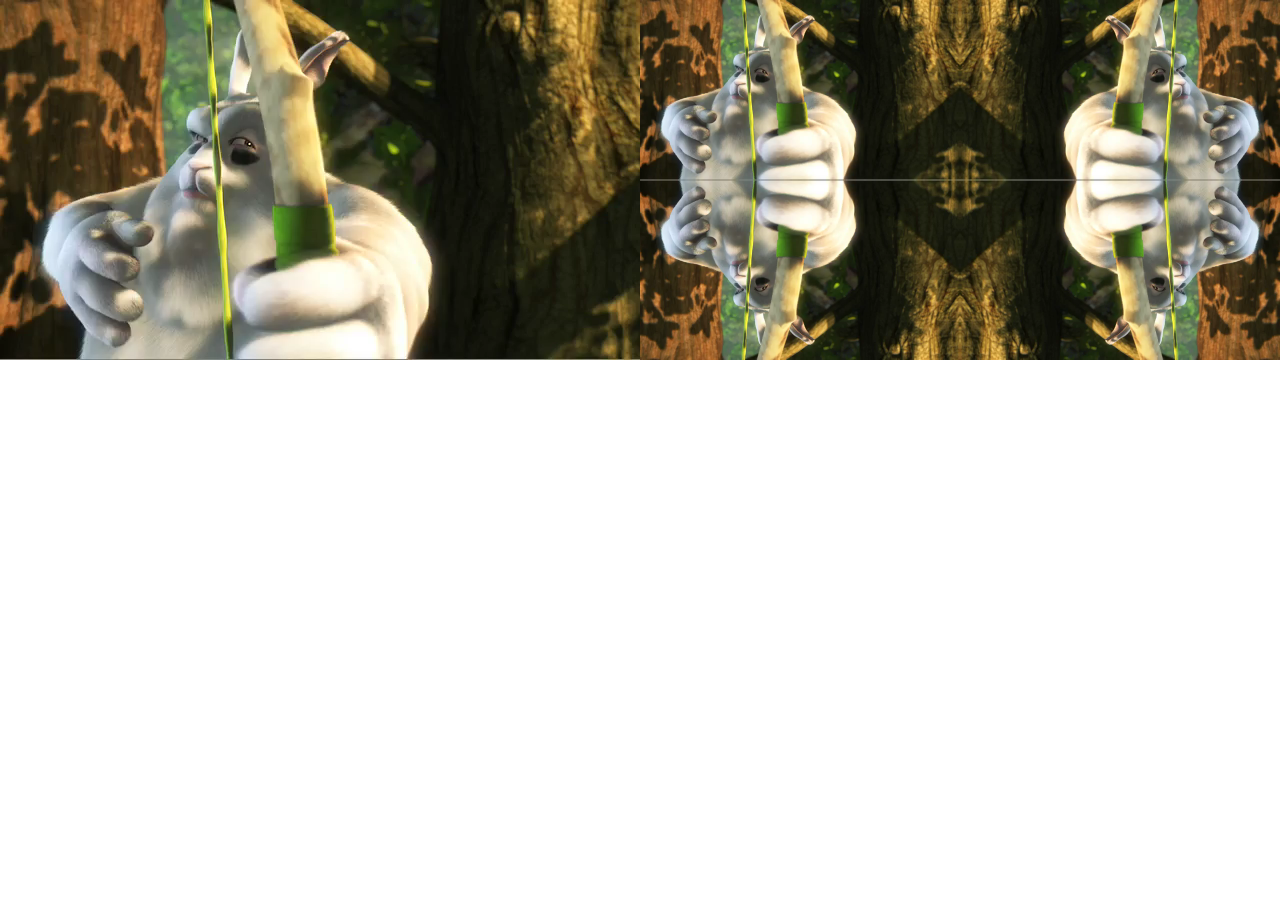
<file: NetBeansProjects/video/public_html/mirroir2.html>
<!DOCTYPE html>
<html lang="en"><head>
	<meta http-equiv="content-type" content="text/html; charset=UTF-8">
	<meta charset="utf-8">
	<title>Mirroir</title>
	<style type="text/css">*{margin:0;padding:0}</style>
</head>
<body>
	<video loop autoplay width="640" height="360">
		<source src="BigBuckBunny_640x360.mp4">
		<source src="BigBuckBunny_640x360.ogv">
	</video><canvas width="640" height="360"></canvas>
	<script>
		var video = document.querySelector('video'),
			ctx	= document.querySelector('canvas').getContext('2d');

		setInterval(function(){
			ctx.drawImage(video, 0, 0, video.width, video.height, 0, 0, video.width/2, video.height/2);

			ctx.save();	
			ctx.scale(-1, 1);
			ctx.translate(-video.width, 0);
			ctx.drawImage(video, 0, 0, video.width, video.height, 0, 0, video.width/2, video.height/2);
			ctx.restore();

			ctx.save();
			ctx.scale(1, -1);
			ctx.translate(0, -video.height);
			ctx.drawImage(video, 0, 0, video.width, video.height, 0, 0, video.width/2, video.height/2);
			ctx.restore();

			ctx.save();	
			ctx.scale(-1, -1);
			ctx.translate(-video.width, -video.height);
			ctx.drawImage(video, 0, 0, video.width, video.height, 0, 0, video.width/2, video.height/2);
			ctx.restore();
		}, 60);
	</script>
</body>
</html>
</file>
<file: NetBeansProjects/html5/public_html/style/html5.css>
/*
To change this license header, choose License Headers in Project Properties.
To change this template file, choose Tools | Templates
and open the template in the editor.
*/
/* 
    Created on : 13 févr. 2017, 09:19:08
    Author     : admin
*/

.showbox
{
	float: left;
	margin: 4em 1em;
	background-color: #fff;
	text-align: center;
	width: 0;
	height: 0;
	border-style: solid;
	border-width: 50px 50px 50px 50px;
	border-color: red green red blue;

}
.showbox:nth-child(1){
	transform: rotate(45deg);

}
.showbox:nth-child(2){
	transform: translate(9px,0px) rotate(135deg);

}
.showbox:nth-child(3){
	transform: translate(-264px,141px)rotate(-45deg);


}
.showbox:nth-child(4){
	transform:translate(-255px,142px) rotate(-135deg) ;	
}
.fin
{
	clear: both;	
}
.cube
{

	width: 100px;
	height: 60px;
	border: 2px solid green;
	background-color: #fff;
	line-height: 60px;
	text-align: center;
	transition: 1s ease-in-out;
}
.cube:hover
{
	transform: translate(3em,0);

}
.espace
{	
	position: relative;
	width: 1000px;
	height: 600px;
	background-image:url('img/outerspace.jpg');
	margin: auto;
	margin-top: 50px;
}
.espace img
{
	position: absolute;
	top: 385px;
	transition: 2s ease-in-out;
}
.espace img:hover
{
	transform: translate(800px,-450px)rotate(80deg)
}
.piste
{
	width: 1500px;
	height: 100px;
	margin-top: 50px;
	background-color: grey;
	margin: auto;
}
.button
{
	width: 100px;
	height: 100px;
	background-color: green;
	position: relative;
	margin-right: 20px;
	transition: 2s ease-in-out;
}
.balle
{
	top: 0px;
	left: 120px;
	width: 100px;
	height: 100px;
	background-color: blue;
	position: absolute;
	transition: 2s ease-in-out;
}

.button:hover
{
	width: 1380px;
}
.button:hover .balle
{
	transform: translate(1280px,0px)rotate(720deg);
	background-color: yellow;
	border: 1px solid transparent;
	border-radius: 50%;
}
.piste2
{
	margin-top: 50px;
	width: 100%;
	height: 100px;
	background-color: rgba(45,45,45,0.2);
	position: relative;
}
.babale
{
	position: absolute;
	top: 0px;
	left: 0;
	height: 40px;
	width: 100px;
	background-color: indianred;
	transition: 2s left ease-in-out,1s 2s top ease-in-out;

}
.piste2:hover .babale
{
	left: calc(100% - 100px);
	top: calc(100% - 40px);
}
.images
{
	width: 1200px;
	margin: auto;
}
.img
{
	display: inline-block;
	margin-left: 50px;
	margin-bottom: 50px;
	transition: 1s transform ease-in-out;
}
.img:nth-child(2)
{
	transform-origin:top right;
}
.img:nth-child(3)
{
	transform-origin:top left;	
}
.img:nth-child(2)
{
	transform-origin:5px 5px;	
}
.img:nth-child(2)
{
	transform-origin:5px 5px;	
}
.img:nth-child(1):hover
{
	-webkit-transform: scale(1.3);
	-ms-transform: scale(1.3);
	transform: scale(1.3);
}
.img:nth-child(2):hover
{
	-webkit-transform: scale(1.3);
	-ms-transform: scale(1.3);
	transform: scale(1.3);


}
.img:nth-child(3):hover
{
	-webkit-transform: scale(1.3);
	-ms-transform: scale(1.3);
	transform: scale(1.3);
}
.img:nth-child(4):hover
{
	-webkit-transform: scale(1.3);
	-ms-transform: scale(1.3);
	transform: scale(1.3);
}
.img:nth-child(5):hover
{
	-webkit-transform: scale(1.3);
	-ms-transform: scale(1.3);
	transform: scale(1.3);
}


/*changement d'image'*/

#cf {
	position:relative;
	height:281px;
	width:450px;
	margin:0 auto;
}

#cf img {
	position:absolute;
	height:281px;
	width:450px;
	left:0;
	-webkit-transition: opacity 1s ease-in-out;
	-moz-transition: opacity 1s ease-in-out;
	-o-transition: opacity 1s ease-in-out;
	transition: opacity 1s ease-in-out;
}

#cf img.top:hover {
	opacity:0;
}
.progression:hover .niveau
{
	background-color: green;
}
.progression
{
	margin: auto auto;
}

.niveau
{
	height: 50px;
	width: 50px;
	background-color: red;
	display: inline-block;
}
.progression:hover .niveau:nth-child(1)
{
	transition-delay: 1s;	
}
.progression:hover .niveau:nth-child(2)
{
	transition-delay: 1.5s;	
}
.progression:hover .niveau:nth-child(3)
{
	transition-delay: 2s;	
}
.progression:hover .niveau:nth-child(4)
{
	transition-delay: 2.5s;	
}
.progression:hover .niveau:nth-child(5)
{
	transition-delay: 3s;	
}
.progression:hover .niveau:nth-child(6)
{
	transition-delay: 3.5s;	
}
.progression:hover .niveau:nth-child(7)
{
	transition-delay: 4s;	
}
.progression:hover .niveau:nth-child(8)
{
	transition-delay: 4.5s;	
}
.progression:hover .niveau:nth-child(9)
{
	transition-delay: 5s;	
}
.progression .niveau:nth-child(1)
{
	transition-delay: 5s;	
}
.progression .niveau:nth-child(2)
{
	transition-delay: 4.5s;	
}
.progression .niveau:nth-child(3)
{
	transition-delay: 4s;	
}
.progression .niveau:nth-child(4)
{
	transition-delay: 3.5s;	
}
.progression .niveau:nth-child(5)
{
	transition-delay: 3s;	
}
.progression .niveau:nth-child(6)
{
	transition-delay: 2.5s;	
}
.progression .niveau:nth-child(7)
{
	transition-delay: 2s;	
}
.progression .niveau:nth-child(8)
{
	transition-delay: 1.5s;	
}
.progression .niveau:nth-child(9)
{
	transition-delay: 1s;	
}
</file>
<file: NetBeansProjects/projetThe/public_html/style/projetThe.css>
body{background: url(webdesign5.jpg)}
#conteneur{width: 1550px;margin: auto}
nav{padding-left: 730px;background-color: rgb(205,220,187)}
ul{text-decoration: none;margin-bottom: 0px}
li{display: inline-block;font-size: 16px;color: white;margin-right: 38px;}
section{width: 1000px;margin:0 auto; background: url(back-section.jpg);
		-moz-box-shadow: 0px 3px 10px 1px #656565;
		-webkit-box-shadow: 0px 3px 10px 1px #656565;
		-o-box-shadow: 0px 3px 10px 1px #656565;
		box-shadow: 0px 3px 10px 1px #656565;}
figure{margin: 0;}
figure img{vertical-align: top}
figure img, figure div:nth-child(1){display: inline-block}
figure p{font-size: 28px;color: rgb(81,81,81)}
figure p:nth-child(1){padding-left: 31px;}
figure p:nth-child(2){padding-left: 178px;margin-bottom: 0}
figure a{padding-left: 445px;font-size: 9px;color: rgb(97,127,39);}
article h1{font-size: 18px;}
article p{font-size: 9px;}
#conteneur div{width: 1000px;margin:0 auto;margin-top: 28px;}
#conteneur div aside{width: 558px;display: inline-block;background-image: url(back-actualites.jpg); border: 1px solid white;
    intline: 5px solid orange;
    outline-offset: 0px;}
#conteneur div aside h1{font-size: 20px;color: rgb(169,80,22);font-weight: bold}
#conteneur div aside h2{font-size: 13px;color: rgb(84,59,37);font-weight: bold}
#conteneur div aside article div:nth-child(1){width: 52px;display: inline-block;}
#conteneur div aside article div:nth-child(2){width: 500px;display: inline-block;}
#conteneur div aside p{font-size: 10px}
#conteneur div aside p span{color: rgb(169,80,22);}
#conteneur div section{width: 437px;display: inline-block;}
</file>
<file: NetBeansProjects/video/public_html/style/video.css>
/*
To change this license header, choose License Headers in Project Properties.
To change this template file, choose Tools | Templates
and open the template in the editor.
*/
/* 
    Created on : 13 févr. 2017, 09:19:08
    Author     : admin
*/

.showbox
{
	float: left;
	margin: 4em 1em;
	background-color: #fff;
	text-align: center;
	width: 0;
	height: 0;
	border-style: solid;
	border-width: 50px 50px 50px 50px;
	border-color: red green red blue;

}
.showbox:nth-child(1){
	transform: rotate(45deg);

}
.showbox:nth-child(2){
	transform: translate(9px,0px) rotate(135deg);

}
.showbox:nth-child(3){
	transform: translate(-264px,141px)rotate(-45deg);


}
.showbox:nth-child(4){
	transform:translate(-255px,142px) rotate(-135deg) ;	
}
.fin
{
	clear: both;	
}
.cube
{

	width: 100px;
	height: 60px;
	border: 2px solid green;
	background-color: #fff;
	line-height: 60px;
	text-align: center;
	transition: 1s ease-in-out;
}
.cube:hover
{
	transform: translate(3em,0);

}
.espace
{	
	position: relative;
	width: 1000px;
	height: 600px;
	background-image:url('img/outerspace.jpg');
	margin: auto;
	margin-top: 50px;
}
.espace img
{
	position: absolute;
	top: 385px;
	transition: 2s ease-in-out;
}
.espace img:hover
{
	transform: translate(800px,-450px)rotate(80deg)
}
.piste
{
	width: 1500px;
	height: 100px;
	margin-top: 50px;
	background-color: grey;
	margin: auto;
}
.button
{
	width: 100px;
	height: 100px;
	background-color: green;
	position: relative;
	margin-right: 20px;
	transition: 2s ease-in-out;
}
.balle
{
	top: 0px;
	left: 120px;
	width: 100px;
	height: 100px;
	background-color: blue;
	position: absolute;
	transition: 2s ease-in-out;
}

.button:hover
{
	width: 1380px;
}
.button:hover .balle
{
	transform: translate(1280px,0px)rotate(720deg);
	background-color: yellow;
	border: 1px solid transparent;
	border-radius: 50%;
}
.piste2
{
	margin-top: 50px;
	width: 100%;
	height: 100px;
	background-color: rgba(45,45,45,0.2);
	position: relative;
}
.babale
{
	position: absolute;
	top: 0px;
	left: 0;
	height: 40px;
	width: 100px;
	background-color: indianred;
	transition: 2s left ease-in-out,1s 2s top ease-in-out;

}
.piste2:hover .babale
{
	left: calc(100% - 100px);
	top: calc(100% - 40px);
}
.images
{
	width: 1200px;
	margin: auto;
}
.img
{
	display: inline-block;
	margin-left: 50px;
	margin-bottom: 50px;
	transition: 1s transform ease-in-out;
}
.img:nth-child(2)
{
	transform-origin:top right;
}
.img:nth-child(3)
{
	transform-origin:top left;	
}
.img:nth-child(2)
{
	transform-origin:5px 5px;	
}
.img:nth-child(2)
{
	transform-origin:5px 5px;	
}
.img:nth-child(1):hover
{
	-webkit-transform: scale(1.3);
	-ms-transform: scale(1.3);
	transform: scale(1.3);
}
.img:nth-child(2):hover
{
	-webkit-transform: scale(1.3);
	-ms-transform: scale(1.3);
	transform: scale(1.3);


}
.img:nth-child(3):hover
{
	-webkit-transform: scale(1.3);
	-ms-transform: scale(1.3);
	transform: scale(1.3);
}
.img:nth-child(4):hover
{
	-webkit-transform: scale(1.3);
	-ms-transform: scale(1.3);
	transform: scale(1.3);
}
.img:nth-child(5):hover
{
	-webkit-transform: scale(1.3);
	-ms-transform: scale(1.3);
	transform: scale(1.3);
}


/*changement d'image'*/

#cf {
	position:relative;
	height:281px;
	width:450px;
	margin:0 auto;
}

#cf img {
	position:absolute;
	height:281px;
	width:450px;
	left:0;
	-webkit-transition: opacity 1s ease-in-out;
	-moz-transition: opacity 1s ease-in-out;
	-o-transition: opacity 1s ease-in-out;
	transition: opacity 1s ease-in-out;
}

#cf img.top:hover {
	opacity:0;
}
.progression:hover .niveau
{
	background-color: green;
}
.progression
{
	margin: auto auto;
}

.niveau
{
	height: 50px;
	width: 50px;
	background-color: red;
	display: inline-block;
}
.progression:hover .niveau:nth-child(1)
{
	transition-delay: 1s;	
}
.progression:hover .niveau:nth-child(2)
{
	transition-delay: 1.5s;	
}
.progression:hover .niveau:nth-child(3)
{
	transition-delay: 2s;	
}
.progression:hover .niveau:nth-child(4)
{
	transition-delay: 2.5s;	
}
.progression:hover .niveau:nth-child(5)
{
	transition-delay: 3s;	
}
.progression:hover .niveau:nth-child(6)
{
	transition-delay: 3.5s;	
}
.progression:hover .niveau:nth-child(7)
{
	transition-delay: 4s;	
}
.progression:hover .niveau:nth-child(8)
{
	transition-delay: 4.5s;	
}
.progression:hover .niveau:nth-child(9)
{
	transition-delay: 5s;	
}
.progression .niveau:nth-child(1)
{
	transition-delay: 5s;	
}
.progression .niveau:nth-child(2)
{
	transition-delay: 4.5s;	
}
.progression .niveau:nth-child(3)
{
	transition-delay: 4s;	
}
.progression .niveau:nth-child(4)
{
	transition-delay: 3.5s;	
}
.progression .niveau:nth-child(5)
{
	transition-delay: 3s;	
}
.progression .niveau:nth-child(6)
{
	transition-delay: 2.5s;	
}
.progression .niveau:nth-child(7)
{
	transition-delay: 2s;	
}
.progression .niveau:nth-child(8)
{
	transition-delay: 1.5s;	
}
.progression .niveau:nth-child(9)
{
	transition-delay: 1s;	
}
</file>
<file: NetBeansProjects/jqueryProject/public_html/style/formulaire.css>
/* 
    Created on : 7 déc. 2016, 10:01:59
    Author     : amine
*/

.conteneur
{
	min-width: 350px;
	max-width: 1200px;
	background-color: #8a8a8a;
	margin: auto;
}
.titre
{
	height: 75px;
	border: 1px solid gray;
	
}
.buttons
{
	padding-top: 5px;
}
.titre .column:nth-child(2)
{
	text-align: right;
}
.formulaire
{
	background-color: whitesmoke;
}
.valider
{
	text-align: right;
}
.columns
{
	text-align: left;
}
</file>
